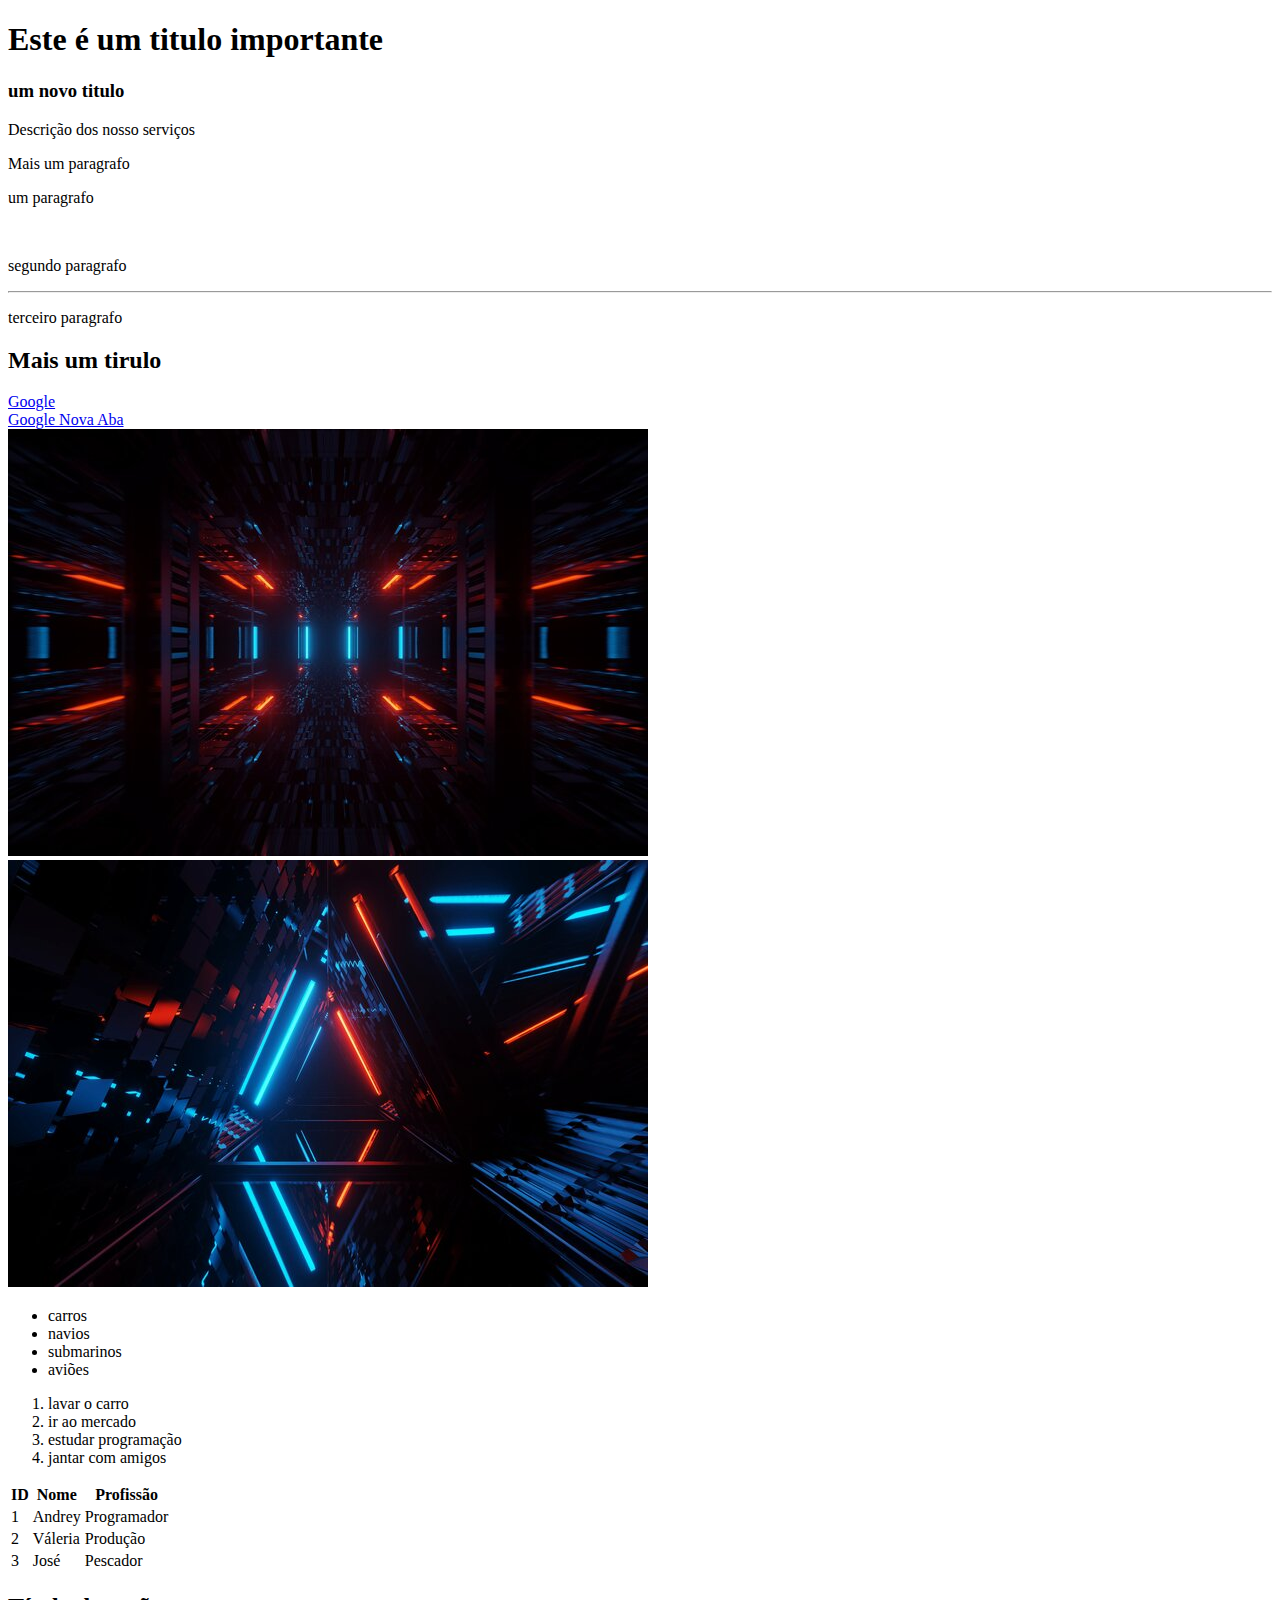
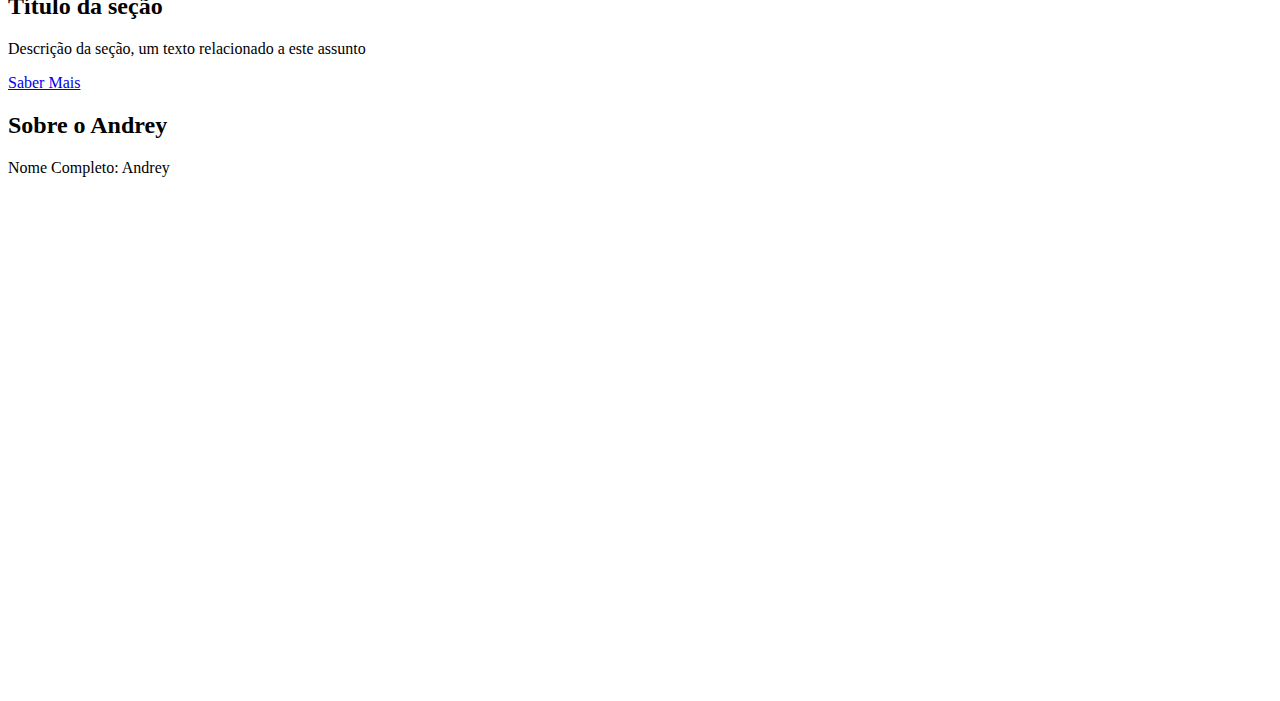
<file: 2_HTML/index.html>
<!DOCTYPE html>
<html>

    <head>
    <title> HTML Fundamentos 2 </title>
    </head>


    <body style="padding-bottom: 500px">
     <!--1-títulos-->
     <h1>Este é um titulo importante</h1>    
        <h3>um novo titulo</h3>
        
        <!--2-paragrafos-->
        <p>Descrição dos nosso serviços</p>
        <p>Mais um paragrafo</p>
        
        <p>um paragrafo</p>
        <br />
        <p>segundo paragrafo</p>
        <hr />
        <p>terceiro paragrafo</p>

        <!--4- comentarios -->
        
        <!--Este é um comentario-->
        <h2>Mais um tirulo</h2>
        <!--outro comentario-->
        
        <!-- 5 atributos -->
        <a href="https://google.com">Google</a>
        <br />
        <!-- Abrir link nova aba -->
        <a href="https://google.com" target="_blank">Google Nova Aba</a>
        <br />

        <!-- 7 - imagem -->
        <img src="img/city.jpg" alt="figura com quadrados geometrica luz laser noeon azul e vermelho com fundo preto"> 

        
        <!-- 8 - atributo "alt" -->    
        <img src="img/nature.jpg" alt="figura triangular geometrica luz de laser neon azul e vermelho com fundo preto">


        <!-- 9 - listas não ordenadas -->
        <ul>
            <li>carros </li>   
            <li>navios</li>
            <li>submarinos</li>
            <li>aviões</li>

        </ul>

        <!-- 10 - listas ordenadas -->

        <ol>
            <li>lavar o carro</li>    
            <li> ir ao mercado</li>
            <li>estudar programação</li>
            <li>jantar com amigos</li>
        </ol>

            <!-- 11 - tabelas -->
        <table>
            <tr>
                <th>ID</th>
                <th>Nome</th>
                <th>Profissão</th>
            </tr>
            <tr>
                <td>1</td>
                <td>Andrey</td>
                <td>Programador</td>
            </tr>   
            <tr>
                <td> 2 </td>
                <td> Váleria </td>
                <td> Produção </td>

            </tr>

            <tr>
                <td> 3 </td>
                <td> José </td>
                <td> Pescador </td>
            </tr>
        </table>

        <!-- 12 - div -->
        <div>
            <h2>Título da seção</h2>
            <p>Descrição da seção, um texto relacionado a este assunto</p>
            <a href="#">Saber Mais</a>
        </div>
        <div>
            <h2>Sobre o Andrey</h2>
            <p>Nome Completo: Andrey</p>
        </div>




    </body>



</html>
</file>
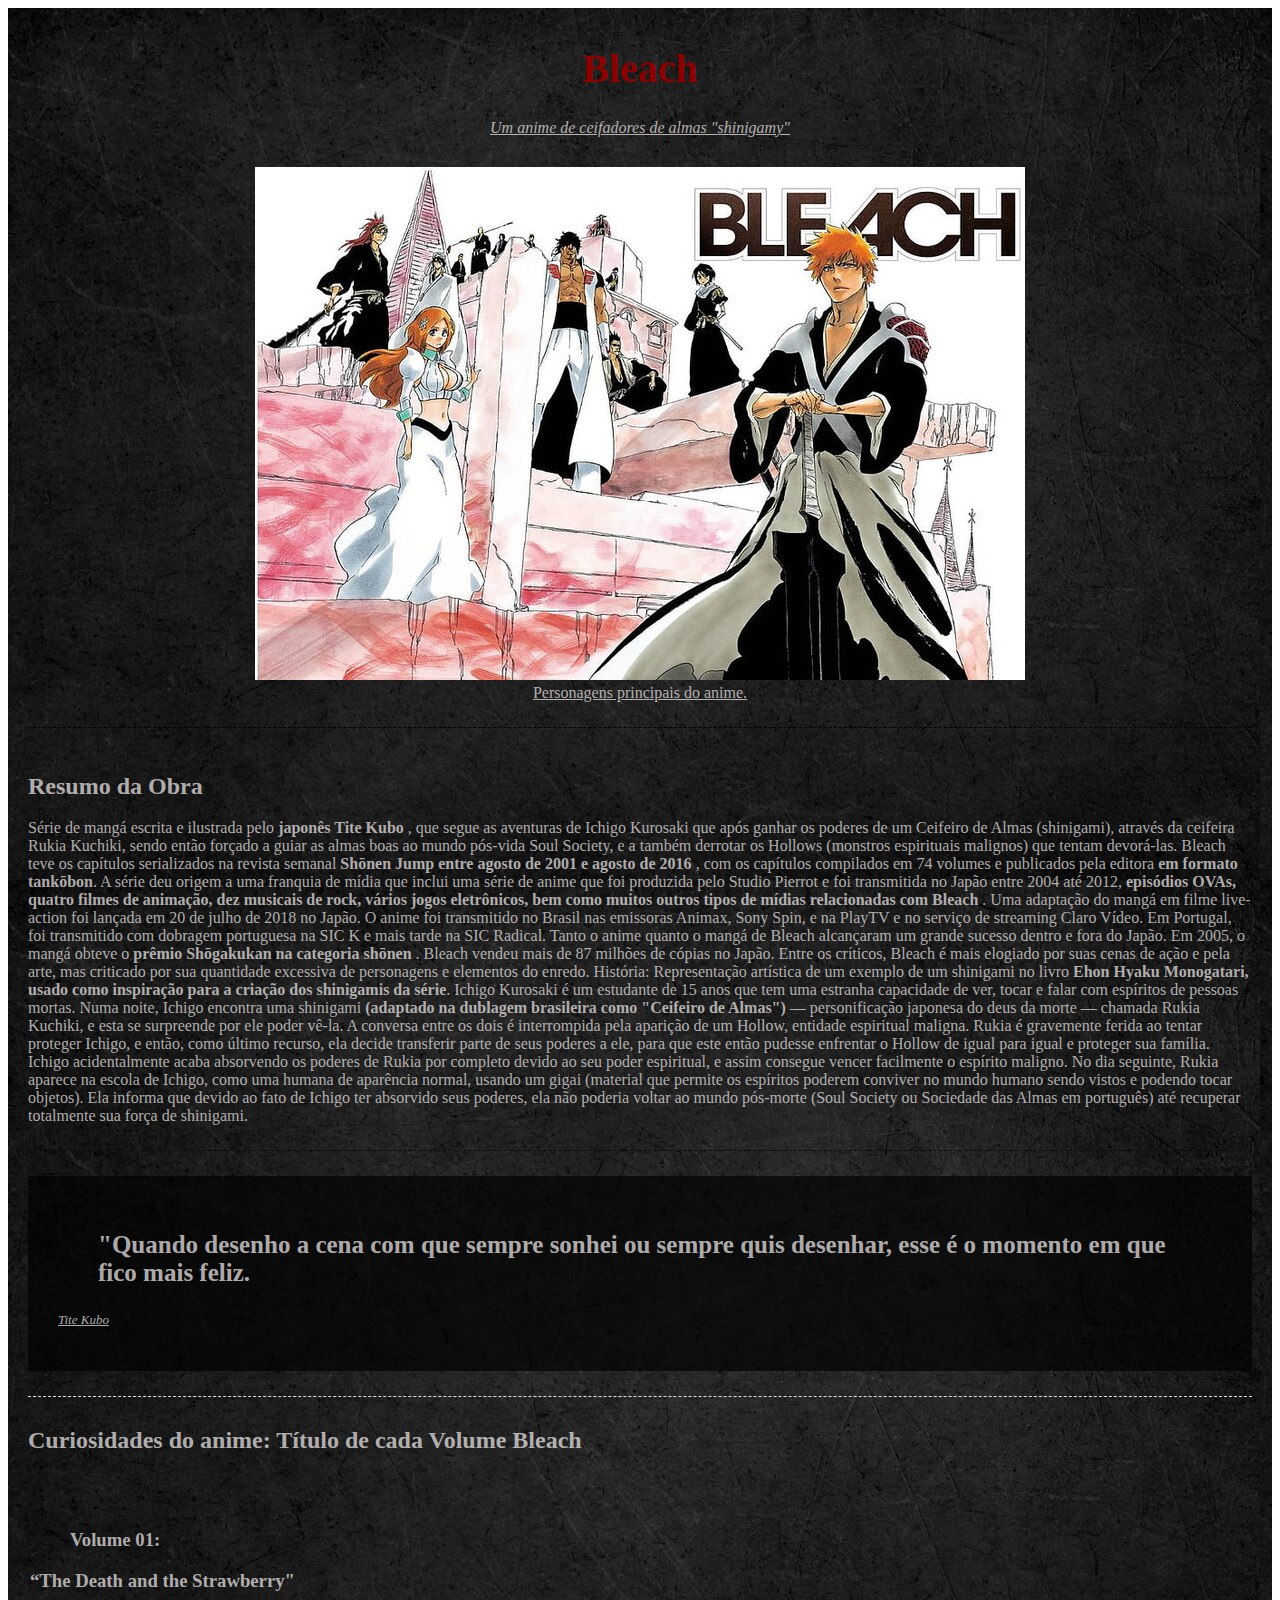
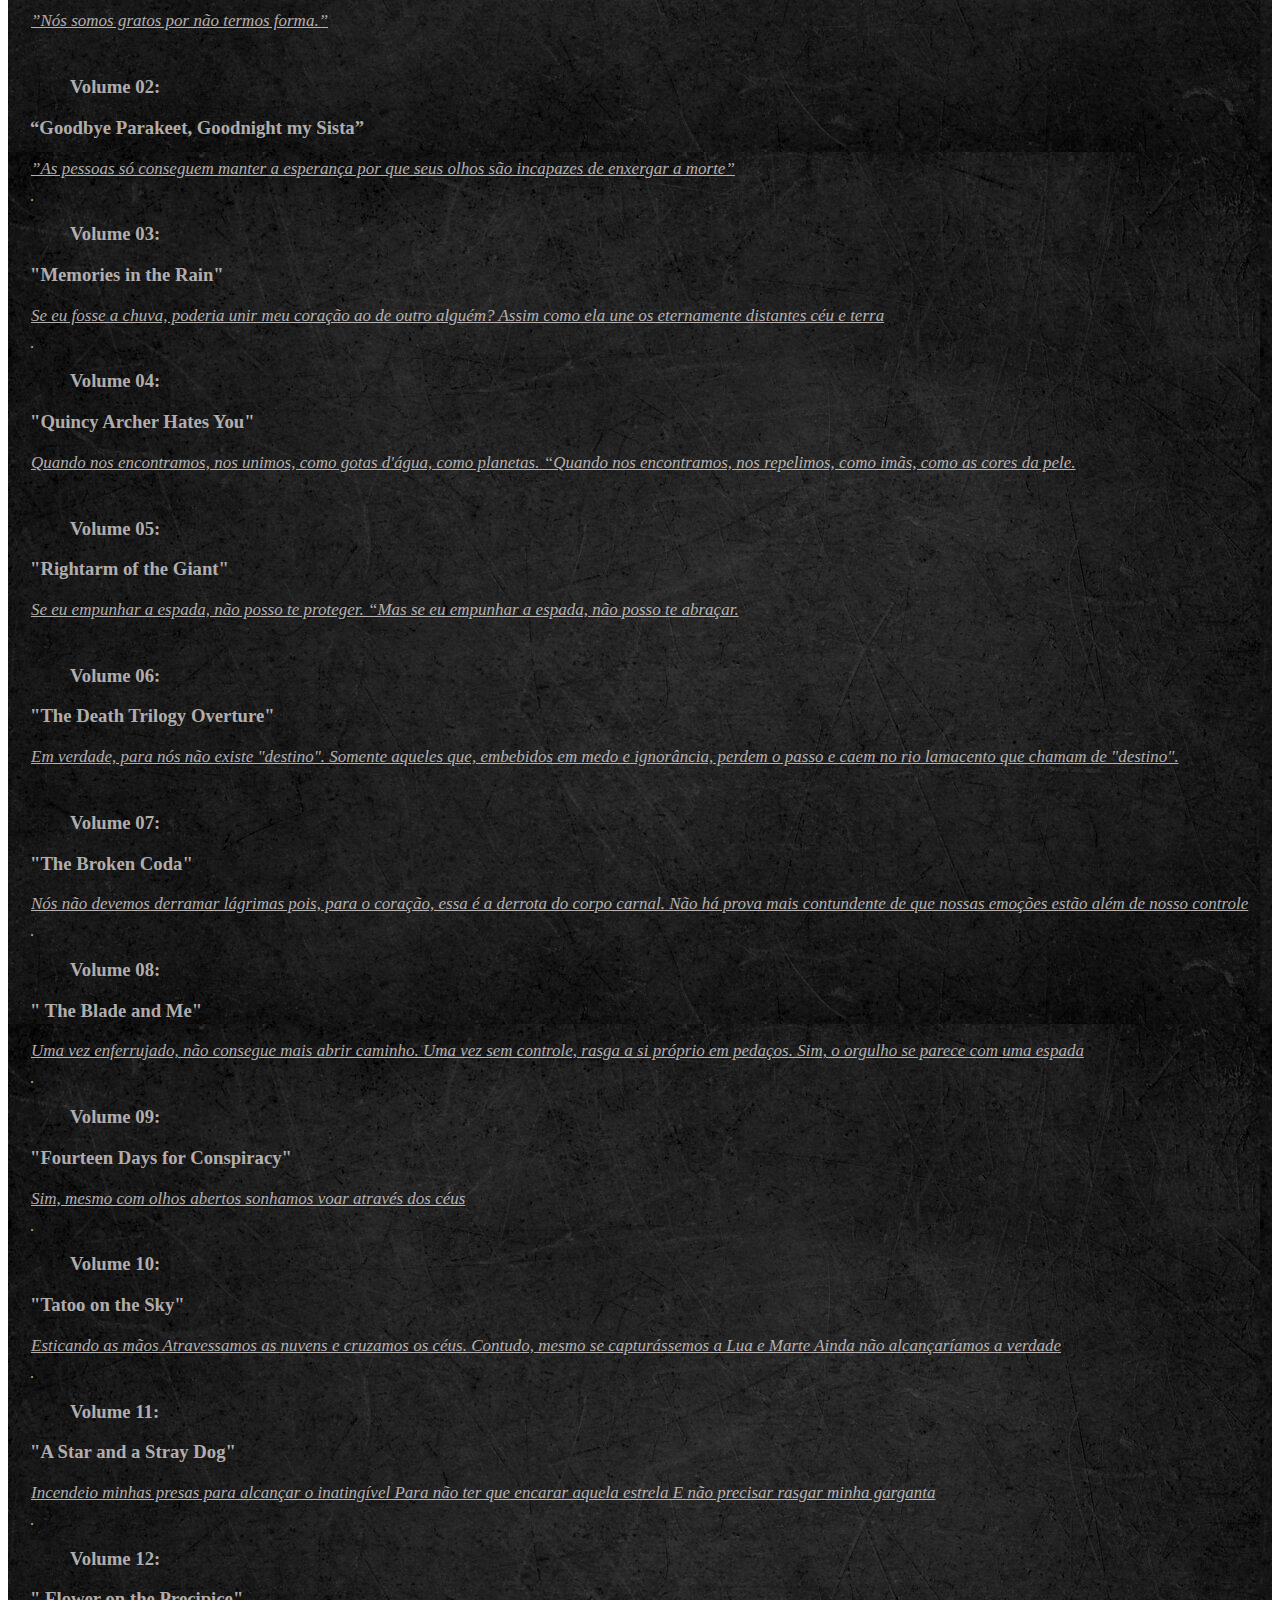
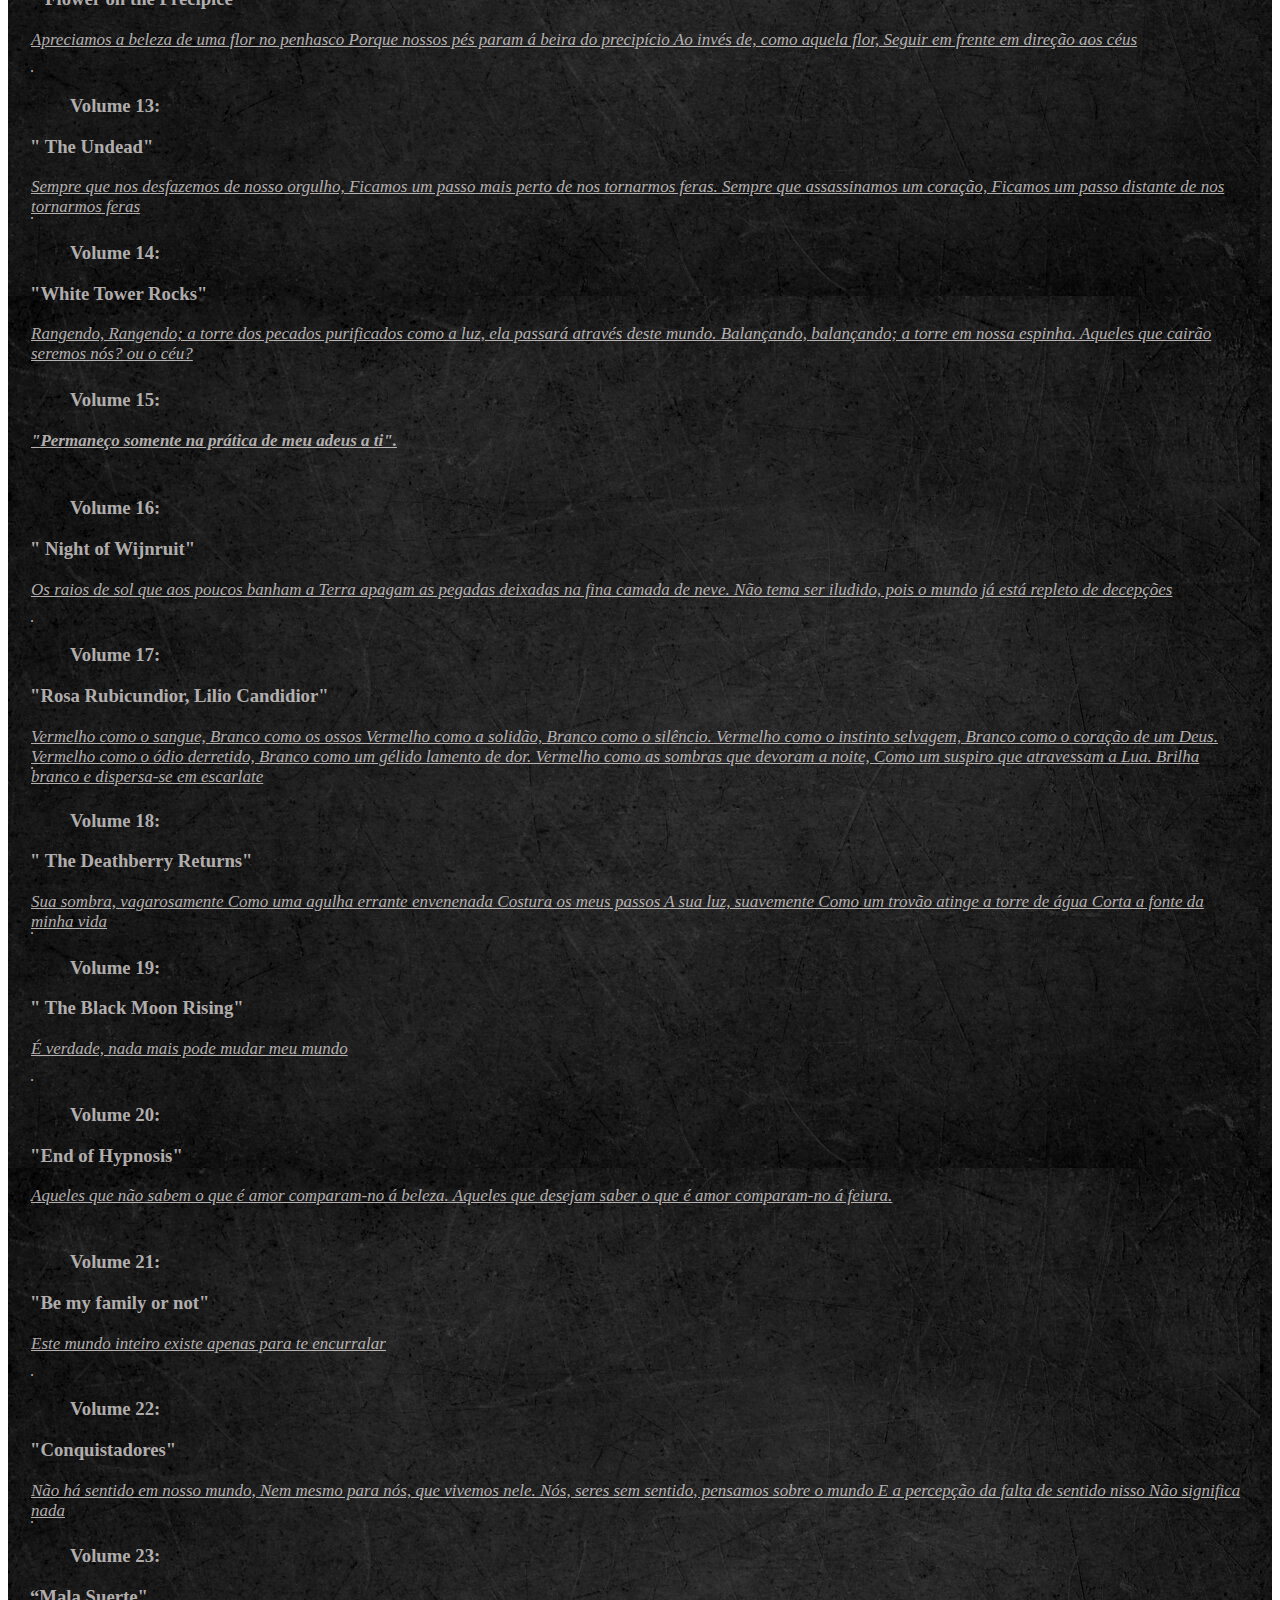
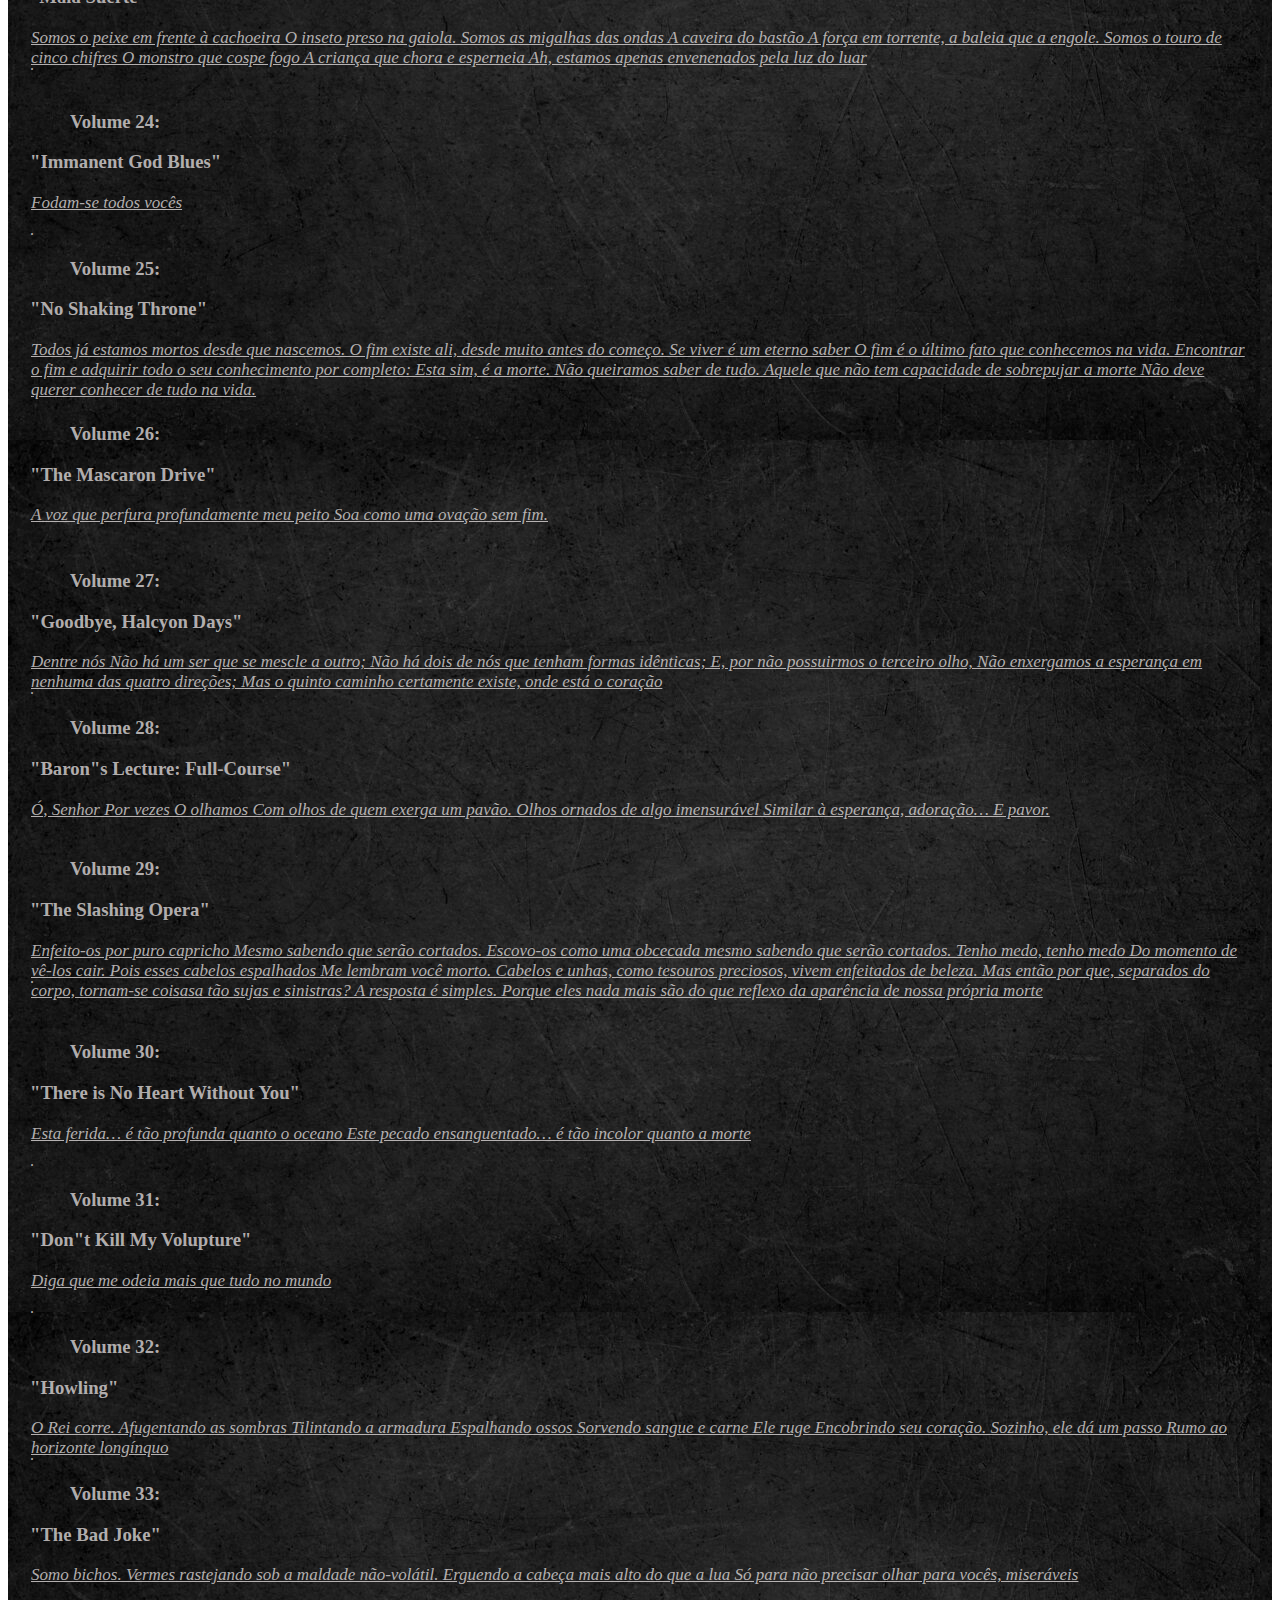
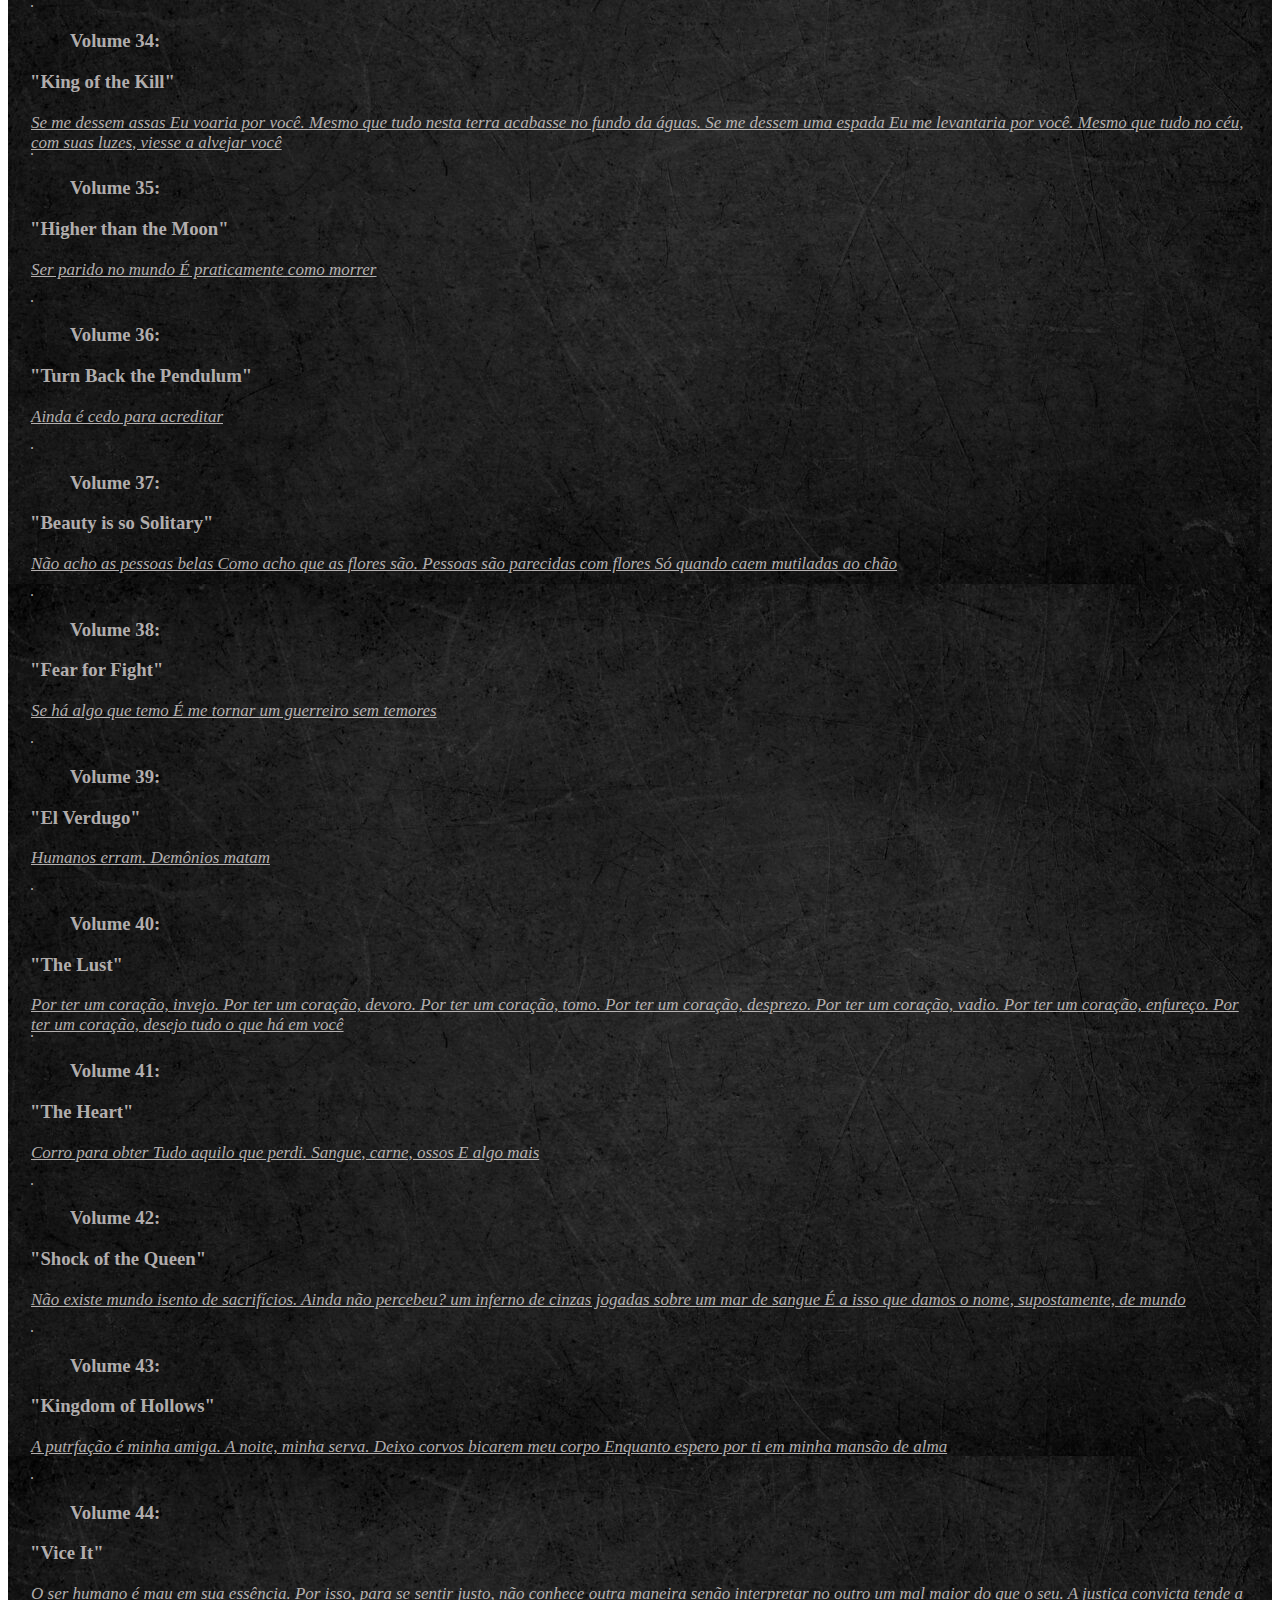
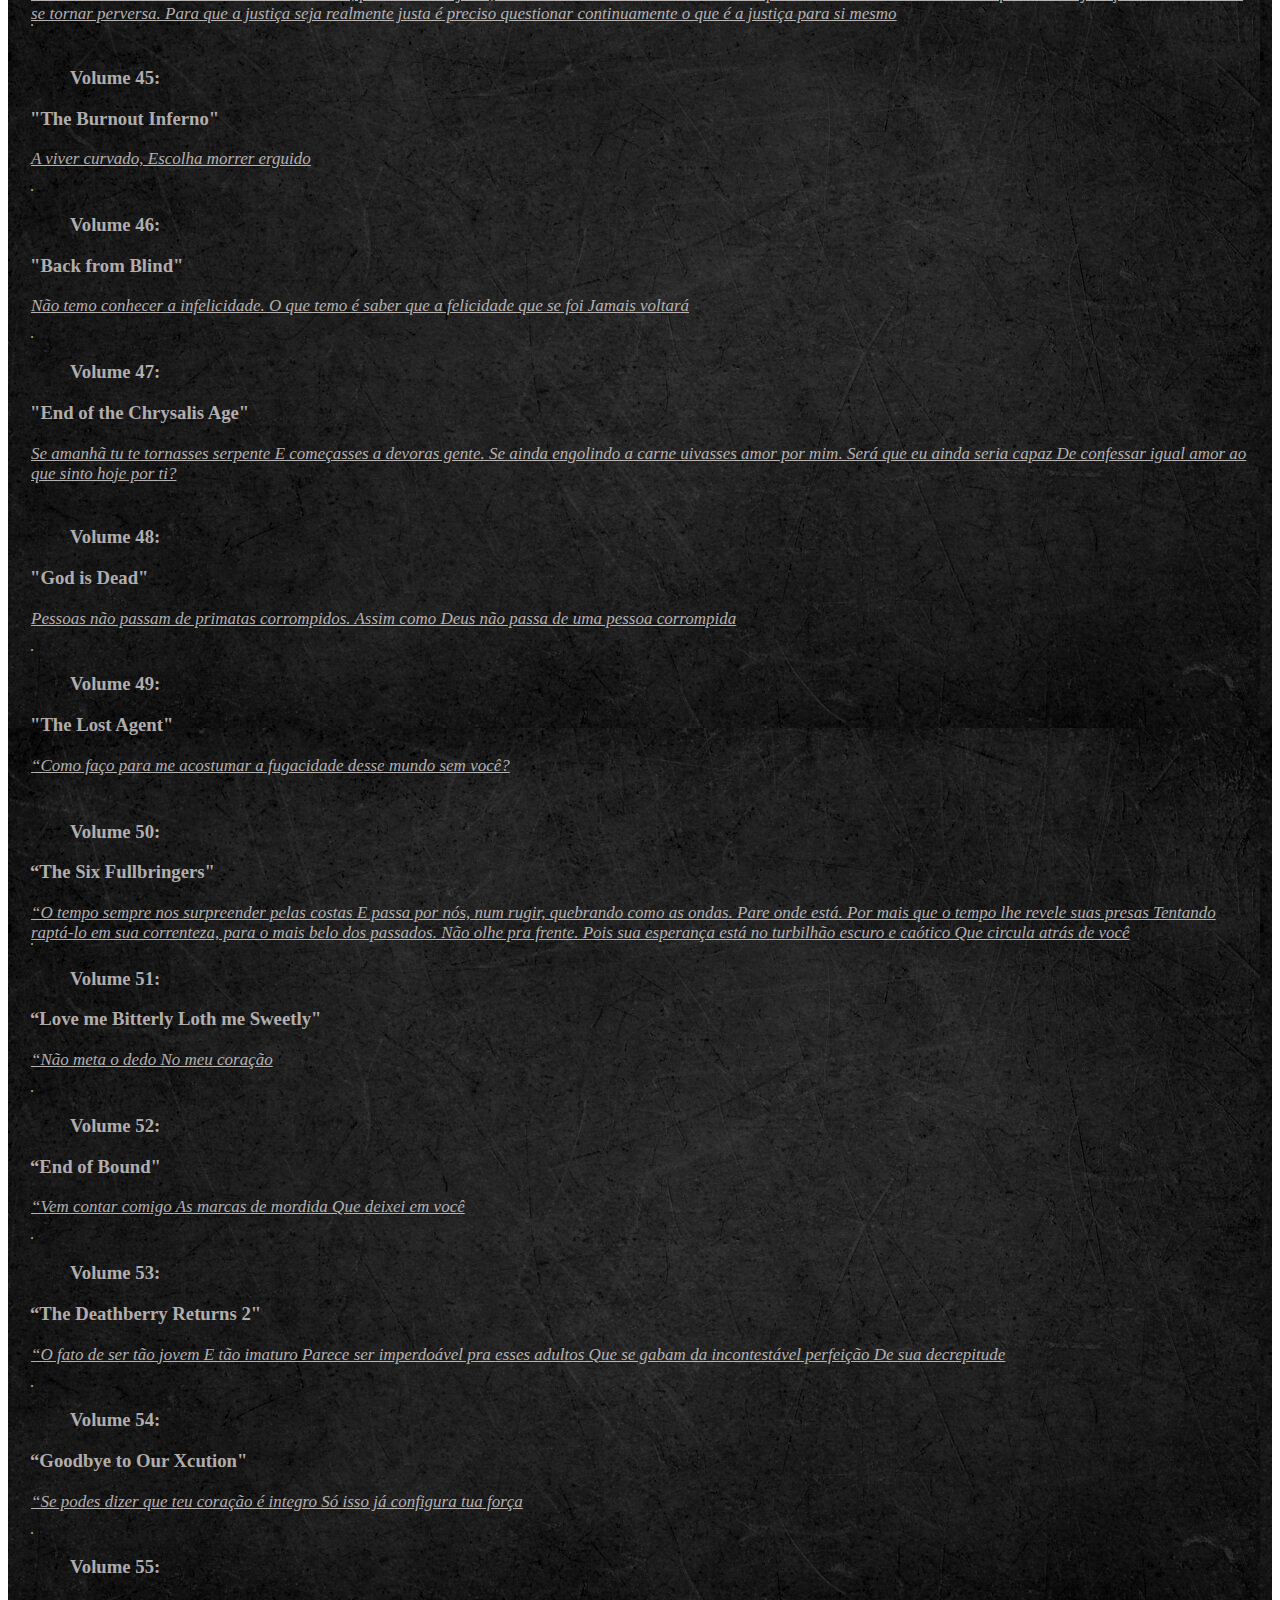
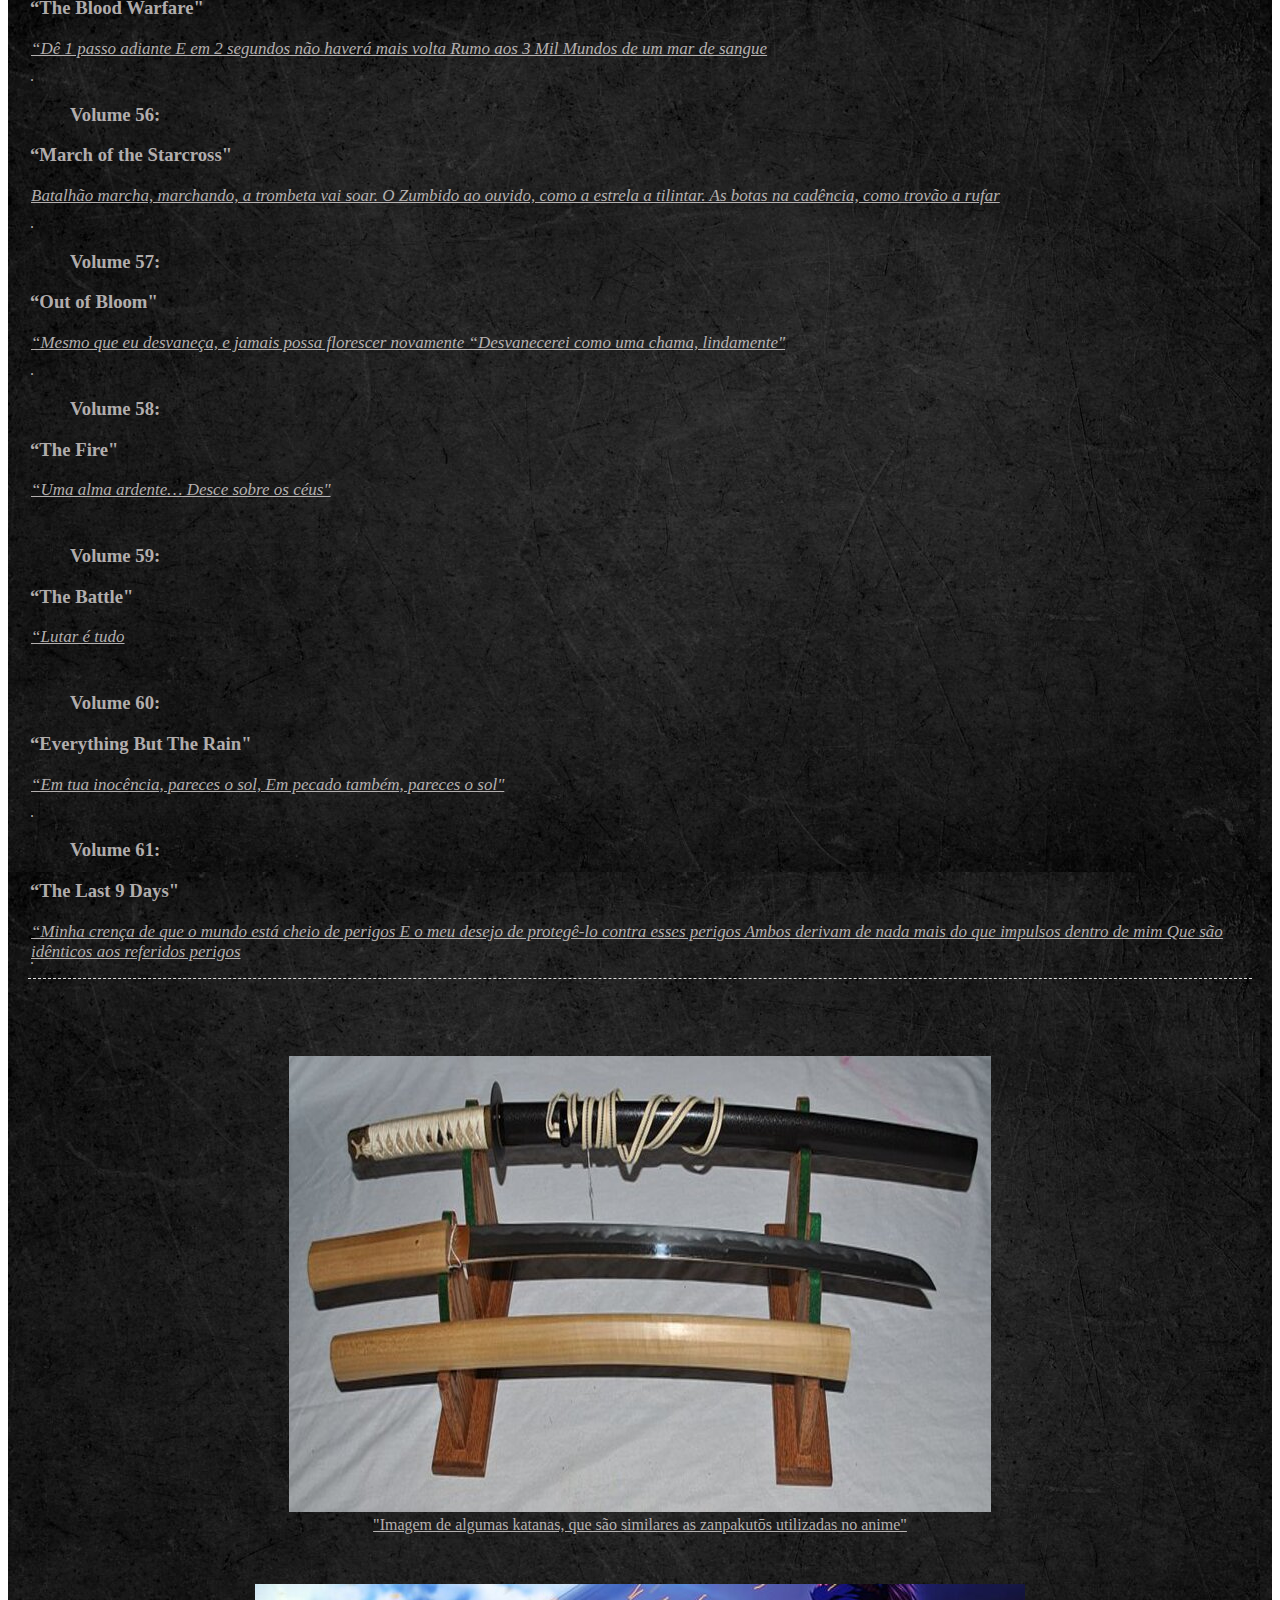
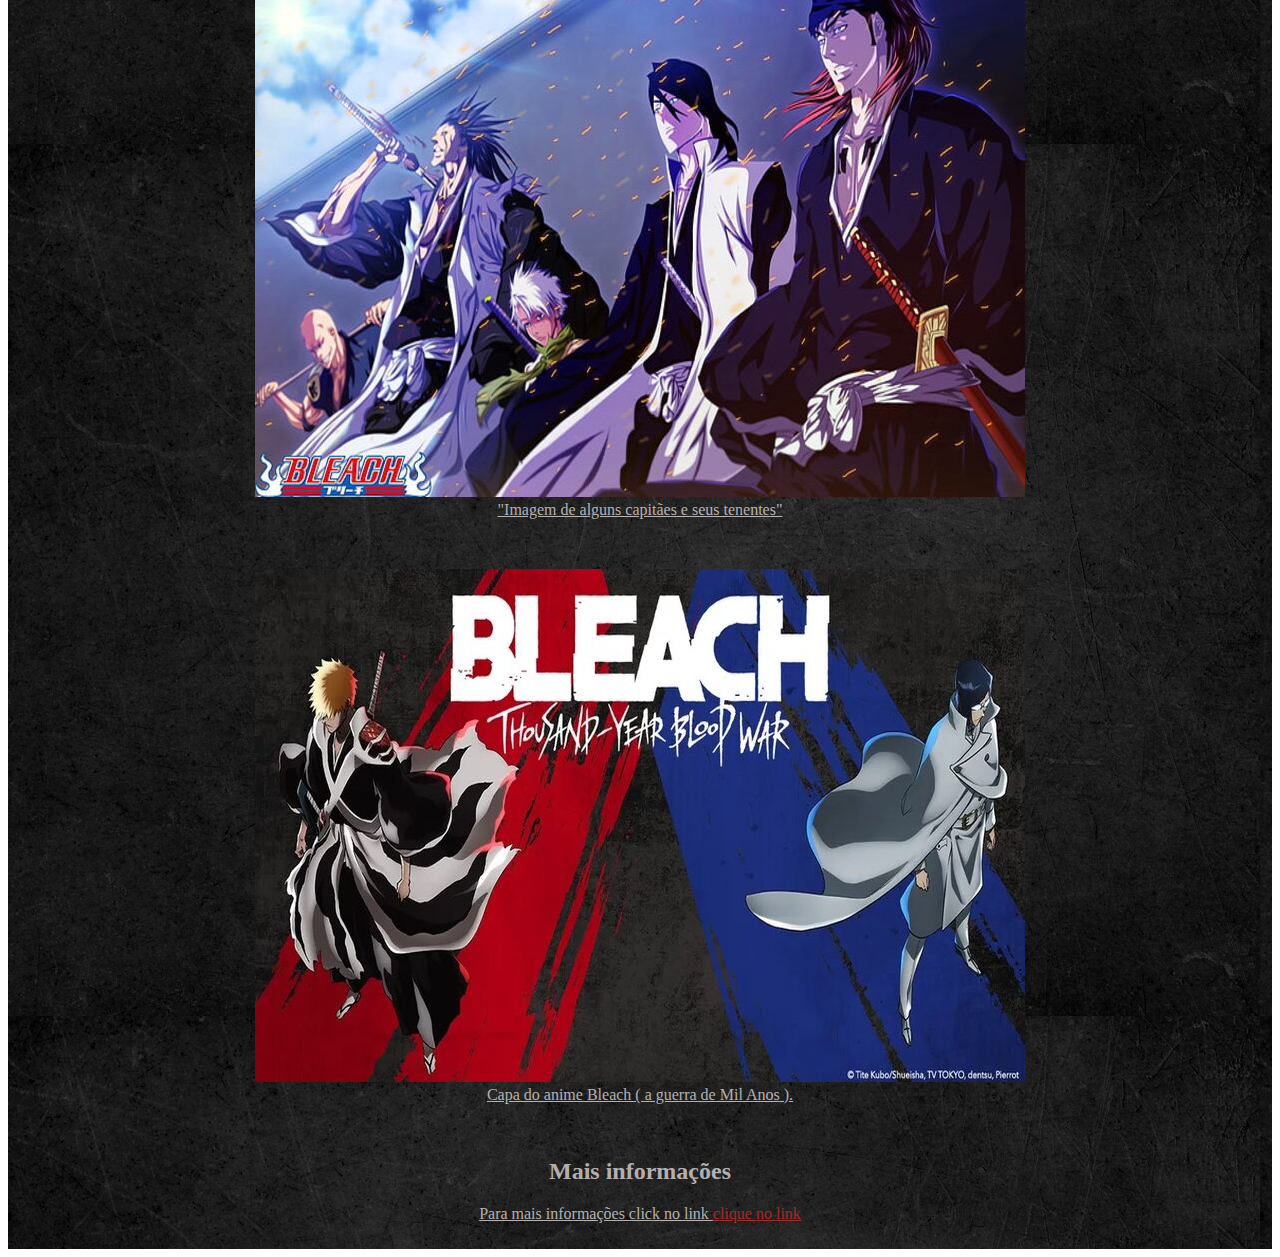
<file: 4_TRIBUTO/index.html>
<!DOCTYPE html>
<html lang="en">
    <head>
        <meta charset="UTF-8">
        <meta name="viewport" content="width=device-width, initial-scale=1.0">
        <title>Pagina de Tríbuto: Bleach Ichigo Kurosaki</title>
        <link rel="stylesheet" href="css/style.css">
    </head>
    <body>
        <div class="container">
            <!-- Cabeçalho -->
            <div class="header">
                <h1 class="main-title">Bleach</h1>
                <p class="main-paragraph">Um anime de ceifadores de almas "shinigamy"</p>
            </div>
            <!--imagem de destaque -->
            <div class="featured-image">
                <figure>
                <img src="./img/bleach-capa.jpg" alt="Ichigo Kurosaki Personagem Principal do anime">
                <figcaption>Personagens principais do anime.</figcaption>
                </figure>
            </div>
            <!-- Biografia da obra -->
                    <div class="biography-container">
            <h2>Resumo da Obra</h2>
            <span>Série de mangá escrita e ilustrada pelo <span class="bold"> japonês Tite Kubo </span>, que segue as aventuras de Ichigo Kurosaki que após ganhar os poderes de um   Ceifeiro de Almas (shinigami), através da ceifeira Rukia Kuchiki, sendo então forçado a guiar as almas boas ao mundo pós-vida Soul Society, e a também derrotar os Hollows (monstros espirituais malignos) que tentam devorá-las. </p1>
            <p1>Bleach teve os capítulos serializados na revista semanal <span class="bold">Shōnen Jump entre agosto de 2001 e agosto de 2016 </span>, com os capítulos compilados em 74 volumes e publicados pela editora <span class="bold"> em formato tankōbon</span>. A série deu origem a uma franquia de mídia que inclui uma série de anime que foi produzida pelo Studio Pierrot e foi transmitida no Japão entre 2004 até 2012, <span class="bold"> episódios OVAs, quatro filmes de animação, dez musicais de rock, vários jogos eletrônicos, bem como muitos outros tipos de mídias relacionadas com Bleach </span>. Uma adaptação do mangá em filme live-action foi lançada em 20 de julho de 2018 no Japão. O anime foi transmitido no Brasil nas emissoras Animax, Sony Spin, e na PlayTV e no serviço de streaming Claro Vídeo. Em Portugal, foi transmitido com dobragem portuguesa na SIC K e mais tarde na SIC Radical.</p1>
            <p1>Tanto o anime quanto o mangá de Bleach alcançaram um grande sucesso dentro e fora do Japão. Em 2005, o mangá obteve o <span class="bold"> prêmio Shōgakukan na categoria shōnen </span>. Bleach vendeu mais de 87 milhões de cópias no Japão. Entre os críticos, Bleach é mais elogiado por suas cenas de ação e pela arte, mas criticado por sua quantidade excessiva de personagens e elementos do enredo.</p1>
            <p1>História:
            Representação artística de um exemplo de um shinigami no livro <span class="bold"> Ehon Hyaku Monogatari, usado como inspiração para a criação dos shinigamis da série</span>.
            Ichigo Kurosaki é um estudante de 15 anos que tem uma estranha capacidade de ver, tocar e falar com espíritos de pessoas mortas. Numa noite, Ichigo encontra uma shinigami <span class="bold">(adaptado na dublagem brasileira como "Ceifeiro de Almas") </span> — personificação japonesa do deus da morte — chamada Rukia Kuchiki, e esta se surpreende por ele poder vê-la. A conversa entre os dois é interrompida pela aparição de um Hollow, entidade espiritual maligna. Rukia é gravemente ferida ao tentar proteger Ichigo, e então, como último recurso, ela decide transferir parte de seus poderes a ele, para que este então pudesse enfrentar o Hollow de igual para igual e proteger sua família. Ichigo acidentalmente acaba absorvendo os poderes de Rukia por completo devido ao seu poder espiritual, e assim consegue vencer facilmente o espírito maligno. No dia seguinte, Rukia aparece na escola de Ichigo, como uma humana de aparência normal, usando um gigai (material que permite os espíritos poderem conviver no mundo humano sendo vistos e podendo tocar objetos). Ela informa que devido ao fato de Ichigo ter absorvido seus poderes, ela não poderia voltar ao mundo pós-morte (Soul Society ou Sociedade das Almas em português) até recuperar totalmente sua força de shinigami.
            </p1>
            </div></p>
            <!-- container de citação -->
            <div class="quotes-container">
            <blockquote>
            "Quando desenho a cena com que sempre sonhei ou sempre quis desenhar, esse é o momento em que fico mais feliz.
            </blockquote>
                <p>Tite Kubo</p>
            </div>
            <!-- Curiosidades -->
            <div class="curiosities-container">
                <h2>Curiosidades do anime: Título de cada Volume Bleach</h2>
                <br></br>
                    <legend>
                <h3> <ul>Volume 01:</ul>
                “The Death and the Strawberry"</h3>
                <p>”Nós somos gratos por não termos forma.”</p><br>

                <h3> <ul>Volume 02:</ul> 
                “Goodbye Parakeet, Goodnight my Sista”</h3>
                <p>”As pessoas só conseguem manter a esperança
                por que seus olhos são incapazes de enxergar a morte”</p>.

                <h3><ul>Volume 03:</ul> 
                "Memories in the Rain"</h3>
                <p>Se eu fosse a chuva, poderia unir meu coração ao de outro alguém?
                Assim como ela une os eternamente distantes céu e terra</p>.

                <h3><ul>Volume 04:</ul> 
                "Quincy Archer Hates You"</h3>
                <p>Quando nos encontramos, nos unimos,
                como gotas d'água, como planetas.
                “Quando nos encontramos, nos repelimos, como imãs, como as cores da pele.</p><br>
                <h3><ul>Volume 05:</ul> 
                "Rightarm of the Giant"</h3>
                <p>Se eu empunhar a espada,
                não posso te proteger.
                “Mas se eu empunhar a espada,
                não posso te abraçar.</p><br>

                <h3><ul>Volume 06:</ul> 
                "The Death Trilogy Overture"</h3>
                <p>Em verdade, para nós não existe "destino".
                Somente aqueles que, embebidos em medo e ignorância,
                perdem o passo e caem no rio lamacento que chamam de "destino".</p><br>

                <h3><ul>Volume 07:</ul> 
                "The Broken Coda"</h3>
                <p>Nós não devemos derramar lágrimas pois, para o coração, essa é a derrota do corpo carnal.
                Não há prova mais contundente de que nossas emoções estão além de nosso controle</p>.

                <h3><ul>Volume 08:</ul> 
                " The Blade and Me"</h3>
                <p>Uma vez enferrujado, não consegue mais abrir caminho.
                Uma vez sem controle, rasga a si próprio em pedaços.
                Sim, o orgulho se parece com uma espada</p>.

                <h3><ul>Volume 09:</ul> 
                "Fourteen Days for Conspiracy"</h3>
                <p>Sim, mesmo com olhos abertos sonhamos voar através dos céus</p>.

                <h3><ul>Volume 10:</ul> 
                "Tatoo on the Sky"</h3>
                <p>Esticando as mãos
                Atravessamos as nuvens e cruzamos os céus.
                Contudo, mesmo se capturássemos a Lua e Marte
                Ainda não alcançaríamos a verdade</p>.

                <h3><ul>Volume 11:</ul>  
                "A Star and a Stray Dog"</h3>
                <p>Incendeio minhas presas para alcançar o inatingível
                Para não ter que encarar aquela estrela
                E não precisar rasgar minha garganta</p>.

                <h3><ul>Volume 12:</ul> 
                " Flower on the Precipice"</h3>
                <p>Apreciamos a beleza de uma flor no penhasco
                Porque nossos pés param á beira do precipício
                Ao invés de, como aquela flor,
                Seguir em frente em direção aos céus</p>.

                <h3><ul>Volume 13:</ul> 
                " The Undead"</h3>
                <p>Sempre que nos desfazemos de nosso orgulho,
                Ficamos um passo mais perto de nos tornarmos feras.
                Sempre que assassinamos um coração,
                Ficamos um passo distante de nos tornarmos feras</p>.

                <h3><ul>Volume 14:</ul> 
                "White Tower Rocks"</h3>
                <p>Rangendo, Rangendo; a torre dos pecados purificados como a luz, ela passará através deste mundo.
                Balançando, balançando; a torre em nossa espinha.
                Aqueles que cairão seremos nós? ou o céu?</p><br>

                <h3><ul>Volume 15:</ul>
                <p>"Permaneço somente na prática de meu adeus a ti".</p></h3><br>

                <h3><ul>Volume 16:</ul>
                " Night of Wijnruit"</h3>
                <p>Os raios de sol que aos poucos banham a Terra
                apagam as pegadas deixadas na fina camada de neve.
                Não tema ser iludido, pois o mundo já está repleto de decepções</p>.

                <h3><ul>Volume 17:</ul> 
                "Rosa Rubicundior, Lilio Candidior"</h3>
                <p>Vermelho como o sangue,
                Branco como os ossos
                Vermelho como a solidão,
                Branco como o silêncio.
                Vermelho como o instinto selvagem,
                Branco como o coração de um Deus.
                Vermelho como o ódio derretido,
                Branco como um gélido lamento de dor.
                Vermelho como as sombras que devoram a noite,
                Como um suspiro que atravessam a Lua.
                Brilha branco e dispersa-se em escarlate</p>.<br>

                <br><h3><ul>Volume 18:</ul>
                " The Deathberry Returns"</h3>
                <p>Sua sombra, vagarosamente
                Como uma agulha errante envenenada
                Costura os meus passos
                A sua luz, suavemente
                Como um trovão atinge a torre de água
                Corta a fonte da minha vida</p>.

                <h3><ul>Volume 19:</ul> 
                " The Black Moon Rising"</h3>
                <p>É verdade, nada mais pode mudar meu mundo</p>.

                <h3><ul>Volume 20:</ul> 
                "End of Hypnosis"</h3>
                <p>Aqueles que não sabem o que é amor
                comparam-no á beleza.
                Aqueles que desejam saber o que é amor
                comparam-no á feiura.</p><br>

                <h3><ul>Volume 21:</ul>
                "Be my family or not"</h3>
                <p>Este mundo inteiro existe
                apenas para te encurralar</p>.

                <h3><ul>Volume 22:</ul> 
                "Conquistadores"</h3>
                <p>Não há sentido em nosso mundo,
                Nem mesmo para nós, que vivemos nele.
                Nós, seres sem sentido, pensamos sobre o mundo
                E a percepção da falta de sentido nisso
                Não significa nada</p>.

                <h3><ul>Volume 23:</ul> 
                “Mala Suerte"</h3>
                <p>Somos o peixe em frente à cachoeira
                O inseto preso na gaiola.
                Somos as migalhas das ondas
                A caveira do bastão
                A força em torrente, a baleia que a engole.
                Somos o touro de cinco chifres
                O monstro que cospe fogo
                A criança que chora e esperneia
                Ah, estamos apenas envenenados pela luz do luar</p>.<br>

                <br><h3><ul>Volume 24:</ul> 
                "Immanent God Blues"</h3>
                <p>Fodam-se todos vocês</p>.

                <h3><ul>Volume 25:</ul> 
                "No Shaking Throne"</h3>
                <p>Todos já estamos mortos desde que nascemos.
                    O fim existe ali, desde muito antes do começo.
                    Se viver é um eterno saber
                    O fim é o último fato que conhecemos na vida.
                    Encontrar o fim e adquirir todo o seu conhecimento por completo:
                    Esta sim, é a morte.
                    Não queiramos saber de tudo.
                    Aquele que não tem capacidade de sobrepujar a morte
                    Não deve querer conhecer de tudo na vida.</p><br>

                <br><h3><ul>Volume 26:</ul> 
                "The Mascaron Drive"</h3>
                <p>A voz que perfura profundamente meu peito
                Soa como uma ovação sem fim.</p>

                <br><h3><ul>Volume 27:</ul> 
                "Goodbye, Halcyon Days"</h3>
                <p>Dentre nós
                Não há um ser que se mescle a outro;
                Não há dois de nós que tenham formas idênticas;
                E, por não possuirmos o terceiro olho,
                Não enxergamos a esperança
                em nenhuma das quatro direções;
                Mas o quinto caminho certamente existe,
                onde está o coração</p>.

                <br><h3><ul>Volume 28:</ul> 
                "Baron"s Lecture: Full-Course"</h3>
                <p>Ó, Senhor
                Por vezes O olhamos
                Com olhos de quem exerga um pavão.
                Olhos ornados de algo imensurável
                Similar à esperança, adoração…
                E pavor.<p>

                <h3><ul>Volume 29:</ul> 
                "The Slashing Opera"</h3>
                <p>Enfeito-os por puro capricho
                Mesmo sabendo que serão cortados.
                Escovo-os como uma obcecada mesmo sabendo que serão cortados.
                Tenho medo, tenho medo
                Do momento de vê-los cair.
                Pois esses cabelos espalhados
                Me lembram você morto.
                Cabelos e unhas, como tesouros preciosos,
                vivem enfeitados de beleza.
                Mas então por que, separados do corpo,
                tornam-se coisasa tão sujas e sinistras?
                A resposta é simples.
                Porque eles nada mais são
                do que reflexo da aparência de nossa própria morte</p>.<br><br>
                
                <br><h3><ul>Volume 30:</ul> 
                "There is No Heart Without You"</h3>
                <p>Esta ferida… é tão profunda quanto o oceano
                Este pecado ensanguentado… é tão incolor quanto a morte</p>.

                <h3><ul>Volume 31:</ul> 
                "Don"t Kill My Volupture"</h3>
                <p>Diga que me odeia mais que tudo no mundo</p>.

                <h3><ul>Volume 32:</ul> 
                "Howling"</h3>
                <p>O Rei corre.
                Afugentando as sombras
                Tilintando a armadura
                Espalhando ossos
                Sorvendo sangue e carne
                Ele ruge
                Encobrindo seu coração.
                Sozinho, ele dá um passo
                Rumo ao horizonte longínquo</p>.

                <h3><ul>Volume 33:</ul> 
                "The Bad Joke"</h3>
                <p>Somo bichos.
                Vermes rastejando sob a maldade não-volátil.
                Erguendo a cabeça
                mais alto do que a lua
                Só para não precisar olhar para vocês, miseráveis</p>.

                <h3><ul>Volume 34:</ul> 
                "King of the Kill"</h3>
                <p>Se me dessem assas
                Eu voaria por você.
                Mesmo que tudo nesta terra acabasse no fundo da águas.
                Se me dessem uma espada
                Eu me levantaria por você.
                Mesmo que tudo no céu, com suas luzes, viesse a alvejar você</p>.

                <h3><ul>Volume 35:</ul> 
                "Higher than the Moon"</h3>
                <p>Ser parido no mundo
                É praticamente como morrer</p>.

                <h3><ul>Volume 36:</ul> 
                "Turn Back the Pendulum"</h3>
                <p>Ainda é cedo para acreditar</p>.

                <h3><ul>Volume 37:</ul> 
                "Beauty is so Solitary"</h3>
                <p>Não acho as pessoas belas
                Como acho que as flores são.
                Pessoas são parecidas com flores
                Só quando caem mutiladas ao chão</p>.

                <h3><ul>Volume 38:</ul> 
                "Fear for Fight"</h3>
                <p>Se há algo que temo
                É me tornar um guerreiro sem temores</p>.

                <h3><ul>Volume 39:</ul> 
                "El Verdugo"</h3>
                <p>Humanos erram.
                Demônios matam</p>.

                <h3><ul>Volume 40:</ul> 
                "The Lust"</h3>
                <p>Por ter um coração, invejo.
                Por ter um coração, devoro.
                Por ter um coração, tomo.
                Por ter um coração, desprezo.
                Por ter um coração, vadio.
                Por ter um coração, enfureço.
                Por ter um coração, desejo tudo o que há em você</p>.

                <h3><ul>Volume 41:</ul> 
                "The Heart"</h3>
                <p>Corro para obter
                Tudo aquilo que perdi.
                Sangue, carne, ossos
                E algo mais</p>.

                <h3><ul>Volume 42:</ul> 
                "Shock of the Queen"</h3>
                <p>Não existe mundo isento de sacrifícios.
                Ainda não percebeu?
                um inferno de cinzas jogadas sobre um mar de sangue
                É a isso que damos o nome,
                supostamente,
                de mundo</p>.

                <h3><ul>Volume 43:</ul> 
                "Kingdom of Hollows"</h3>
                <p>A putrfação é minha amiga.
                A noite, minha serva.
                Deixo corvos bicarem meu corpo
                Enquanto espero por ti em minha mansão de alma</p>.

                <h3><ul>Volume 44:</ul> 
                "Vice It"</h3>
                <p>O ser humano é mau em sua essência.
                Por isso, para se sentir justo, não conhece outra maneira senão interpretar no outro um mal maior do que o seu.
                A justiça convicta tende a se tornar perversa.
                Para que a justiça seja realmente justa é preciso questionar continuamente o que é a justiça para si mesmo</p>.<br>

                <br><h3><ul>Volume 45:</ul> 
                "The Burnout Inferno"</h3>
                <p>A viver curvado,
                Escolha morrer erguido</p>.

                <h3><ul>Volume 46:</ul> 
                "Back from Blind"</h3>
                <p>Não temo conhecer a infelicidade.
                O que temo é saber que a felicidade que se foi
                Jamais voltará</p>.

                <h3><ul>Volume 47:</ul> 
                "End of the Chrysalis Age"</h3>
                <p>Se amanhã tu te tornasses serpente
                E começasses a devoras gente.
                Se ainda engolindo a carne uivasses amor por mim.
                Será que eu ainda seria capaz
                De confessar igual amor ao que sinto hoje por ti?</p><br>

                <br><h3><ul>Volume 48:</ul> 
                "God is Dead"</h3>
                <p>Pessoas não passam de primatas corrompidos.
                Assim como Deus não passa de uma pessoa corrompida</p>.

                <h3><ul>Volume 49:</ul> 
                "The Lost Agent"</h3>
                <p>“Como faço para me acostumar
                a fugacidade desse mundo sem você?</p>

                <br><h3><ul>Volume 50:</ul> 
                “The Six Fullbringers"</h3>
                <p>“O tempo sempre nos surpreender pelas costas
                E passa por nós, num rugir, quebrando como as ondas.
                Pare onde está.
                Por mais que o tempo lhe revele suas presas
                Tentando raptá-lo em sua correnteza, para o mais belo dos passados.
                Não olhe pra frente.
                Pois sua esperança está no turbilhão escuro e caótico
                Que circula atrás de você</p>.

                <h3><ul>Volume 51:</ul> 
                “Love me Bitterly Loth me Sweetly"</h3>
                <p>“Não meta o dedo
                No meu coração</p>.

                <h3><ul>Volume 52:</ul> 
                “End of Bound"</h3>
                <p>“Vem contar comigo
                As marcas de mordida
                Que deixei em você</p>.

                <h3><ul>Volume 53:</ul> 
                “The Deathberry Returns 2"</h3>
                <p>“O fato de ser tão jovem
                E tão imaturo
                Parece ser imperdoável pra esses adultos
                Que se gabam da incontestável perfeição
                De sua decrepitude</p>.

                <h3><ul>Volume 54:</ul> 
                “Goodbye to Our Xcution"</h3>
                <p>“Se podes dizer que teu coração é integro
                Só isso já configura tua força</p>.

                <h3><ul>Volume 55:</ul> 
                “The Blood Warfare"</h3>
                <p>“Dê 1 passo adiante
                E em 2 segundos não haverá mais volta
                Rumo aos 3 Mil Mundos de um mar de sangue</p>.

                <h3><ul>Volume 56:</ul> 
                “March of the Starcross"</h3>
                <p>Batalhão marcha, marchando, a trombeta vai soar.
                O Zumbido ao ouvido, como a estrela a tilintar.
                As botas na cadência, como trovão a rufar</p>.

                <h3><ul>Volume 57:</ul> 
                “Out of Bloom"</h3>
                <p>“Mesmo que eu desvaneça, e jamais possa florescer novamente
                “Desvanecerei como uma chama, lindamente"</p>.

                <h3><ul>Volume 58:</ul> 
                “The Fire"</h3>
                <p>“Uma alma ardente…
                Desce sobre os céus"</p><br>  

                <h3><ul>Volume 59:</ul>
                “The Battle"</h3>
                <p>“Lutar é tudo</p><br>

                <h3><ul>Volume  60:</ul> 
                “Everything But The Rain"</h3>
                <p>“Em tua inocência, pareces o sol,
                Em pecado também, pareces o sol"</p>.
                
                <h3><ul>Volume 61:</ul>
                “The Last 9 Days"</h3>
                <p>“Minha crença de que o mundo está cheio de perigos 
                E o meu desejo de protegê-lo contra esses perigos 
                Ambos derivam de nada mais do que impulsos dentro de mim 
                Que são idênticos aos referidos perigos</p>.
                    </legend>
                </ul>
            </div>
            <br><br>
            <!-- Segunda Citação imagem Katana -->
            <div class="quotes-container-2">
                <p>
                    <div class="imagem">
                    <figure>
                        <img src="./img/katanas.jpg" alt="Imagem de algumas katanas, que são similares as zanpakutōs utilizadas no anime">
                        <figcaption>"Imagem de algumas katanas, que são similares as zanpakutōs utilizadas no anime"</figcaption>
                    </figure><br>
                    </div>
                </p>
                <!-- Segunda imagem Capitães-->
                <div class="img-bold">
                        <figure>
                        <img src="./img/bleach-personagens.jpg" alt="Capitães e seus subordinados">
                        <figcaption>"Imagem de alguns capitães e seus tenentes"</figcaption>
                        </figure><br>
                </div>
                <!-- Terceira imagem ichigo e ishida-->
                <div class="img-bold">
                    <figure>
                        <img src="./img/bleach-guerra.jpg" alt="Capa do anime bleach 'A guerra de Mil Anos' ">
                        <figcaption>Capa do anime Bleach ( a guerra de Mil Anos ).</figcaption>
                    </figure><br>
                </div>
                <!-- Mais informações -->
                <div class="moreinfor-container">
                <h2>Mais informações</h2>
                    <p class="informações">
                    Para mais informações click no link
                    <a href="https://bleach-anime.com/"
                    >clique no link</a>
                    </p>
                </div>
            </div>
        </div>   
    </body>
</html>
</file>
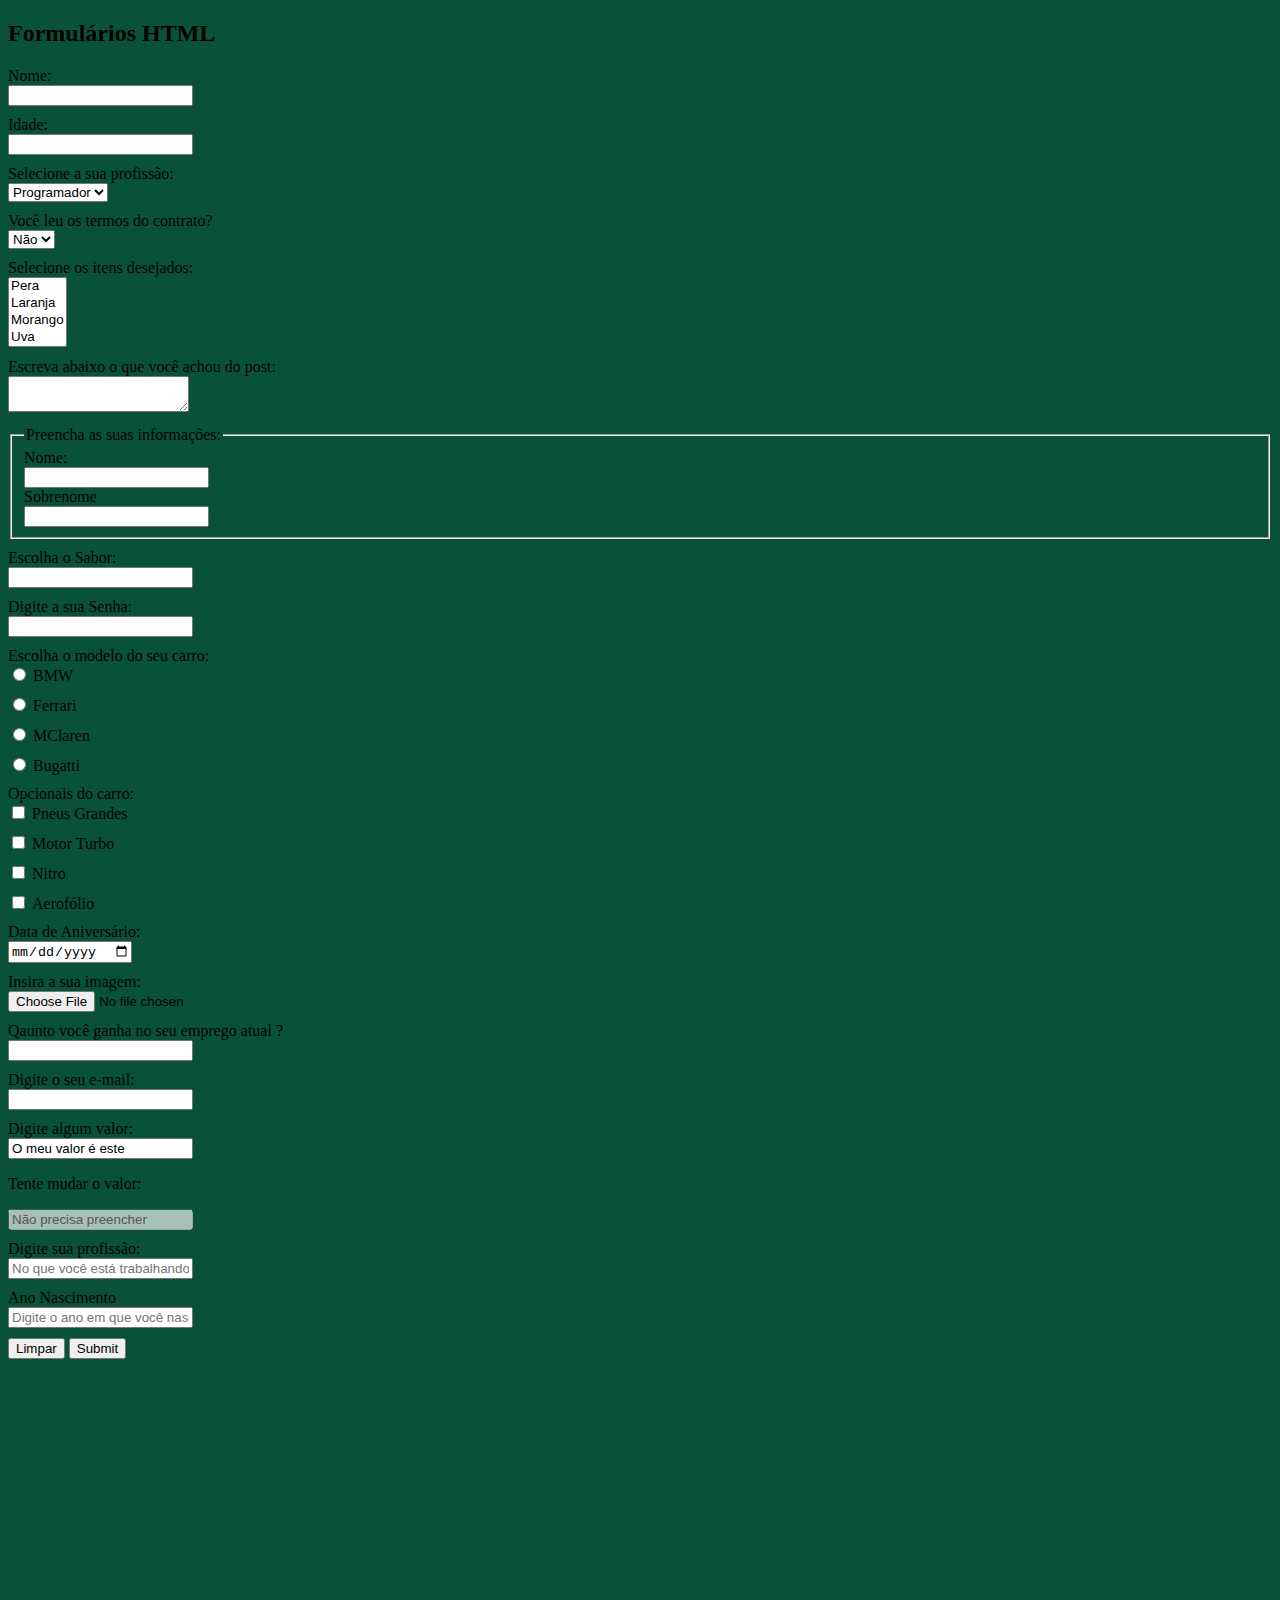
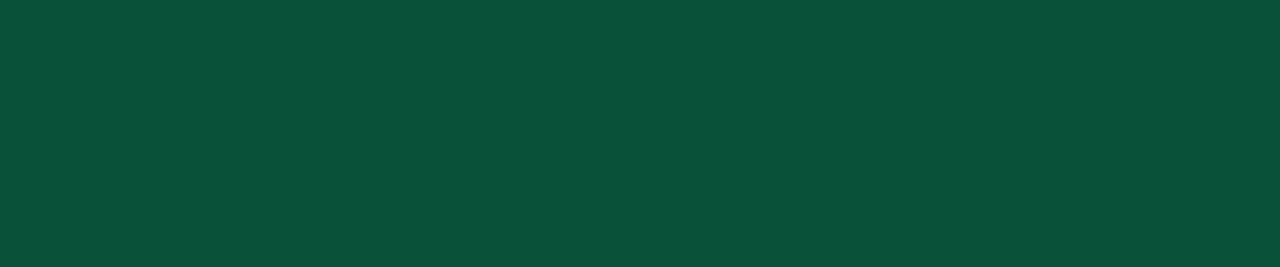
<file: 5_FORM/index.html>
<!DOCTYPE html>
<html lang="en">
<head>
    <meta charset="UTF-8">
    <meta name="viewport" content="width=device-width, initial-scale=1.0">
    <title>Formulários</title>
    <link rel="stylesheet" href="css/style.css">
</head>
<body>
    <h2>Formulários HTML</h2>
    <!-- 1 - Primeiro Formulário -->

    <!-- 2 - Atributos do Formulário -->
    <form action="register.php" method="GET">
        <div>
            <label>Nome:</label>
            <input type="text"/>
        </div>

        <!-- 3 - Atributo name -->
        <div>
            <!-- 4 - atributo label-->
            <label for="age">Idade:</label>
            <input type="text" name="age" />
        </div>

        <!-- 6 - select -->
        <div>
            <label for="job">Selecione a sua profissão:</label>
            <select name="job">
                <option value="programador">Programador</option>
                <option value="tester">Teste/QA</option>
                <option value="devops">DevOps</option>
            </select>
        </div>

        <!-- 7 - Atributo selected -->
        <div>
            <label for="contract">Você leu os termos do contrato?</label>
            <select name="contract">
                <option value="sim">Sim</option>
                <option value="não" selected>Não</option>
            <select>
        </div>

        <!-- 8 - Multiplas opções -->
        <div>
            <label for="items">Selecione os itens desejados:</label>
            <select name="items" multiple   >
                <option value="pera">Pera</option>
                <option value="laranja">Laranja</option>
                <option value="morango">Morango</option>
                <option value="uva">Uva</option>
            <select>
        </div>      

        <!-- 9 - textarea -->
        <div>
            <label for="comment">Escreva abaixo o que você achou do post:</label>
            <textarea name="comment"></textarea>
        </div>

        <!-- 10 - fieldset e legend -->
        <div>
            <fieldset>
                <legend>Preencha as suas informações:</legend>
                <label for="firstname">Nome:</label>
                <input type="text" name="firstname">
                <label for="lastname">Sobrenome</label>
                <input type="text" name="lastname">
            </fieldset>
        </div>

        <!-- 11 - DataList-->
        <div>
            <label for="flavor">Escolha o Sabor:</label>
            <input type="text" list="flavors" name="flavor">
            <datalist id="flavors"> 
                <option value="Cereja"></option>
                <option value="Morango"></option>
                <option value="Abacate"></option>
                <option value="Goiaba"></option>
            </datalist>
        </div>

        <!-- 12 - Senha -->
        <div>
            <label for="password">Digite a sua Senha:</label>
            <input type="password" name="password">
        </div>

        <!-- 14 - radio button -->
        <div>
            <label for="car_model">Escolha o modelo do seu carro:</label>
            <div class="radio">
                <input type="radio" value="bmw" name="car_model">
                <label for="bmw">BMW</label>
            </div>
        </div>
        <div>
            <div class="radio">
                <input type="radio" value="ferrari" name="car_model">
                <label for="ferrari">Ferrari</label>
            </div>
            <div class="radio">
                <input type="radio" value="mclaren" name="car_model">
                <label for="mclaren">MClaren</label>
            </div>
            <div class="radio">
                <input type="radio" value="buggati" name="car_model">
                <label for="buggati">Bugatti</label>
            </div>
        </div>

        <!-- 15 - checkbox -->
        <div>
            <label for="optionals">Opcionais do carro:</label>
            <div class="radio">
                <input type="checkbox" name="optionals[]" value="big_tires">
                <label for="gib_tires">Pneus Grandes</label>
            </div>
            <div class="radio">
                <input type="checkbox" name="optionals[]" value="turbo_engine">
                <label for="turbo_engine">Motor Turbo</label>
            </div>
            <div class="radio">
                <input type="checkbox" name="optionals[]" value="Nitrox">
                <label for="Nitrox">Nitro</label>
            </div>
            <div class="radio">
                <input type="checkbox" name="optionals[]" value="aerofólio">
                <label for="aerofólio">Aerofólio</label>
            </div>
        </div>
        <!-- 16- datas -->
        <div>
            <label for="birthday">Data de Aniversário:</label>
            <input type="date" name="birthday">
        </div>

        <!-- 17 - enviando arquivos -->
        <div>
            <label for="image">Insira a sua imagem:</label>
            <input type="file" name="image">
        </div>

        <!-- 18 - Numeros -->
        <div>
            <label for="salary">Qaunto você ganha no seu emprego atual ?</label>
            <input type="number" name="salary">
        </div>

        <!-- 19 - Input de Emails-->
        <div>
            <label for="email">Digite o seu e-mail:</label>
            <input type="email" name="email">
        </div>

        <!-- 20 - Value -->
        <div>
            <label for="value">Digite algum valor:</label>
            <input type="text" value="O meu valor é este" name="value">
        </div>
        <!-- 21 - disabled -->
        <div>
            <p>Tente mudar o valor:</p>
            <input type="text" value="Não precisa preencher" disabled>
        </div>

        <!-- 22 - placeholder -->
        <div>
            <label for="currentjob">Digite sua profissão:</label>
            <input type="text" name="currentjob" placeholder="No que você está trabalhando agora ?">
        </div>

        <!-- 23 required -->
        <div>
            <label for="birthyear">Ano Nascimento</label>
            <input type="text" placeholder="Digite o ano em que você nasceu" required>
        </div>
        
        <!-- 13 - Resetar form -->
        <input type="reset" value="Limpar">
        
        <!-- 5 - envio de form -->
        <input type="submit" name="Enviar" />
    </form>
</body>
</html>
</file>
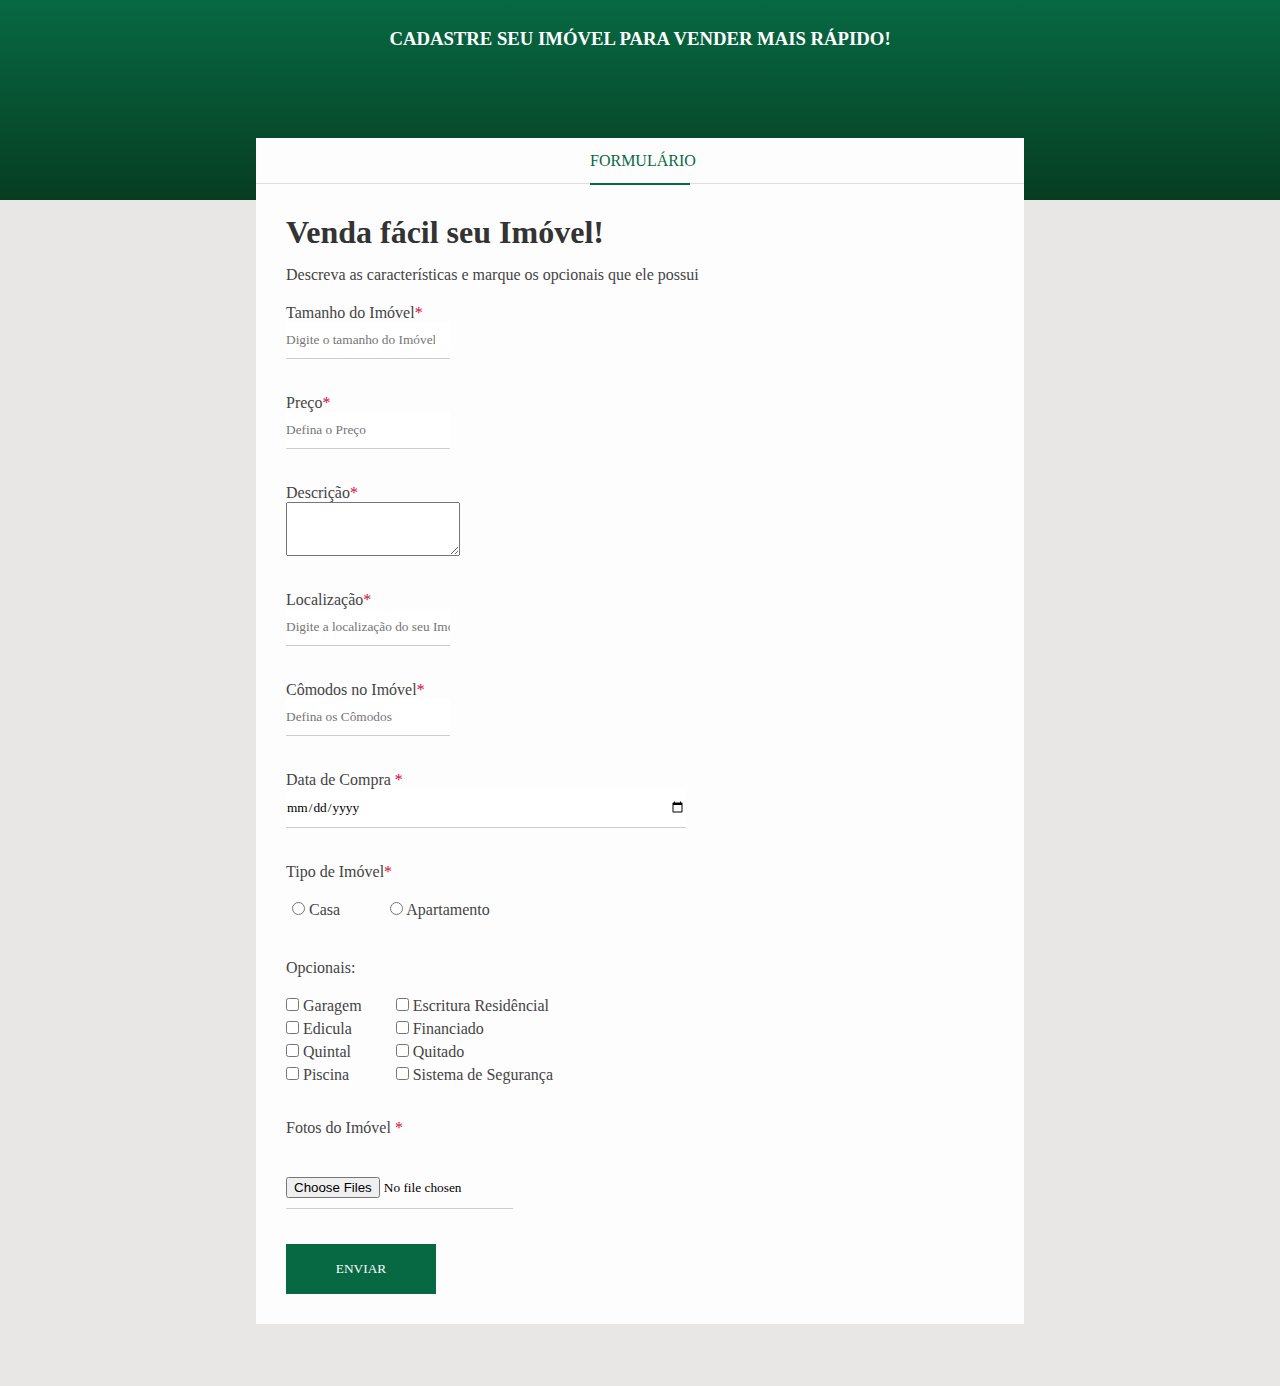
<file: 6_FORM_PROJECT/index.html>
<!DOCTYPE html>
<html lang="en">
<head>
    <meta charset="UTF-8">
    <meta name="viewport" content="width=device-width, initial-scale=1.0">
    <title>Venda seu Imóvel</title>
    <link rel="stylesheet" href="./css/styles.css">
</head>
<body>
    <div class="container">
        <div class="header">
            <h3>
                Cadastre seu Imóvel para vender mais rápido!</h3>
        </div>
        <div class="form-container">
            <div class="form-header">
                <p>Formulário</p>
            </div>
            <div class="form-body">
                <h1 class="form-title">Venda fácil seu Imóvel!</h1>
                <p>Descreva as características e marque os opcionais que ele possui</p>
                <form >
                <div class="box-input">
                    <label for="size">Tamanho do Imóvel<span class="required-field">*</span></label
                    >
                    <input 
                    type="number" 
                    name="size" 
                    id="size"
                    class="block"   
                    placeholder="Digite o tamanho do Imóvel"
                    required
                    />
                </div>
                <div>
                <div class="box-input">
                    <label for="price">Preço<span class="required-field">*</span></label
                    >
                    <input type="number" 
                    name="price" 
                    id="price"
                    class="block"   
                    placeholder="Defina o Preço"
                    required
                    />
                </div>
                <div class="box-input">
                    <label for="description">Descrição<span class="required-field">*</span></label
                    >
                    <textarea name="description" 
                    id="description" 
                    class="block" 
                    placeholder="Aqui você coloca algum detalhe do seu veiculo, por exemplo se ele tem algum arranhão.">
                    </textarea>
                </div>
                    <div class="box-input">
                        <label for="brand">Localização<span class="required-field">*</span></label
                        >
                        <input 
                        type="text" 
                        name="Localization" 
                        id="Localization"
                        class="block"   
                        placeholder="Digite a localização do seu Imóvel"
                        required
                        />
                    </div>
                    <div class="box-input">
                        <label for="price">Cômodos no Imóvel<span class="required-field">*</span></label
                        >
                        <input type="number" 
                        name="price" 
                        id="price"
                        class="block"   
                        placeholder="Defina os Cômodos"
                        required
                        />
                    </div>
                    <div class="box-input">
                        <label for="Purchase_date">Data de Compra <span class="required-field">*</span></label
                        >
                        <input 
                        type="date" 
                        name="Purchase_date" 
                        id="Purchase_date"
                        class="block"   
                        required
                        />
                    </div>
                        <p for="type-house">Tipo de Imóvel<span class="required-field">*</span></p>
                        <div class="radio">
                            <ul class="radio">
                                <input type="radio" value="house" name="type-house">
                                <label for="house">Casa</label>
                            </ul>
                        </div>
                        <div class="radio">
                            <label for="type-house"></label>
                            <ul class="radio">
                                <input type="radio" value="apartment" name="type-house">
                                <label for="apartment">Apartamento</label>
                            </ul>
                                
                        </div><br>
                    <div class="optional-box">
                        <p>Opcionais:</p>
                        <ul class="optional-list">
                            <li>
                                <input type="checkbox" id="Garagem" name="optinal[]" value="Garagem">
                                <label for="Garagem">Garagem</label>
                            </li>
                            <li>
                                <input type="checkbox" id="Edicula" name="optinal[]" value="Edicula">
                                <label for="Edicula">Edicula</label>
                            </li>                            <li>
                                <input type="checkbox" id="quintal" name="optinal[]" value="quintal">
                                <label for="quintal">Quintal</label>
                            </li>                            <li>
                                <input type="checkbox" id="Piscina" name="optinal[]" value="Piscina">
                                <label for="Piscina">Piscina</label>
                            </li>
                        </ul>
                    </div>
                    <div class="optional-box">
                        <p></p>
                        <ul class="optional-list">
                            <li>
                                <input type="checkbox" id="Escritura" name="optinal[]" value="Escritura">
                                <label for="Escritura">Escritura Residêncial</label>
                            </li>
                            <li>
                                <input type="checkbox" id="financiado" name="optinal[]" value="financiado">
                                <label for="financiado">Financiado</label>
                            </li>                            <li>
                                <input type="checkbox" id="Quitado " name="optinal[]" value="Quitado ">
                                <label for="Quitado">Quitado</label>
                            </li>                            
                                <li>
                                <input type="checkbox" id="Sistema de Segurança" name="optinal[]" value="Sistema de Segurança">
                                <label for="Sistema de Segurança">Sistema de Segurança</label>
                            </li>
                        </ul>
                    </div>
                    <div class="box-input">
                        <p>Fotos do Imóvel
                            <span class="required-field">*</span></p>
                            <input type="file" multiple accept="image/png, image/jpg" id="images" name="images" required>
                    </div>
                    <input type="submit" value="Enviar" class="btn-submit"/>
                </form>
            </div>
        </div>
    </div>
</body>
</html>
</file>
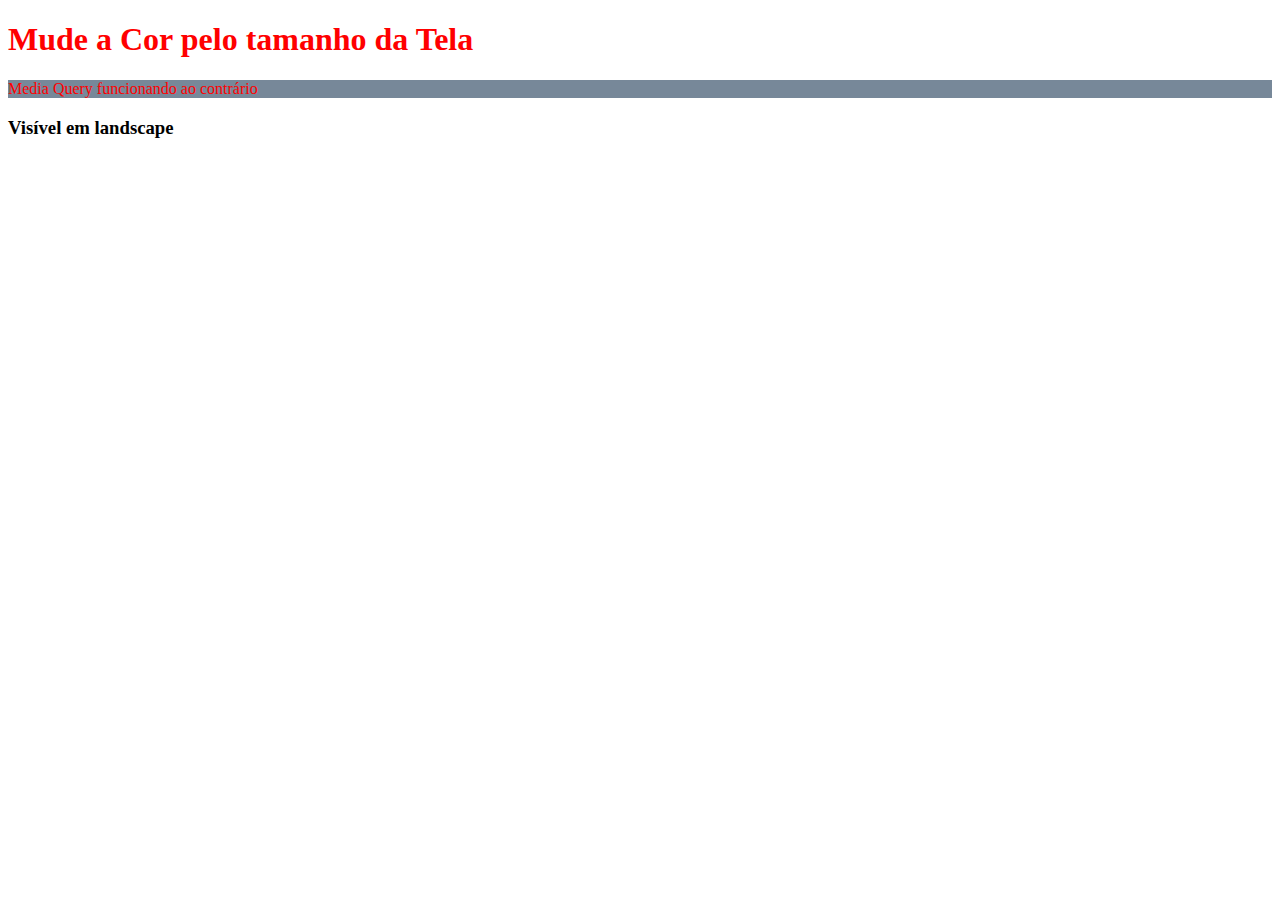
<file: 7_RESPONSIVIDADE/index.html>
<!DOCTYPE html>
<html lang="en">
<head>
    <meta charset="UTF-8">
    <!-- 1 - Meta Tag de Responsividade -->
    <meta name="viewport" content="width=device-width, initial-scale=1.0">
    <title>Responsividade</title>
    <link rel="stylesheet" href="./styless.css" />
</head>
<body>
    <!-- 2 - Media Query -->
    <h1>Mude a Cor pelo tamanho da Tela</h1>
    <!-- 3 - Min width -->
    <p>Media Query funcionando ao contrário</p>
    <!-- 4 - Landscape -->
    <h3>Visível em landscape </h3>
</body>
</html>
</file>
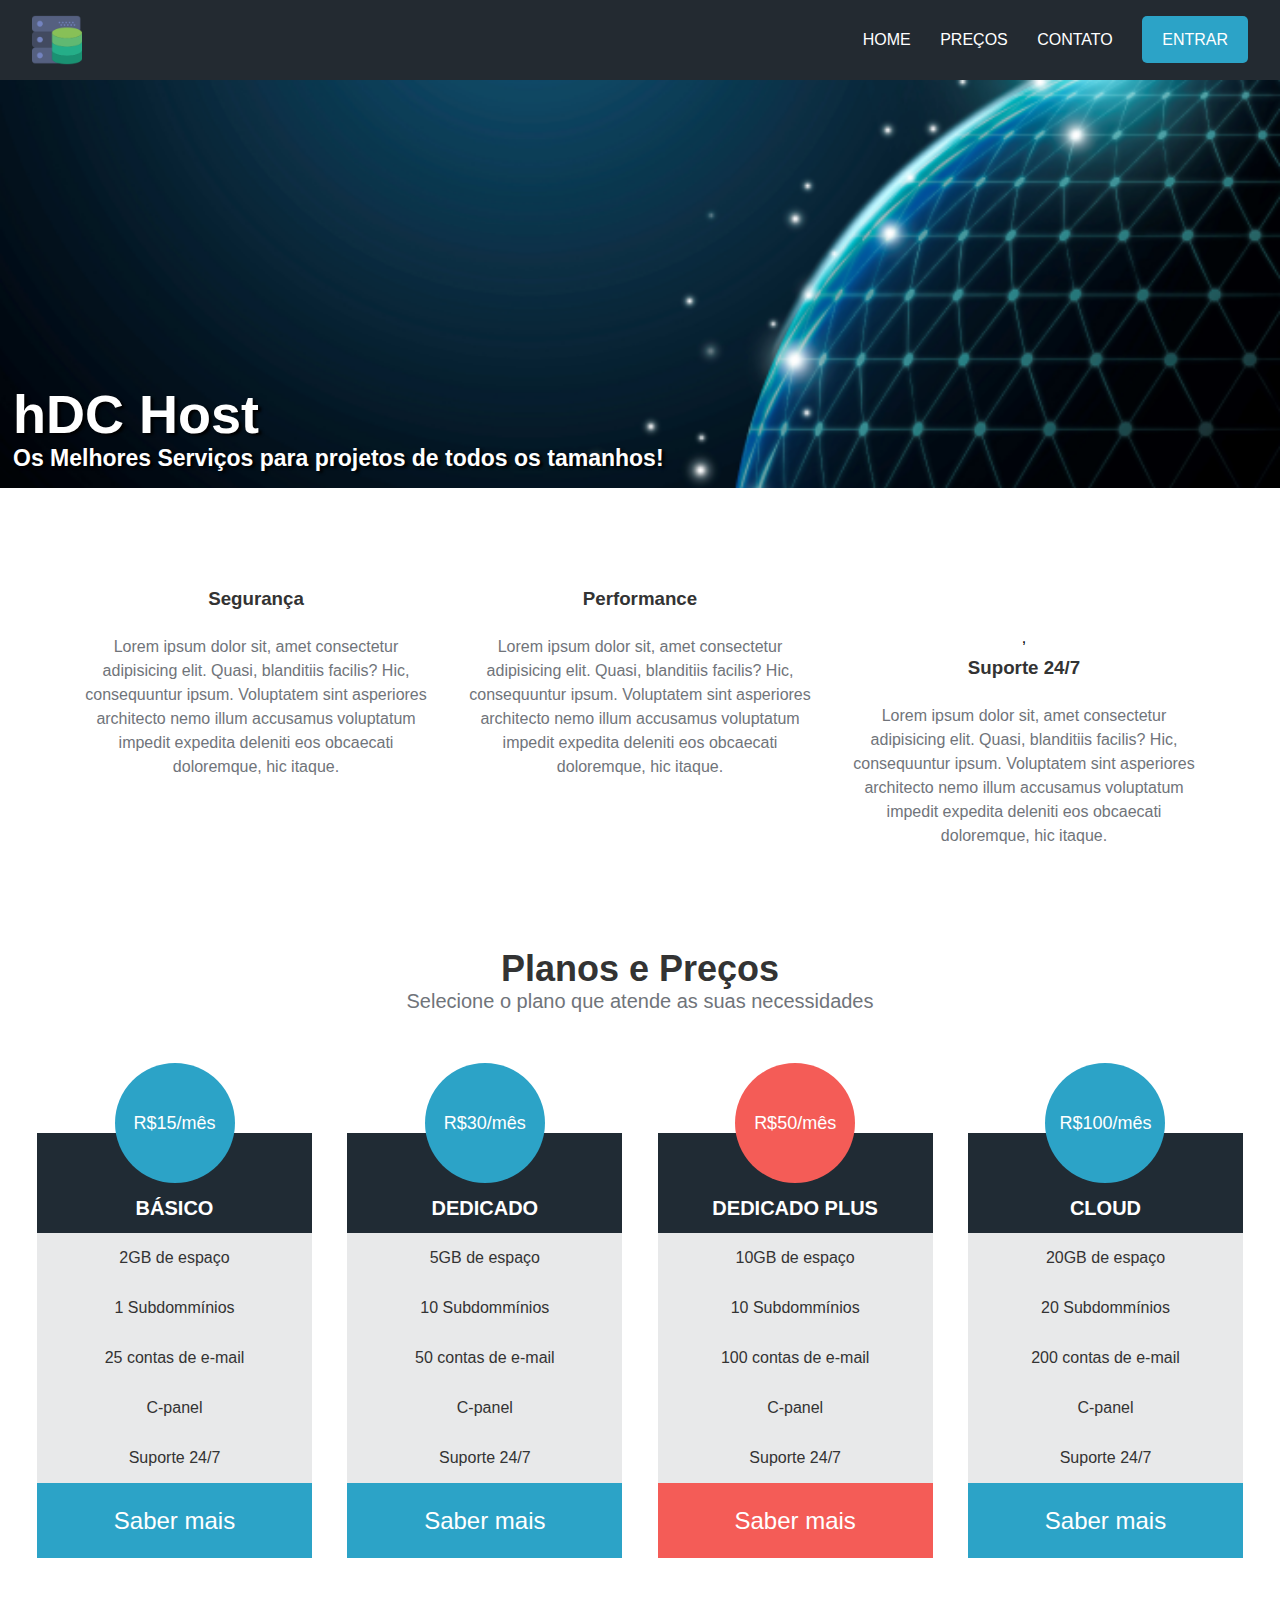
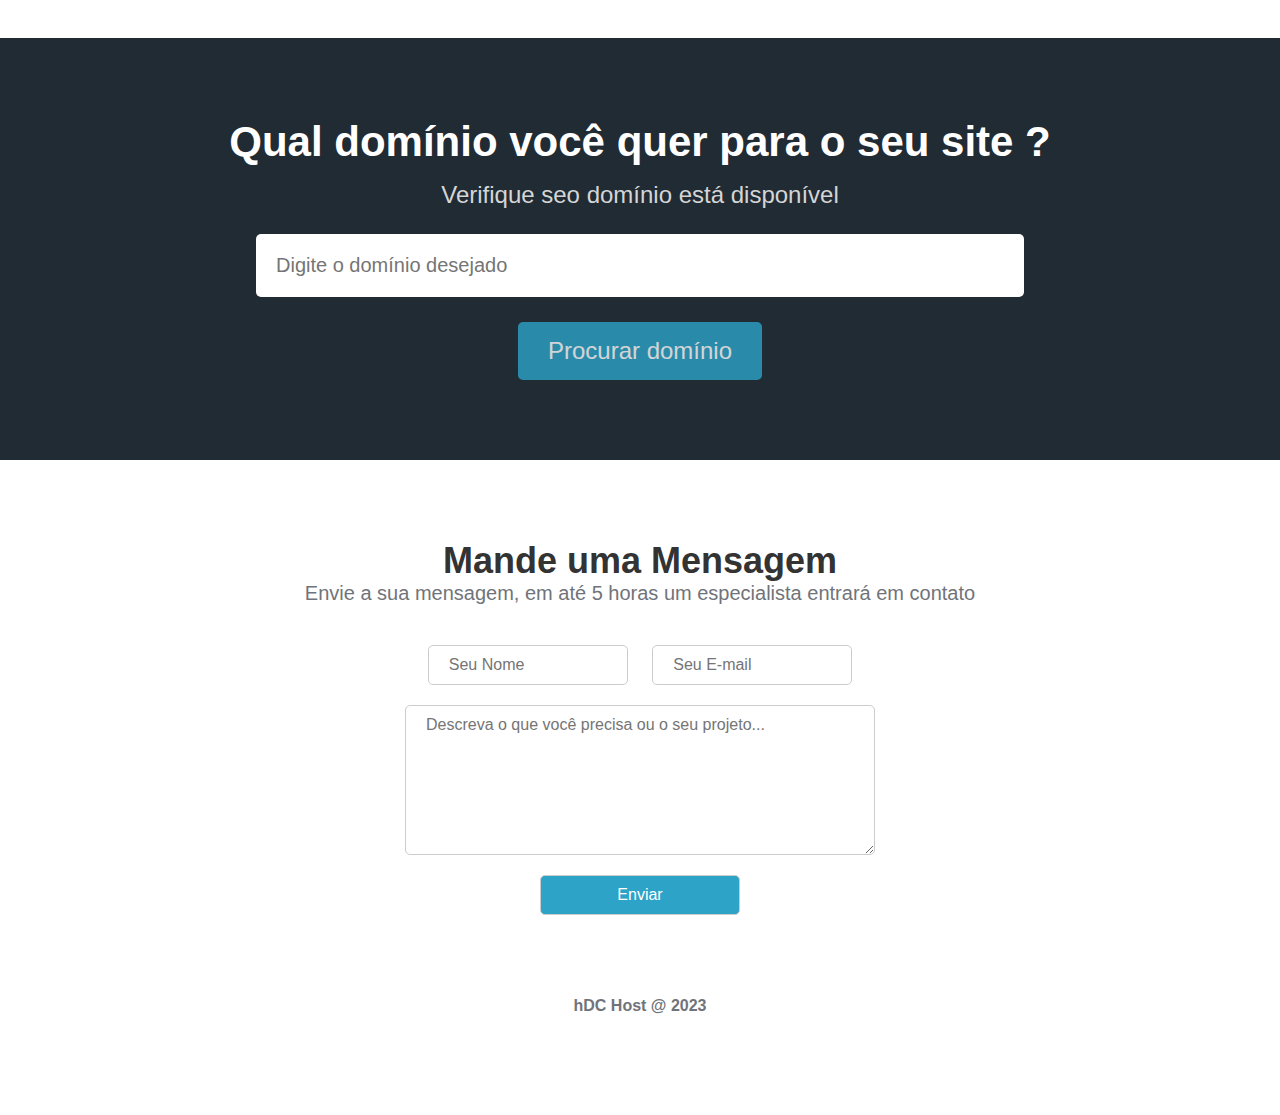
<file: 8_HDC_HOST/index.html>
<!DOCTYPE html>
<html lang="en">
<head>
    <meta charset="UTF-8">
    <meta name="viewport" content="width=device-width, initial-scale=1.0">
    <title>hDC Host</title>
    <!-- Ícones -->
    <link rel="stylesheet" 
    href="https://cdnjs.cloudflare.com/ajax/libs/font-awesome/6.4.0/css/all.min.css" 
    integrity="sha512-iecdLmaskl7CVkqkXNQ/ZH/XLlvWZOJyj7Yy7tcenmpD1ypASozpmT/E0iPtmFIB46ZmdtAc9eNBvH0H/ZpiBw==" 
    crossorigin="anonymous" 
    referrerpolicy="no-referrer" 
    />
    <!-- Estilos -->
    <link rel="stylesheet" href="css/style.css"/>
</head>
<body>
    <div class="container">
        <div class="navbar-container">
            <nav>
                <a href="#">
                    <img src="./img/logo.png" alt="hDC Host" class="logo">
                </a>
                <ul class="navbar-items">
                    <li>
                        <a href="#">Home</a>
                    </li>
                    <li>
                        <a href="#">Preços</a>
                    </li>
                    <li>
                        <a href="#">Contato</a>
                    </li>
                    <li>
                        <a href="#" class="default-btn">Entrar</a>
                    </li>
                </ul>
            </nav>
        </div>
        <main>
            <div class="main-banner">
                <div>
                    <h1>hDC Host</h1>
                    <p>Os Melhores Serviços para projetos de todos os tamanhos!</p>
                </div>
            </div>
            <section class="services-container">
                <ul>
                    <li>
                        <i class="fas fa-shield-alt"></i>
                        <h3>Segurança</h3>
                        <p>Lorem ipsum dolor sit, amet consectetur adipisicing elit. Quasi, blanditiis facilis? Hic, consequuntur ipsum. Voluptatem sint asperiores architecto nemo illum accusamus voluptatum impedit expedita deleniti eos obcaecati doloremque, hic itaque.</p>
                    </li>
                    <li>
                        <i class="fas fa-rocket"></i>
                        <h3>Performance</h3>
                        <p>Lorem ipsum dolor sit, amet consectetur adipisicing elit. Quasi, blanditiis facilis? Hic, consequuntur ipsum. Voluptatem sint asperiores architecto nemo illum accusamus voluptatum impedit expedita deleniti eos obcaecati doloremque, hic itaque.</p>
                    </li>
                    <li>
                        <i class="fas fa-comments"></i>,
                        <h3>Suporte 24/7</h3>
                        <p>Lorem ipsum dolor sit, amet consectetur adipisicing elit. Quasi, blanditiis facilis? Hic, consequuntur ipsum. Voluptatem sint asperiores architecto nemo illum accusamus voluptatum impedit expedita deleniti eos obcaecati doloremque, hic itaque.</p>
                    </li>
                </ul>
            </section>
            <section class="pricing-container">
                <h2>Planos e Preços</h2>
                <p>Selecione o plano que atende as suas necessidades
                <div class="plans-container">
                    <div class="plan">
                        <ul>
                            <li class="price">R$15/mês</li>
                            <li class="plan-name">Básico</li>
                            <li class=>2GB de espaço</li>
                            <li>1 Subdommínios</li>
                            <li class=>25 contas de e-mail</li>
                            <li class=>C-panel</li>
                            <li class=>Suporte 24/7</li>
                            <li class="plan-btn">Saber mais</li>
                        </ul>
                    </div>
                    <div class="plan">
                        <ul>
                            <li class="price">R$30/mês</li>
                            <li class="plan-name">Dedicado</li>
                            <li class=>5GB de espaço</li>
                            <li>10 Subdommínios</li>
                            <li class=>50 contas de e-mail</li>
                            <li class=>C-panel</li>
                            <li class=>Suporte 24/7</li>
                            <li class="plan-btn">Saber mais</li>
                        </ul>
                    </div>
                    <div class="plan">
                        <ul>
                            <li class="price recommended">R$50/mês</li>
                            <li class="plan-name">Dedicado Plus</li>
                            <li class=>10GB de espaço</li>
                            <li>10 Subdommínios</li>
                            <li class=>100 contas de e-mail</li>
                            <li class=>C-panel</li>
                            <li class=>Suporte 24/7</li>
                            <li class="plan-btn recommended">Saber mais</li>
                        </ul>
                    </div>
                    <div class="plan">
                        <ul>
                            <li class="price">R$100/mês</li>
                            <li class="plan-name">Cloud</li>
                            <li class=>20GB de espaço</li>
                            <li>20 Subdommínios</li>
                            <li class=>200 contas de e-mail</li>
                            <li class=>C-panel</li>
                            <li class=>Suporte 24/7</li>
                            <li class="plan-btn">Saber mais</li>
                        </ul>
                    </div>
                </div>
            </section>
            <section class="searchdomain-container">
                <h2>Qual domínio você quer para o seu site ?</h2>
                <p>Verifique seo domínio está disponível</p>
                <form >
                    <input 
                    type="text" 
                    name="domain" 
                    id="domain" 
                    placeholder="Digite o domínio desejado"
                    />
                    <input type="submit" value="Procurar domínio">
                </form>
            </section>
            <section class="contact-container">
                <h2>Mande uma Mensagem</h2>
                <p>Envie a sua mensagem, em até 5 horas um especialista entrará em contato</p>
                <form >
                    <input 
                    type="text" 
                    name="name" 
                    id="name" 
                    placeholder="Seu Nome"
                    />
                    <input 
                    type="email" 
                    name="email" 
                    id="email" 
                    placeholder="Seu E-mail"
                    />
                    <textarea name="message" id="message" placeholder="Descreva o que você precisa ou o seu projeto..."></textarea>
                    <input type="submit" value="Enviar">
                </form>
            </section>
        </main>
        <footer>
            <p>hDC Host @ 2023</p>
        </footer>
    </div>
</body>
</html>
</file>
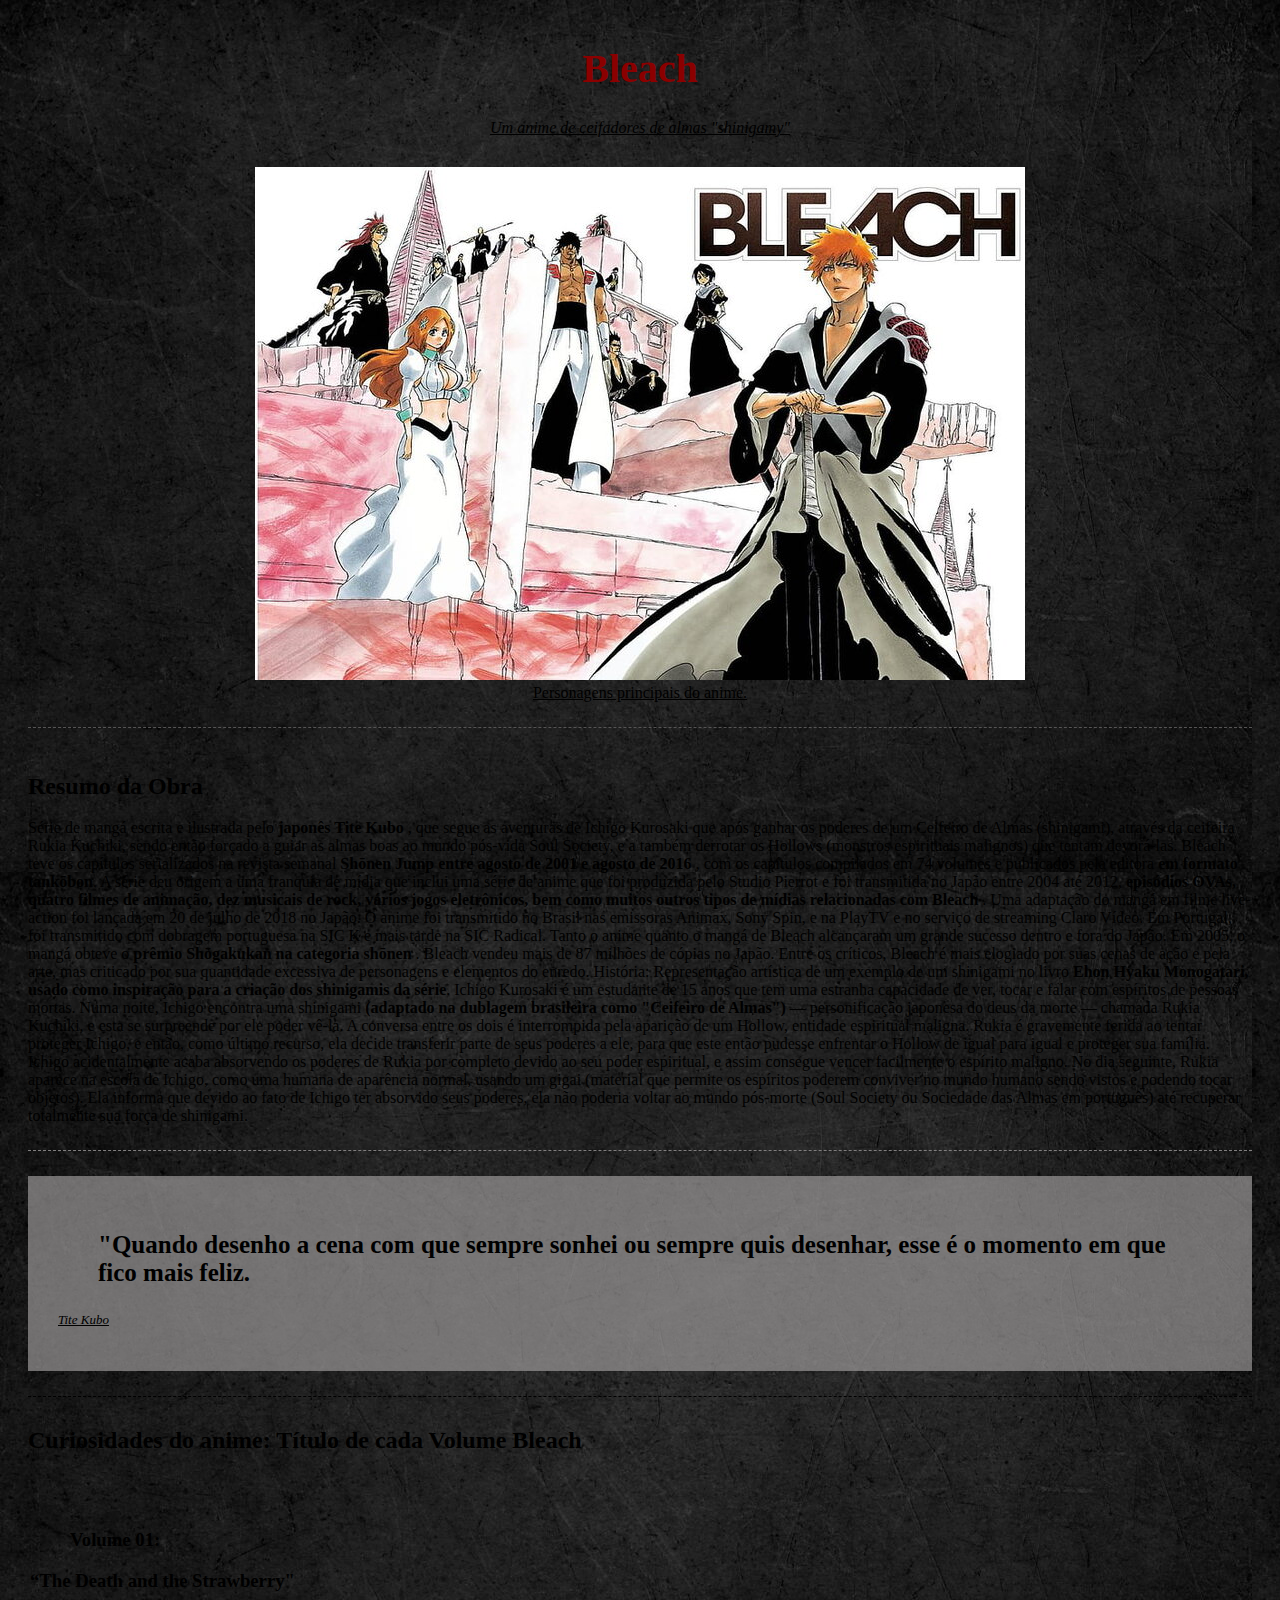
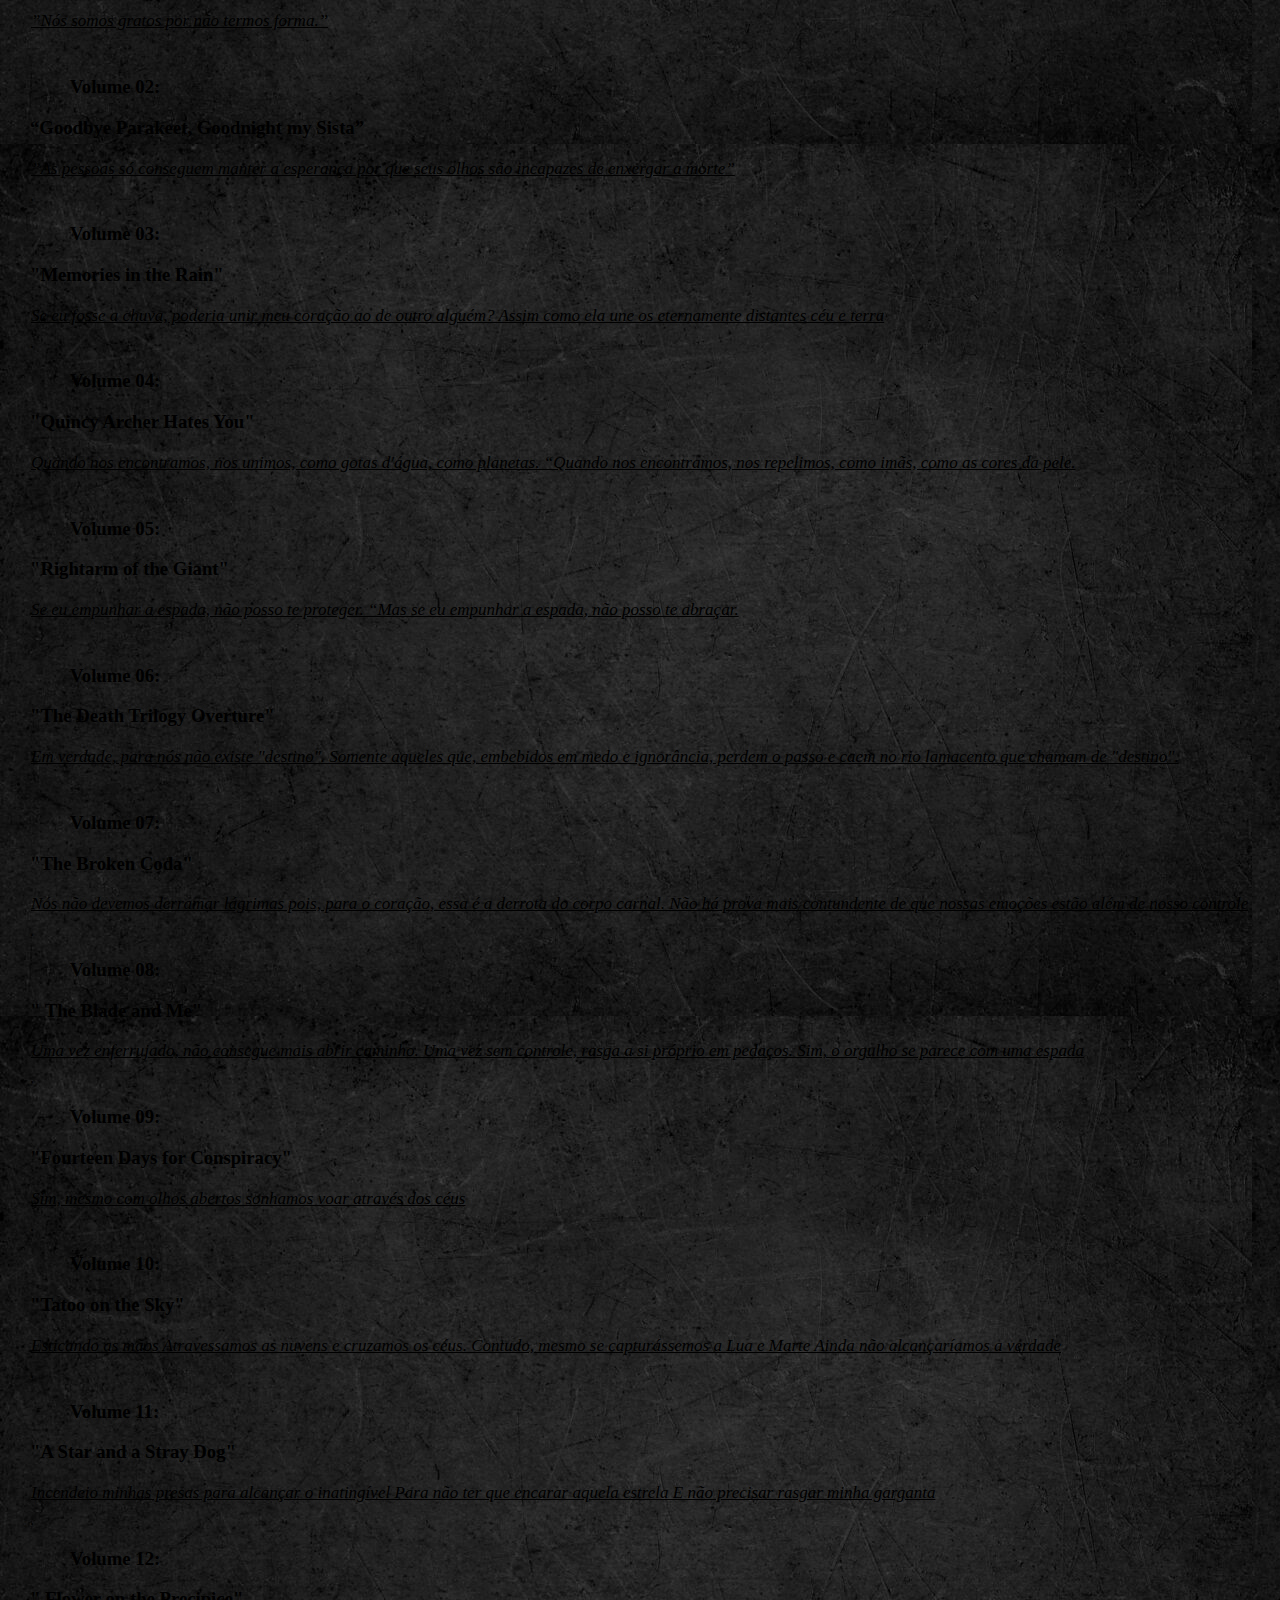
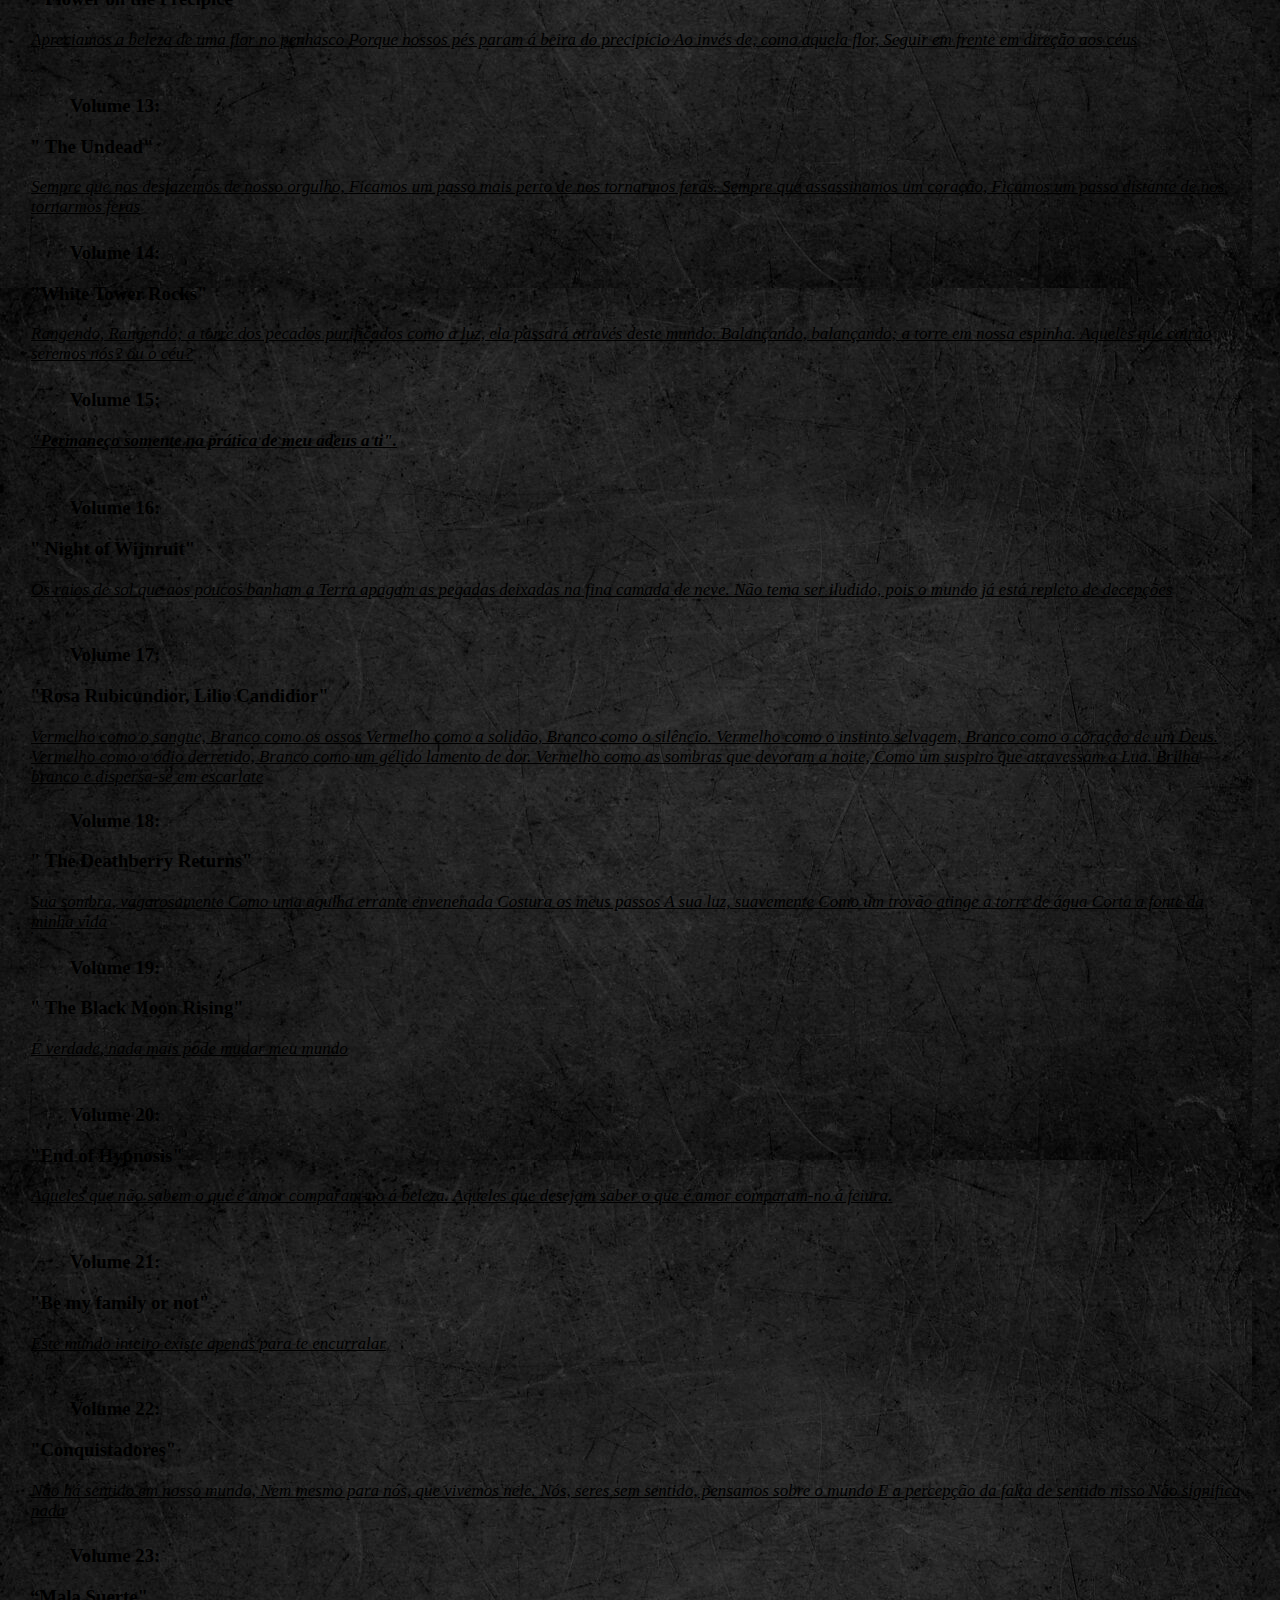
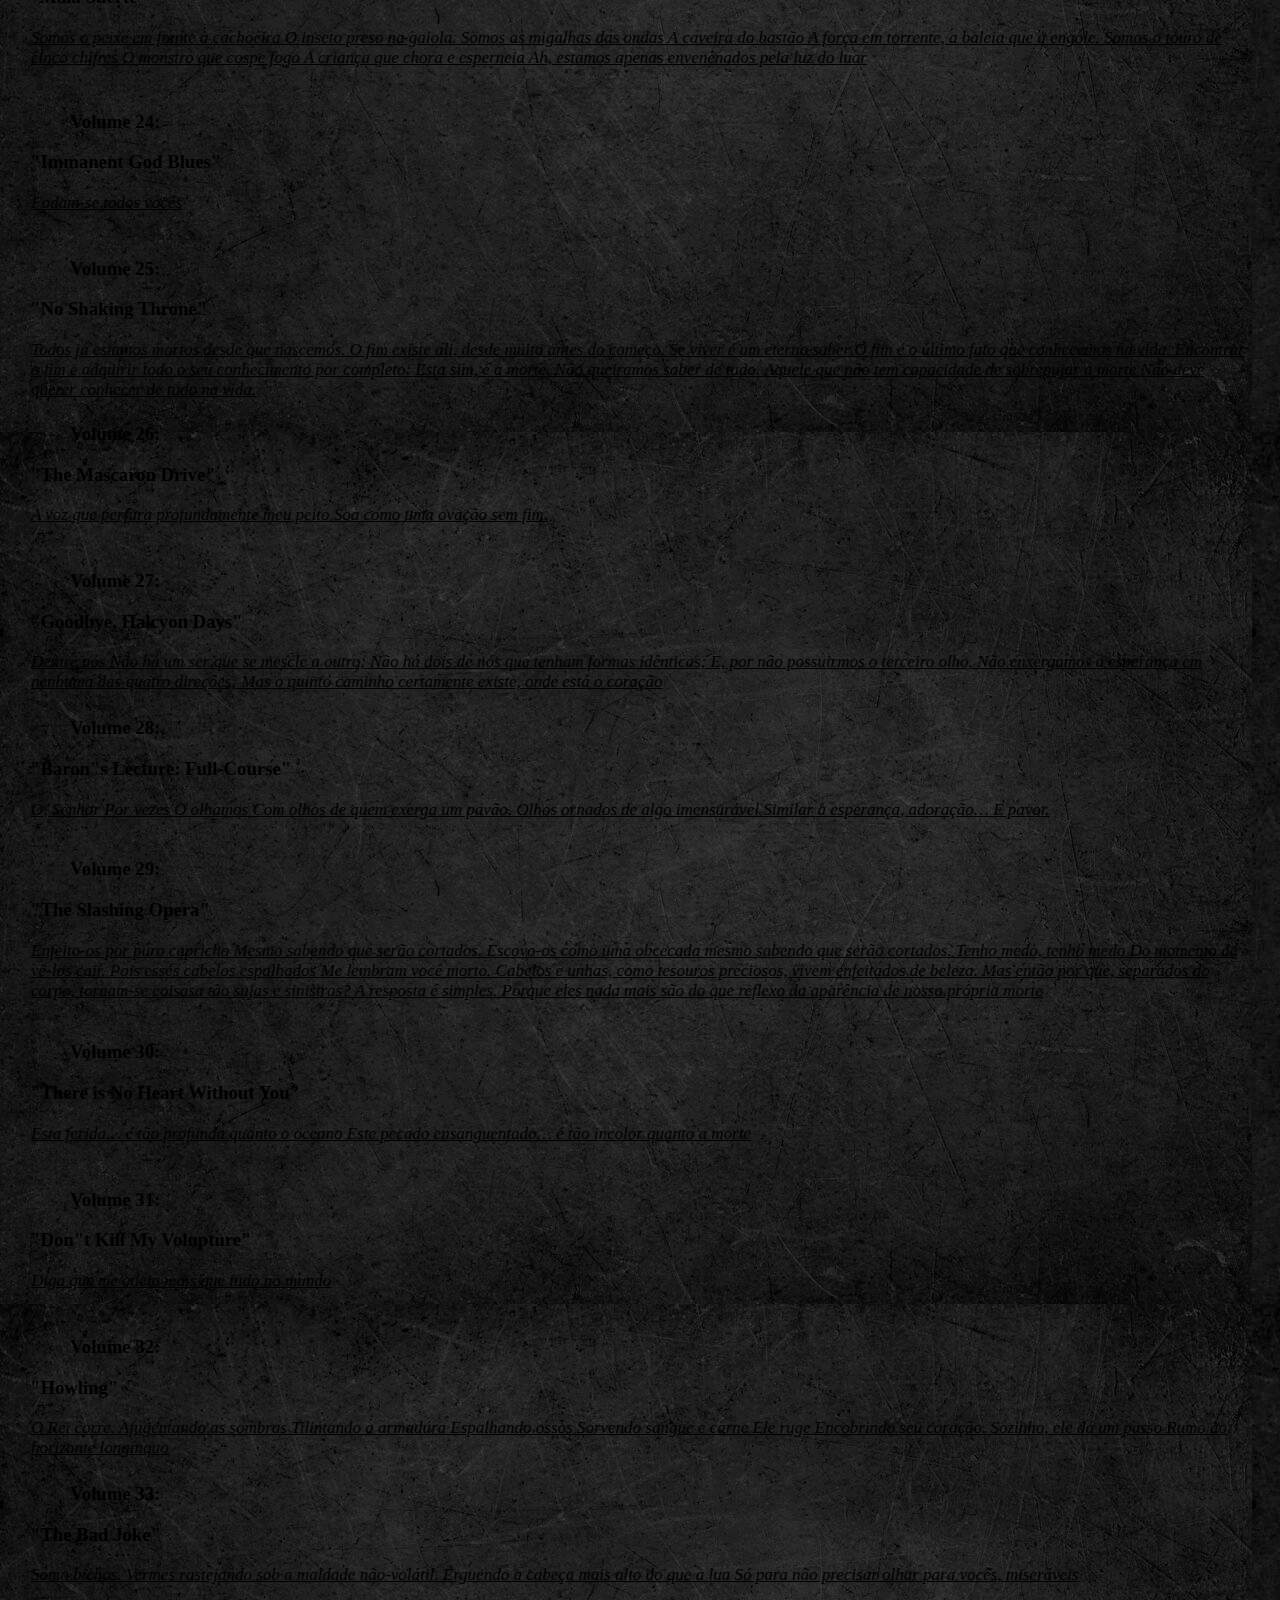
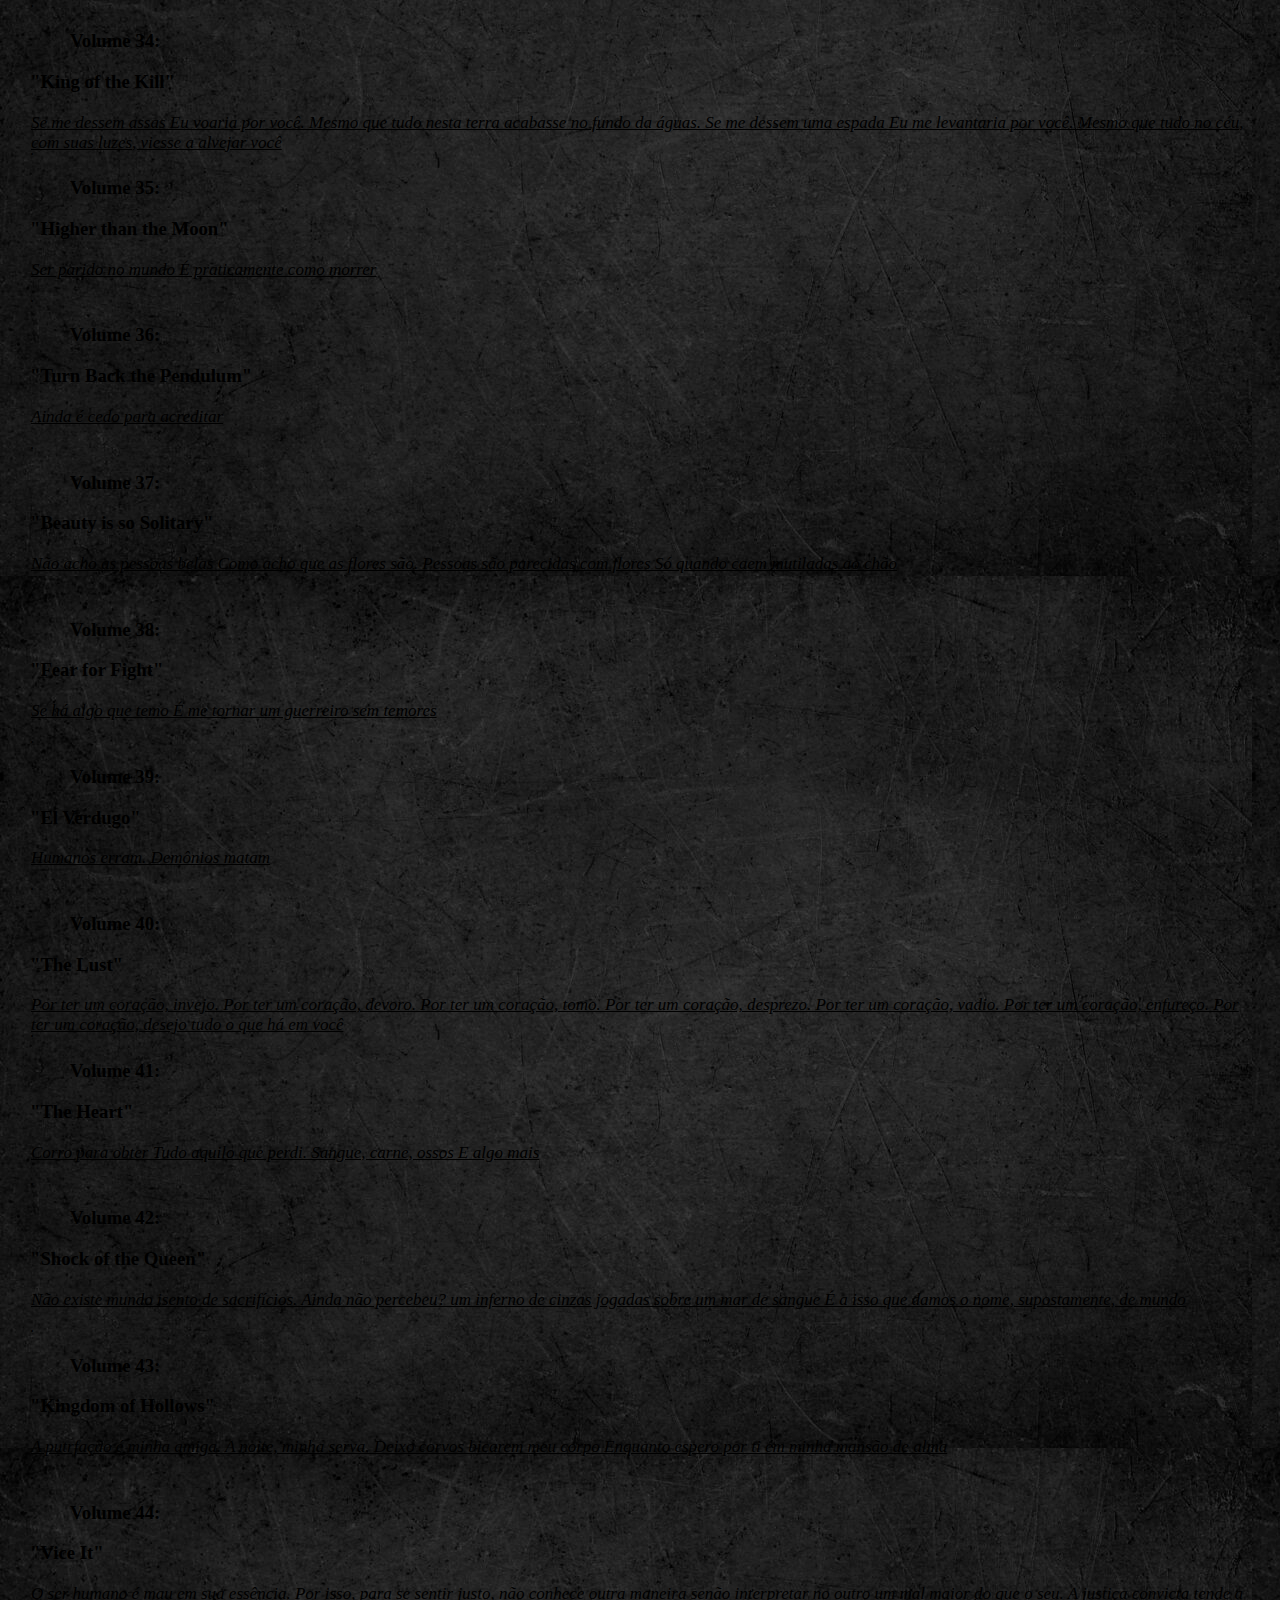
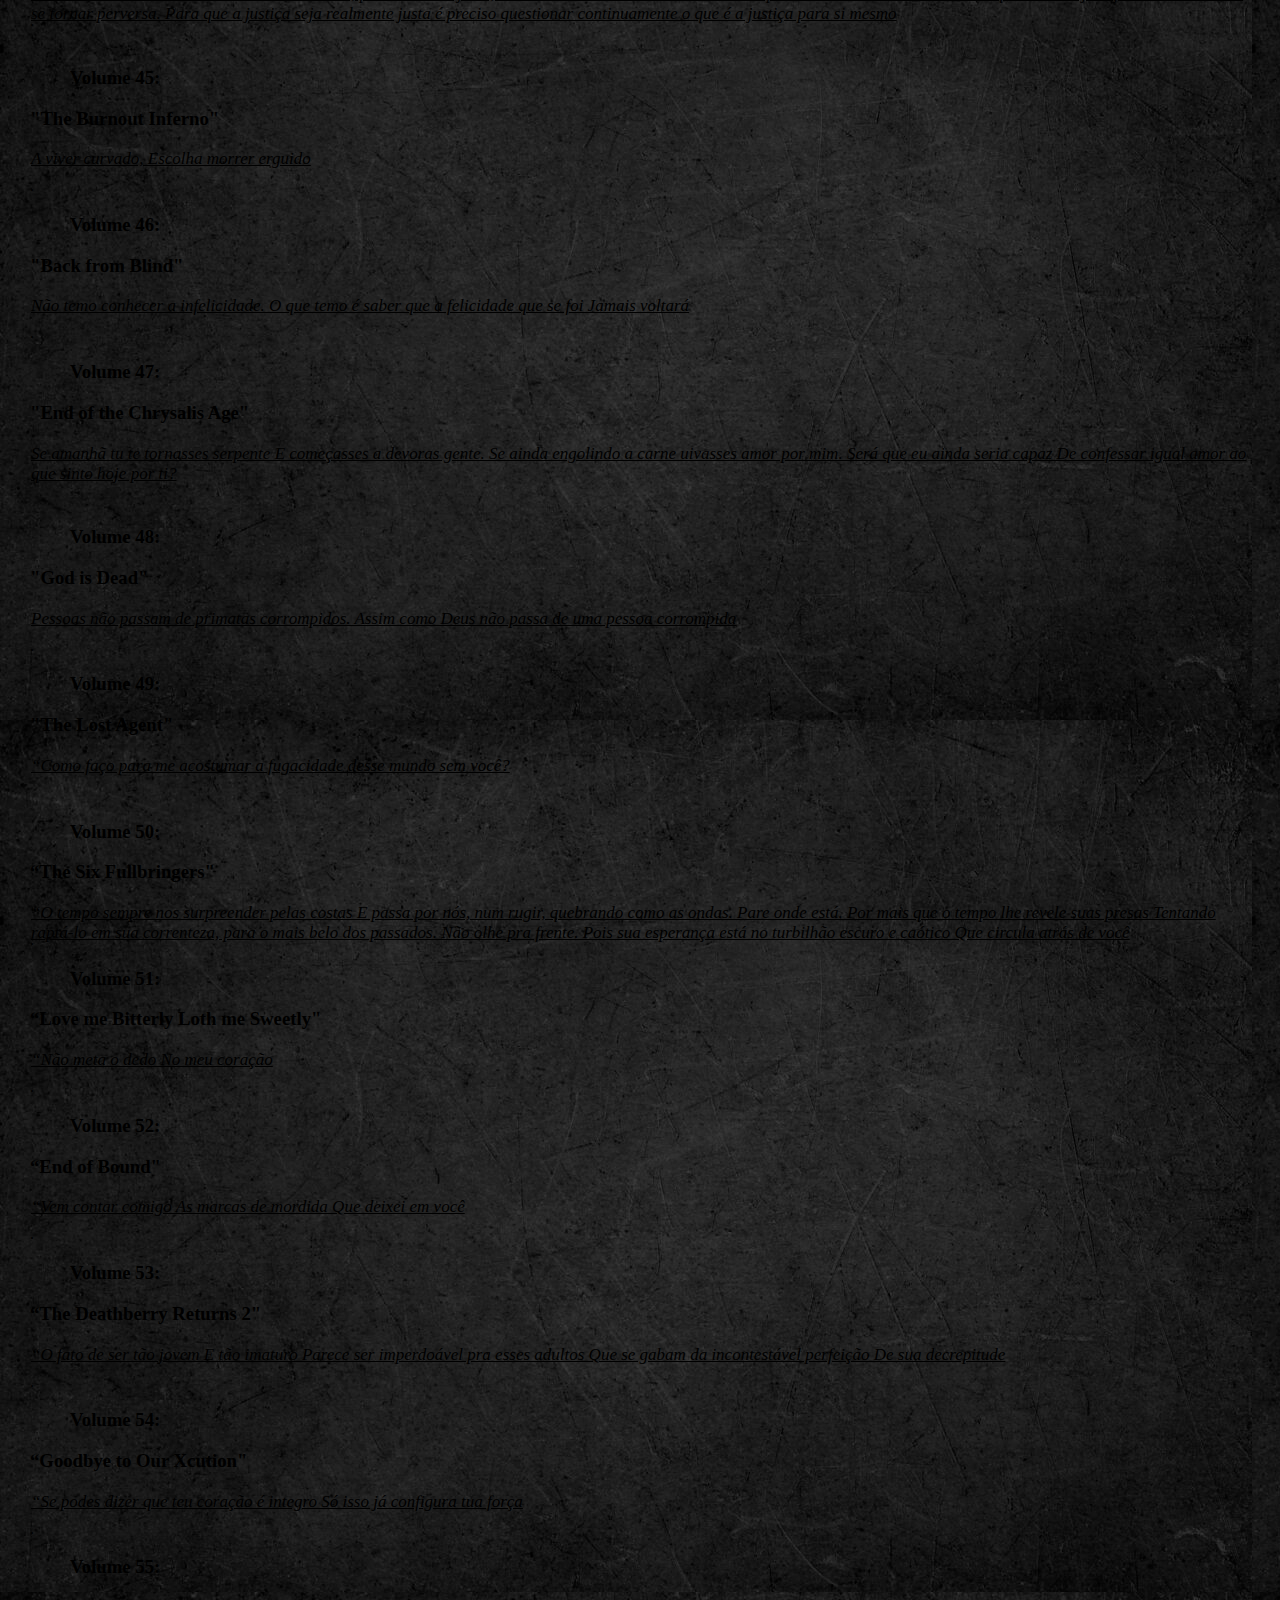
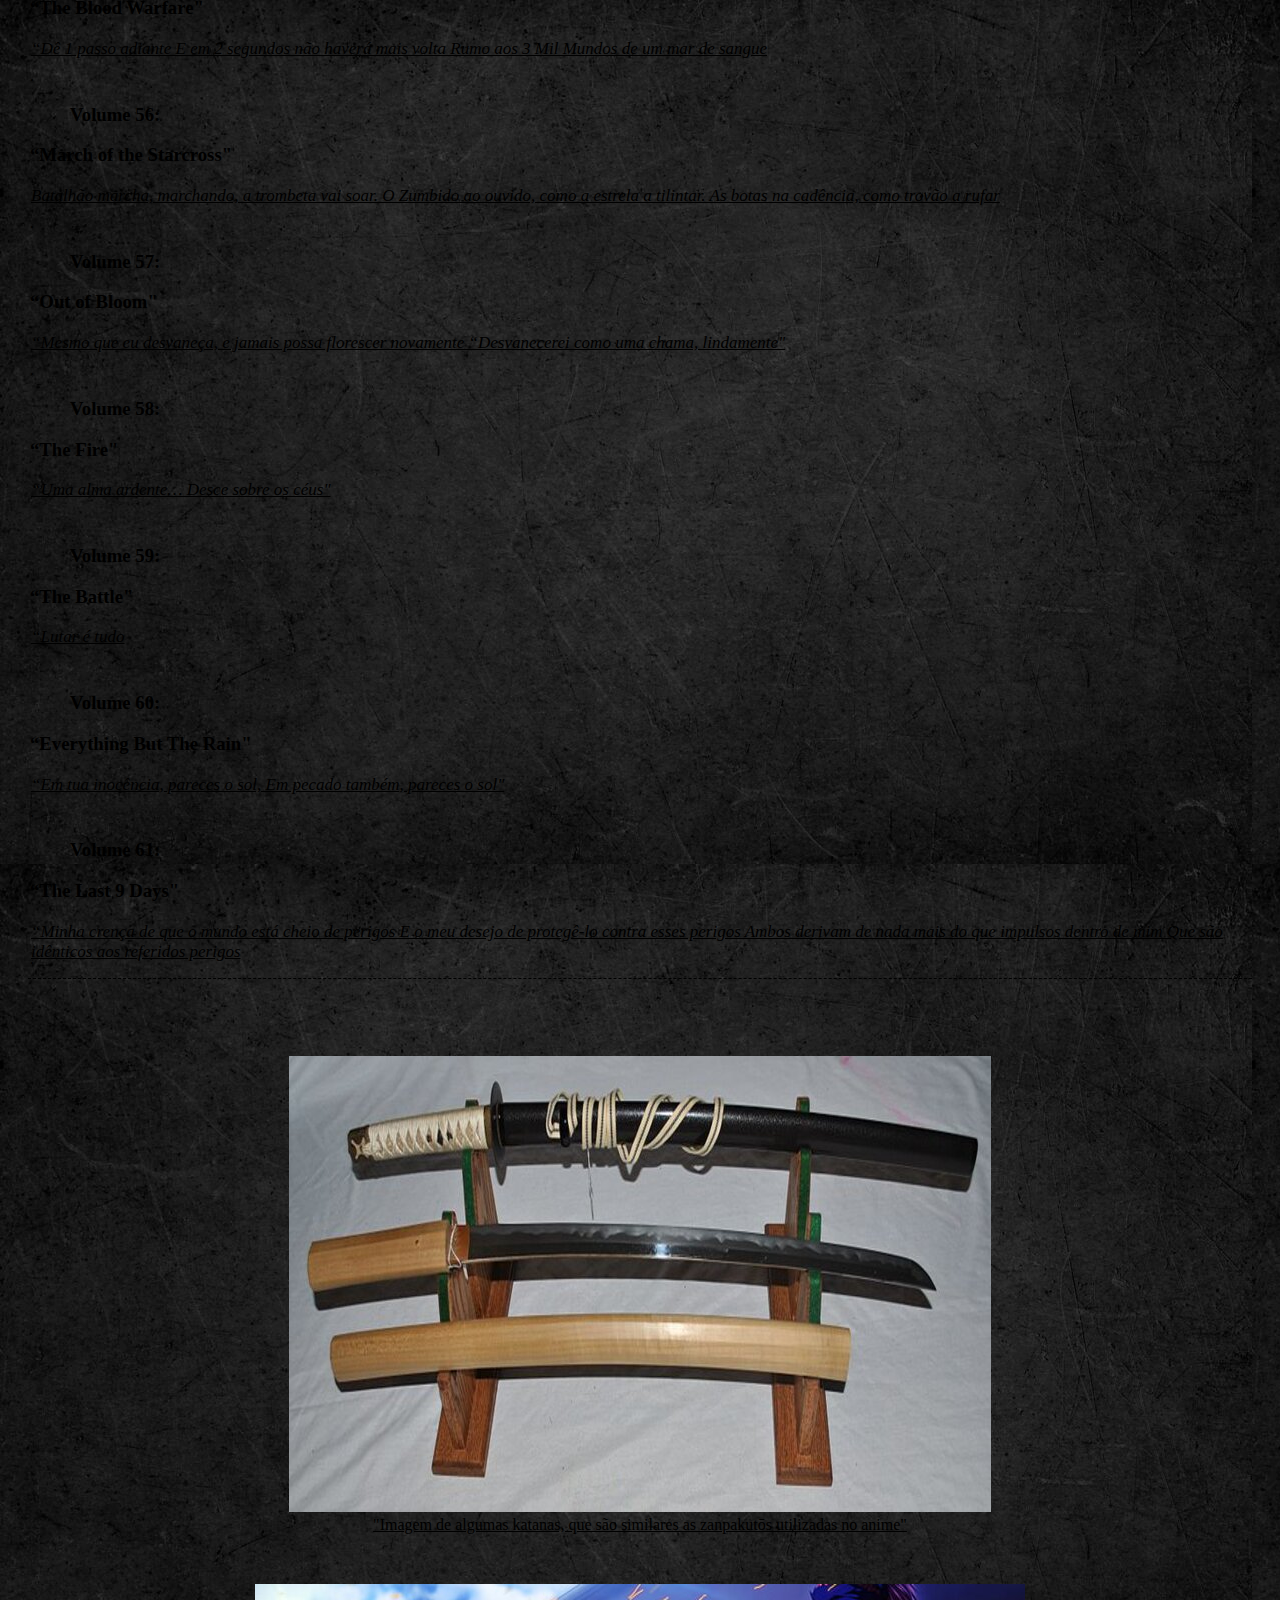
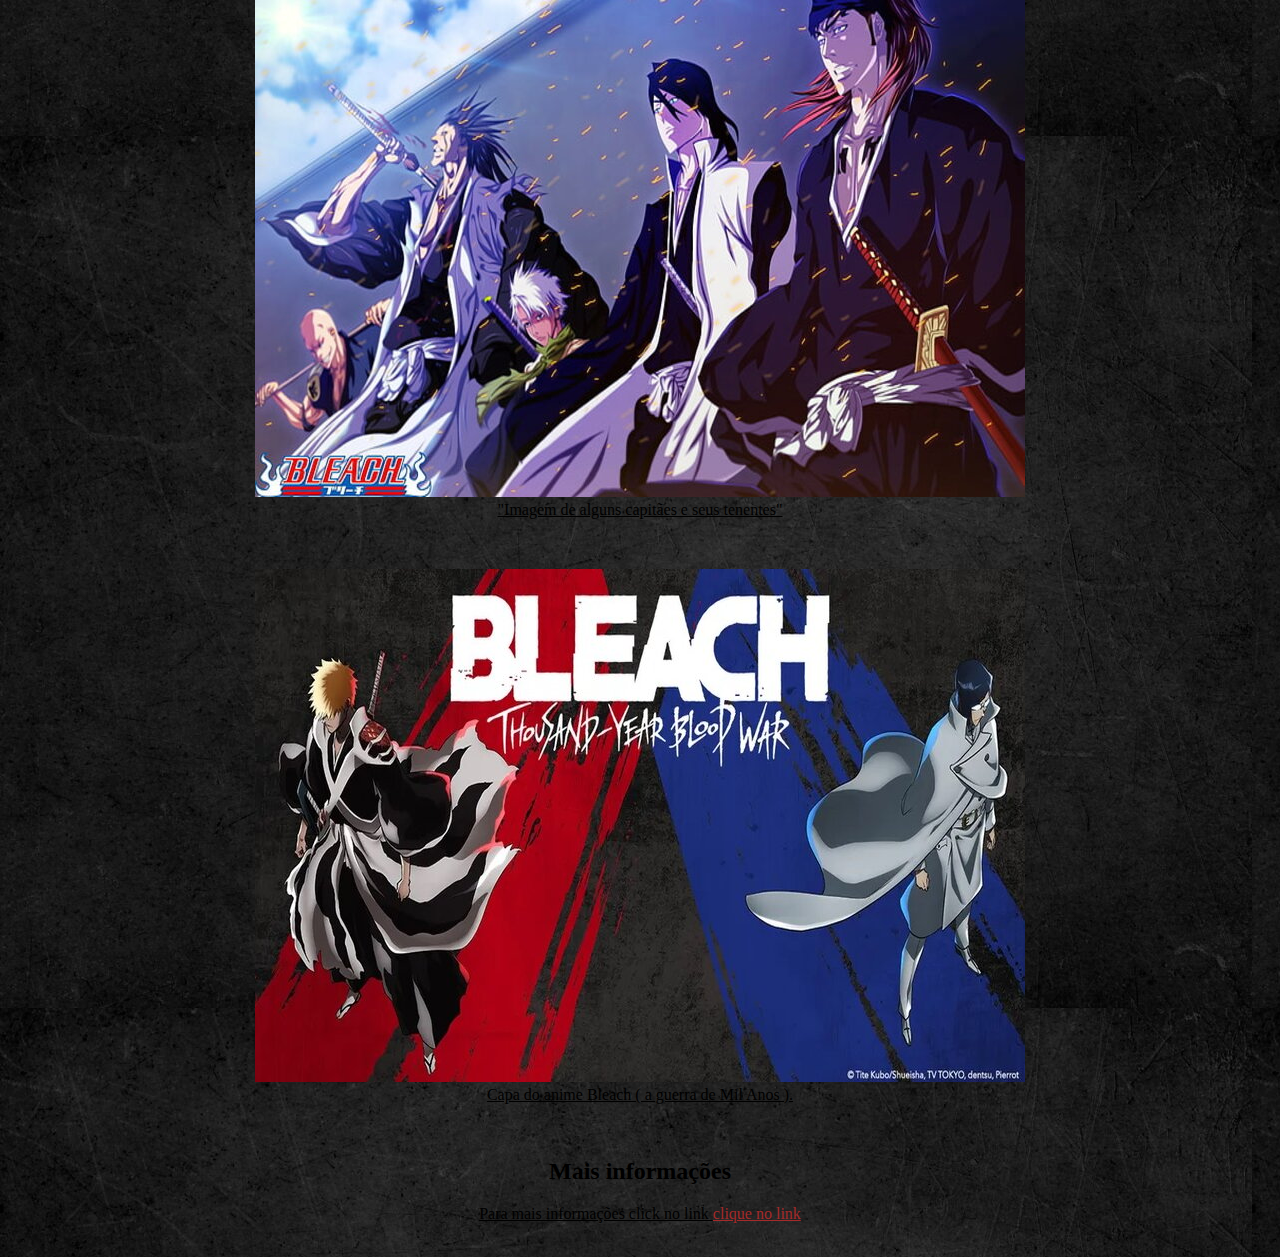
<file: Projeto-Bleach/index.html>
<!DOCTYPE html>
<html lang="en">
    <head>
        <meta charset="UTF-8">
        <meta name="viewport" content="width=device-width, initial-scale=1.0">
        <title>Pagina de Tríbuto: Bleach Ichigo Kurosaki</title>
        <link rel="stylesheet" href="css/style.css">
    </head>
    <body>
        <div class="container">
            <!-- Cabeçalho -->
            <div class="header">
                <h1 class="main-title">Bleach</h1>
                <p class="main-paragraph">Um anime de ceifadores de almas "shinigamy"</p>
            </div>
            <!--imagem de destaque -->
            <div class="featured-image">
                <figure>
                <img src="./img/bleach-capa.jpg" alt="Ichigo Kurosaki Personagem Principal do anime">
                <figcaption>Personagens principais do anime.</figcaption>
                </figure>
            </div>
            <!-- Biografia da obra -->
                    <div class="biography-container">
            <h2>Resumo da Obra</h2>
            <span>Série de mangá escrita e ilustrada pelo <span class="bold"> japonês Tite Kubo </span>, que segue as aventuras de Ichigo Kurosaki que após ganhar os poderes de um   Ceifeiro de Almas (shinigami), através da ceifeira Rukia Kuchiki, sendo então forçado a guiar as almas boas ao mundo pós-vida Soul Society, e a também derrotar os Hollows (monstros espirituais malignos) que tentam devorá-las. </p1>
            <p1>Bleach teve os capítulos serializados na revista semanal <span class="bold">Shōnen Jump entre agosto de 2001 e agosto de 2016 </span>, com os capítulos compilados em 74 volumes e publicados pela editora <span class="bold"> em formato tankōbon</span>. A série deu origem a uma franquia de mídia que inclui uma série de anime que foi produzida pelo Studio Pierrot e foi transmitida no Japão entre 2004 até 2012, <span class="bold"> episódios OVAs, quatro filmes de animação, dez musicais de rock, vários jogos eletrônicos, bem como muitos outros tipos de mídias relacionadas com Bleach </span>. Uma adaptação do mangá em filme live-action foi lançada em 20 de julho de 2018 no Japão. O anime foi transmitido no Brasil nas emissoras Animax, Sony Spin, e na PlayTV e no serviço de streaming Claro Vídeo. Em Portugal, foi transmitido com dobragem portuguesa na SIC K e mais tarde na SIC Radical.</p1>
            <p1>Tanto o anime quanto o mangá de Bleach alcançaram um grande sucesso dentro e fora do Japão. Em 2005, o mangá obteve o <span class="bold"> prêmio Shōgakukan na categoria shōnen </span>. Bleach vendeu mais de 87 milhões de cópias no Japão. Entre os críticos, Bleach é mais elogiado por suas cenas de ação e pela arte, mas criticado por sua quantidade excessiva de personagens e elementos do enredo.</p1>
            <p1>História:
            Representação artística de um exemplo de um shinigami no livro <span class="bold"> Ehon Hyaku Monogatari, usado como inspiração para a criação dos shinigamis da série</span>.
            Ichigo Kurosaki é um estudante de 15 anos que tem uma estranha capacidade de ver, tocar e falar com espíritos de pessoas mortas. Numa noite, Ichigo encontra uma shinigami <span class="bold">(adaptado na dublagem brasileira como "Ceifeiro de Almas") </span> — personificação japonesa do deus da morte — chamada Rukia Kuchiki, e esta se surpreende por ele poder vê-la. A conversa entre os dois é interrompida pela aparição de um Hollow, entidade espiritual maligna. Rukia é gravemente ferida ao tentar proteger Ichigo, e então, como último recurso, ela decide transferir parte de seus poderes a ele, para que este então pudesse enfrentar o Hollow de igual para igual e proteger sua família. Ichigo acidentalmente acaba absorvendo os poderes de Rukia por completo devido ao seu poder espiritual, e assim consegue vencer facilmente o espírito maligno. No dia seguinte, Rukia aparece na escola de Ichigo, como uma humana de aparência normal, usando um gigai (material que permite os espíritos poderem conviver no mundo humano sendo vistos e podendo tocar objetos). Ela informa que devido ao fato de Ichigo ter absorvido seus poderes, ela não poderia voltar ao mundo pós-morte (Soul Society ou Sociedade das Almas em português) até recuperar totalmente sua força de shinigami.
            </p1>
            </div></p>
            <!-- container de citação -->
            <div class="quotes-container">
            <blockquote>
            "Quando desenho a cena com que sempre sonhei ou sempre quis desenhar, esse é o momento em que fico mais feliz.
            </blockquote>
                <p>Tite Kubo</p>
            </div>
            <!-- Curiosidades -->
            <div class="curiosities-container">
                <h2>Curiosidades do anime: Título de cada Volume Bleach</h2>
                <br></br>
                    <legend>
                <h3> <ul>Volume 01:</ul>
                “The Death and the Strawberry"</h3>
                <p>”Nós somos gratos por não termos forma.”</p><br>

                <h3> <ul>Volume 02:</ul> 
                “Goodbye Parakeet, Goodnight my Sista”</h3>
                <p>”As pessoas só conseguem manter a esperança
                por que seus olhos são incapazes de enxergar a morte”</p>.

                <h3><ul>Volume 03:</ul> 
                "Memories in the Rain"</h3>
                <p>Se eu fosse a chuva, poderia unir meu coração ao de outro alguém?
                Assim como ela une os eternamente distantes céu e terra</p>.

                <h3><ul>Volume 04:</ul> 
                "Quincy Archer Hates You"</h3>
                <p>Quando nos encontramos, nos unimos,
                como gotas d'água, como planetas.
                “Quando nos encontramos, nos repelimos, como imãs, como as cores da pele.</p><br>
                <h3><ul>Volume 05:</ul> 
                "Rightarm of the Giant"</h3>
                <p>Se eu empunhar a espada,
                não posso te proteger.
                “Mas se eu empunhar a espada,
                não posso te abraçar.</p><br>

                <h3><ul>Volume 06:</ul> 
                "The Death Trilogy Overture"</h3>
                <p>Em verdade, para nós não existe "destino".
                Somente aqueles que, embebidos em medo e ignorância,
                perdem o passo e caem no rio lamacento que chamam de "destino".</p><br>

                <h3><ul>Volume 07:</ul> 
                "The Broken Coda"</h3>
                <p>Nós não devemos derramar lágrimas pois, para o coração, essa é a derrota do corpo carnal.
                Não há prova mais contundente de que nossas emoções estão além de nosso controle</p>.

                <h3><ul>Volume 08:</ul> 
                " The Blade and Me"</h3>
                <p>Uma vez enferrujado, não consegue mais abrir caminho.
                Uma vez sem controle, rasga a si próprio em pedaços.
                Sim, o orgulho se parece com uma espada</p>.

                <h3><ul>Volume 09:</ul> 
                "Fourteen Days for Conspiracy"</h3>
                <p>Sim, mesmo com olhos abertos sonhamos voar através dos céus</p>.

                <h3><ul>Volume 10:</ul> 
                "Tatoo on the Sky"</h3>
                <p>Esticando as mãos
                Atravessamos as nuvens e cruzamos os céus.
                Contudo, mesmo se capturássemos a Lua e Marte
                Ainda não alcançaríamos a verdade</p>.

                <h3><ul>Volume 11:</ul>  
                "A Star and a Stray Dog"</h3>
                <p>Incendeio minhas presas para alcançar o inatingível
                Para não ter que encarar aquela estrela
                E não precisar rasgar minha garganta</p>.

                <h3><ul>Volume 12:</ul> 
                " Flower on the Precipice"</h3>
                <p>Apreciamos a beleza de uma flor no penhasco
                Porque nossos pés param á beira do precipício
                Ao invés de, como aquela flor,
                Seguir em frente em direção aos céus</p>.

                <h3><ul>Volume 13:</ul> 
                " The Undead"</h3>
                <p>Sempre que nos desfazemos de nosso orgulho,
                Ficamos um passo mais perto de nos tornarmos feras.
                Sempre que assassinamos um coração,
                Ficamos um passo distante de nos tornarmos feras</p>.

                <h3><ul>Volume 14:</ul> 
                "White Tower Rocks"</h3>
                <p>Rangendo, Rangendo; a torre dos pecados purificados como a luz, ela passará através deste mundo.
                Balançando, balançando; a torre em nossa espinha.
                Aqueles que cairão seremos nós? ou o céu?</p><br>

                <h3><ul>Volume 15:</ul>
                <p>"Permaneço somente na prática de meu adeus a ti".</p></h3><br>

                <h3><ul>Volume 16:</ul>
                " Night of Wijnruit"</h3>
                <p>Os raios de sol que aos poucos banham a Terra
                apagam as pegadas deixadas na fina camada de neve.
                Não tema ser iludido, pois o mundo já está repleto de decepções</p>.

                <h3><ul>Volume 17:</ul> 
                "Rosa Rubicundior, Lilio Candidior"</h3>
                <p>Vermelho como o sangue,
                Branco como os ossos
                Vermelho como a solidão,
                Branco como o silêncio.
                Vermelho como o instinto selvagem,
                Branco como o coração de um Deus.
                Vermelho como o ódio derretido,
                Branco como um gélido lamento de dor.
                Vermelho como as sombras que devoram a noite,
                Como um suspiro que atravessam a Lua.
                Brilha branco e dispersa-se em escarlate</p>.<br>

                <br><h3><ul>Volume 18:</ul>
                " The Deathberry Returns"</h3>
                <p>Sua sombra, vagarosamente
                Como uma agulha errante envenenada
                Costura os meus passos
                A sua luz, suavemente
                Como um trovão atinge a torre de água
                Corta a fonte da minha vida</p>.

                <h3><ul>Volume 19:</ul> 
                " The Black Moon Rising"</h3>
                <p>É verdade, nada mais pode mudar meu mundo</p>.

                <h3><ul>Volume 20:</ul> 
                "End of Hypnosis"</h3>
                <p>Aqueles que não sabem o que é amor
                comparam-no á beleza.
                Aqueles que desejam saber o que é amor
                comparam-no á feiura.</p><br>

                <h3><ul>Volume 21:</ul>
                "Be my family or not"</h3>
                <p>Este mundo inteiro existe
                apenas para te encurralar</p>.

                <h3><ul>Volume 22:</ul> 
                "Conquistadores"</h3>
                <p>Não há sentido em nosso mundo,
                Nem mesmo para nós, que vivemos nele.
                Nós, seres sem sentido, pensamos sobre o mundo
                E a percepção da falta de sentido nisso
                Não significa nada</p>.

                <h3><ul>Volume 23:</ul> 
                “Mala Suerte"</h3>
                <p>Somos o peixe em frente à cachoeira
                O inseto preso na gaiola.
                Somos as migalhas das ondas
                A caveira do bastão
                A força em torrente, a baleia que a engole.
                Somos o touro de cinco chifres
                O monstro que cospe fogo
                A criança que chora e esperneia
                Ah, estamos apenas envenenados pela luz do luar</p>.<br>

                <br><h3><ul>Volume 24:</ul> 
                "Immanent God Blues"</h3>
                <p>Fodam-se todos vocês</p>.

                <h3><ul>Volume 25:</ul> 
                "No Shaking Throne"</h3>
                <p>Todos já estamos mortos desde que nascemos.
                O fim existe ali, desde muito antes do começo.
                Se viver é um eterno saber
                O fim é o último fato que conhecemos na vida.
                Encontrar o fim e adquirir todo o seu conhecimento por completo:
                Esta sim, é a morte.
                Não queiramos saber de tudo.
                Aquele que não tem capacidade de sobrepujar a morte
                Não deve querer conhecer de tudo na vida.</p><br>

                <br><h3><ul>Volume 26:</ul> 
                "The Mascaron Drive"</h3>
                <p>A voz que perfura profundamente meu peito
                Soa como uma ovação sem fim.</p>

                <br><h3><ul>Volume 27:</ul> 
                "Goodbye, Halcyon Days"</h3>
                <p>Dentre nós
                Não há um ser que se mescle a outro;
                Não há dois de nós que tenham formas idênticas;
                E, por não possuirmos o terceiro olho,
                Não enxergamos a esperança
                em nenhuma das quatro direções;
                Mas o quinto caminho certamente existe,
                onde está o coração</p>.

                <br><h3><ul>Volume 28:</ul> 
                "Baron"s Lecture: Full-Course"</h3>
                <p>Ó, Senhor
                Por vezes O olhamos
                Com olhos de quem exerga um pavão.
                Olhos ornados de algo imensurável
                Similar à esperança, adoração…
                E pavor.<p>

                <h3><ul>Volume 29:</ul> 
                "The Slashing Opera"</h3>
                <p>Enfeito-os por puro capricho
                Mesmo sabendo que serão cortados.
                Escovo-os como uma obcecada mesmo sabendo que serão cortados.
                Tenho medo, tenho medo
                Do momento de vê-los cair.
                Pois esses cabelos espalhados
                Me lembram você morto.
                Cabelos e unhas, como tesouros preciosos,
                vivem enfeitados de beleza.
                Mas então por que, separados do corpo,
                tornam-se coisasa tão sujas e sinistras?
                A resposta é simples.
                Porque eles nada mais são
                do que reflexo da aparência de nossa própria morte</p>.<br><br>
                
                <br><h3><ul>Volume 30:</ul> 
                "There is No Heart Without You"</h3>
                <p>Esta ferida… é tão profunda quanto o oceano
                Este pecado ensanguentado… é tão incolor quanto a morte</p>.

                <h3><ul>Volume 31:</ul> 
                "Don"t Kill My Volupture"</h3>
                <p>Diga que me odeia mais que tudo no mundo</p>.

                <h3><ul>Volume 32:</ul> 
                "Howling"</h3>
                <p>O Rei corre.
                Afugentando as sombras
                Tilintando a armadura
                Espalhando ossos
                Sorvendo sangue e carne
                Ele ruge
                Encobrindo seu coração.
                Sozinho, ele dá um passo
                Rumo ao horizonte longínquo</p>.

                <h3><ul>Volume 33:</ul> 
                "The Bad Joke"</h3>
                <p>Somo bichos.
                Vermes rastejando sob a maldade não-volátil.
                Erguendo a cabeça
                mais alto do que a lua
                Só para não precisar olhar para vocês, miseráveis</p>.

                <h3><ul>Volume 34:</ul> 
                "King of the Kill"</h3>
                <p>Se me dessem assas
                Eu voaria por você.
                Mesmo que tudo nesta terra acabasse no fundo da águas.
                Se me dessem uma espada
                Eu me levantaria por você.
                Mesmo que tudo no céu, com suas luzes, viesse a alvejar você</p>.

                <h3><ul>Volume 35:</ul> 
                "Higher than the Moon"</h3>
                <p>Ser parido no mundo
                É praticamente como morrer</p>.

                <h3><ul>Volume 36:</ul> 
                "Turn Back the Pendulum"</h3>
                <p>Ainda é cedo para acreditar</p>.

                <h3><ul>Volume 37:</ul> 
                "Beauty is so Solitary"</h3>
                <p>Não acho as pessoas belas
                Como acho que as flores são.
                Pessoas são parecidas com flores
                Só quando caem mutiladas ao chão</p>.

                <h3><ul>Volume 38:</ul> 
                "Fear for Fight"</h3>
                <p>Se há algo que temo
                É me tornar um guerreiro sem temores</p>.

                <h3><ul>Volume 39:</ul> 
                "El Verdugo"</h3>
                <p>Humanos erram.
                Demônios matam</p>.

                <h3><ul>Volume 40:</ul> 
                "The Lust"</h3>
                <p>Por ter um coração, invejo.
                Por ter um coração, devoro.
                Por ter um coração, tomo.
                Por ter um coração, desprezo.
                Por ter um coração, vadio.
                Por ter um coração, enfureço.
                Por ter um coração, desejo tudo o que há em você</p>.

                <h3><ul>Volume 41:</ul> 
                "The Heart"</h3>
                <p>Corro para obter
                Tudo aquilo que perdi.
                Sangue, carne, ossos
                E algo mais</p>.

                <h3><ul>Volume 42:</ul> 
                "Shock of the Queen"</h3>
                <p>Não existe mundo isento de sacrifícios.
                Ainda não percebeu?
                um inferno de cinzas jogadas sobre um mar de sangue
                É a isso que damos o nome,
                supostamente,
                de mundo</p>.

                <h3><ul>Volume 43:</ul> 
                "Kingdom of Hollows"</h3>
                <p>A putrfação é minha amiga.
                A noite, minha serva.
                Deixo corvos bicarem meu corpo
                Enquanto espero por ti em minha mansão de alma</p>.

                <h3><ul>Volume 44:</ul> 
                "Vice It"</h3>
                <p>O ser humano é mau em sua essência.
                Por isso, para se sentir justo, não conhece outra maneira senão interpretar no outro um mal maior do que o seu.
                A justiça convicta tende a se tornar perversa.
                Para que a justiça seja realmente justa é preciso questionar continuamente o que é a justiça para si mesmo</p>.<br>

                <br><h3><ul>Volume 45:</ul> 
                "The Burnout Inferno"</h3>
                <p>A viver curvado,
                Escolha morrer erguido</p>.

                <h3><ul>Volume 46:</ul> 
                "Back from Blind"</h3>
                <p>Não temo conhecer a infelicidade.
                O que temo é saber que a felicidade que se foi
                Jamais voltará</p>.

                <h3><ul>Volume 47:</ul> 
                "End of the Chrysalis Age"</h3>
                <p>Se amanhã tu te tornasses serpente
                E começasses a devoras gente.
                Se ainda engolindo a carne uivasses amor por mim.
                Será que eu ainda seria capaz
                De confessar igual amor ao que sinto hoje por ti?</p><br>

                <br><h3><ul>Volume 48:</ul> 
                "God is Dead"</h3>
                <p>Pessoas não passam de primatas corrompidos.
                Assim como Deus não passa de uma pessoa corrompida</p>.

                <h3><ul>Volume 49:</ul> 
                "The Lost Agent"</h3>
                <p>“Como faço para me acostumar
                a fugacidade desse mundo sem você?</p>

                <br><h3><ul>Volume 50:</ul> 
                “The Six Fullbringers"</h3>
                <p>“O tempo sempre nos surpreender pelas costas
                E passa por nós, num rugir, quebrando como as ondas.
                Pare onde está.
                Por mais que o tempo lhe revele suas presas
                Tentando raptá-lo em sua correnteza, para o mais belo dos passados.
                Não olhe pra frente.
                Pois sua esperança está no turbilhão escuro e caótico
                Que circula atrás de você</p>.

                <h3><ul>Volume 51:</ul> 
                “Love me Bitterly Loth me Sweetly"</h3>
                <p>“Não meta o dedo
                No meu coração</p>.

                <h3><ul>Volume 52:</ul> 
                “End of Bound"</h3>
                <p>“Vem contar comigo
                As marcas de mordida
                Que deixei em você</p>.

                <h3><ul>Volume 53:</ul> 
                “The Deathberry Returns 2"</h3>
                <p>“O fato de ser tão jovem
                E tão imaturo
                Parece ser imperdoável pra esses adultos
                Que se gabam da incontestável perfeição
                De sua decrepitude</p>.

                <h3><ul>Volume 54:</ul> 
                “Goodbye to Our Xcution"</h3>
                <p>“Se podes dizer que teu coração é integro
                Só isso já configura tua força</p>.

                <h3><ul>Volume 55:</ul> 
                “The Blood Warfare"</h3>
                <p>“Dê 1 passo adiante
                E em 2 segundos não haverá mais volta
                Rumo aos 3 Mil Mundos de um mar de sangue</p>.

                <h3><ul>Volume 56:</ul> 
                “March of the Starcross"</h3>
                <p>Batalhão marcha, marchando, a trombeta vai soar.
                O Zumbido ao ouvido, como a estrela a tilintar.
                As botas na cadência, como trovão a rufar</p>.

                <h3><ul>Volume 57:</ul> 
                “Out of Bloom"</h3>
                <p>“Mesmo que eu desvaneça, e jamais possa florescer novamente
                “Desvanecerei como uma chama, lindamente"</p>.

                <h3><ul>Volume 58:</ul> 
                “The Fire"</h3>
                <p>“Uma alma ardente…
                Desce sobre os céus"</p><br>  

                <h3><ul>Volume 59:</ul>
                “The Battle"</h3>
                <p>“Lutar é tudo</p><br>

                <h3><ul>Volume  60:</ul> 
                “Everything But The Rain"</h3>
                <p>“Em tua inocência, pareces o sol,
                Em pecado também, pareces o sol"</p>.
                
                <h3><ul>Volume 61:</ul>
                “The Last 9 Days"</h3>
                <p>“Minha crença de que o mundo está cheio de perigos 
                E o meu desejo de protegê-lo contra esses perigos 
                Ambos derivam de nada mais do que impulsos dentro de mim 
                Que são idênticos aos referidos perigos</p>.
                    </legend>
                </ul>
            </div>
            <br><br>
            <!-- Segunda Citação imagem Katana -->
            <div class="quotes-container-2">
                <p>
                    <div class="imagem">
                    <figure>
                        <img src="./img/katanas.jpg" alt="Imagem de algumas katanas, que são similares as zanpakutōs utilizadas no anime">
                        <figcaption>"Imagem de algumas katanas, que são similares as zanpakutōs utilizadas no anime"</figcaption>
                    </figure><br>
                    </div>
                </p>
                <!-- Segunda imagem Capitães-->
                <div class="img-bold">
                        <figure>
                        <img src="./img/bleach-personagens.jpg" alt="Capitães e seus subordinados">
                        <figcaption>"Imagem de alguns capitães e seus tenentes"</figcaption>
                        </figure><br>
                </div>
                <!-- Terceira imagem ichigo e ishida-->
                <div class="img-bold">
                    <figure>
                        <img src="./img/bleach-guerra.jpg" alt="Capa do anime bleach 'A guerra de Mil Anos' ">
                        <figcaption>Capa do anime Bleach ( a guerra de Mil Anos ).</figcaption>
                    </figure><br>
                </div>
                <!-- Mais informações -->
                <div class="moreinfor-container">
                <h2>Mais informações</h2>
                    <p class="informações">
                    Para mais informações click no link
                    <a href="https://bleach-anime.com/"
                    >clique no link</a>
                    </p>
                </div>
            </div>
        </div>   
    </body>
</html>
</file>
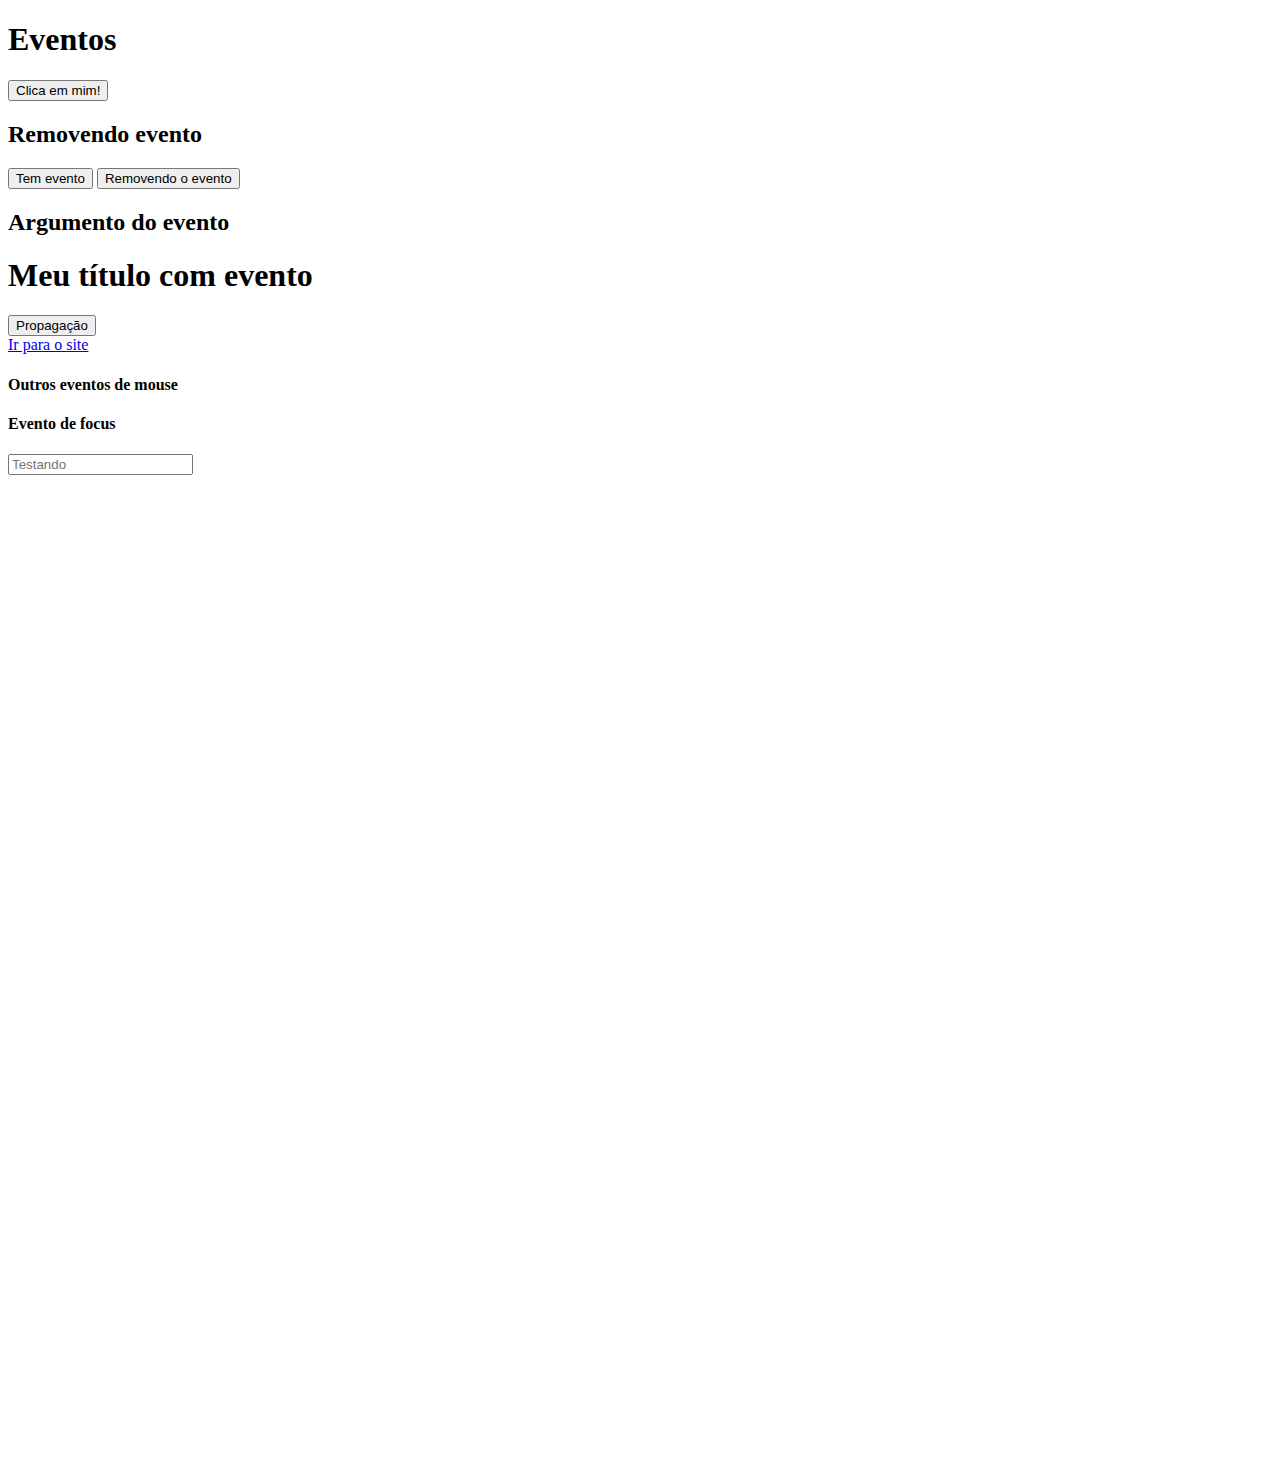
<file: javascript_completo-main/10_EVENTOS/index.html>
<!DOCTYPE html>
<html lang="en">
  <head>
    <meta charset="UTF-8" />
    <meta http-equiv="X-UA-Compatible" content="IE=edge" />
    <meta name="viewport" content="width=device-width, initial-scale=1.0" />
    <title>Eventos</title>
    <script src="js/scripts.js" defer></script>
    <link rel="stylesheet" href="css/styles.css" />
  </head>
  <body>
    <h1>Eventos</h1>
    <button id="my-button">Clica em mim!</button>

    <h2>Removendo evento</h2>
    <button id="btn">Tem evento</button>
    <button id="other-btn">Removendo o evento</button>

    <h2>Argumento do evento</h2>
    <h1 id="my-title">Meu título com evento</h1>

    <div id="btn-container">
      <button id="div-btn">Propagação</button>
    </div>

    <a href="https://horadecodar.com.br">Ir para o site</a>

    <h4 id="mouse">Outros eventos de mouse</h4>

    <h4>Evento de focus</h4>
    <input type="text" id="my-input" placeholder="Testando" />
  </body>
</html>
</file>
<file: 4_TRIBUTO/css/style.css>
html{
    font-family: helvetica;

}

body {
    font-family: serif;
    color: #dcd7d7cc;
    font-variant: initial none;
    
}

/* Container */

.container{
    background-image: url(/4_TRIBUTO/img/capa.jpg);
    max-width: 1300px;
    position: relative;
    margin: 0 auto;
    padding: 10px 20px;
}

.container h1{
    font-family: serif;
}

.container p,figcaption {
    text-decoration: underline;

}

.bold{
    font-weight: bold;
}

/* Header */

.header {
    text-align: center;
    
}

.header h1{
    color: darkred;
    font-style: unset;
}

.main-title {
    font-size: 40px;
}

.main-paragraph {
    font-style: italic;
}

/* imagem destaque */
.featured-image {
    text-align: center;
    margin-top: 30px;
}


/* Biografia */
.biography-container {
    padding: 25px 0;
    margin: 25px 0;
    border-top: 1px dashed #000000;
    border-bottom: 1px dashed #0b0b0b;
}


/* quotes ou citações */

.quotes-container {
    background-color: #000000a8;
    padding: 30px;
    
}

.quotes-container blockquote {
    font-weight: bolder;
    font-size: 25px;

}

.quotes-container p{
    font-style: italic;
    font-size: small;
}

/* curiosidades */
.curiosities-container {
    padding: 10px 0;
    margin: 25px 0;
    border-top: 1px dashed #ddd;
    border-bottom: 1px dashed #ddd;

}

.curiosities-container p{
    height: 10px;
    font-style:italic;
    font-size: 17px;
    padding: 1px;
}
.curiosities-container a{
    padding: 2px;
    font-style: italic;
}


/* Imagens Finais */


.quotes-container-2{
    background-color: #af010100;
    text-align: center;
}

.moreinfor-container a{
    color: brown;
}
.quotes-container-2 figcaption{
    text-decoration: underline;


}

/* Curiosidades */

.curiosities-container ul, h3{
    height: -5px;
}
</file>
<file: 5_FORM/css/style.css>
body {
  padding-bottom: 500px;
  background-color: rgb(9, 82, 57);
}
div {
  margin-bottom: 10px;
}

div input,
div label {
  display: block;
}

.radio label,
.radio input,
.radio span {
  display: inline-block;
}
</file>
<file: 7_RESPONSIVIDADE/styless.css>
/* Media Query */
h1 {
    color: red;
}

@media screen and (max-width:500px) {
    h1 {
        color: blue;
    }
}

/* 3 - min-width */
p {
    background-color: red;
    color: #000;
}

@media screen and ( min-width:800px) { 
    p {
        background-color: #789;
        color: red; 
    }
}

/* landscape */
h3 {
    display: none;
}

@media screen and (orientation: landscape) {
    h3 {
        display: block;
    }
}
</file>
<file: 8_HDC_HOST/css/style.css>
/* Geral */
* {
    margin: 0;
    padding: 0;
    font-family: helvetica;
    box-sizing: border-box;
}

h1, h2, h3 {
    color: #333;

}

p {
    color: #70747a;
}

/* Navbar */
.navbar-container {
    width: 100%;
    height: 80px;
    background-color: #232a31;
    padding: 0 2rem;
}

nav {
    position: relative;
}

.logo {
    width: 50px;
    margin-top: 15px;
}

.navbar-items {
    position:absolute;
    right: 0;
    height: 80px;
    line-height: 80px;
    display: inline-block;
}

.navbar-items li {
    display: inline-block;
    text-transform: uppercase;
    margin-left: 25px;
}

.navbar-items a {
    color: #fff;
    text-decoration: none;
    transition: 0.5s;
}

.navbar-items a:hover {
    color: #ccc;
}

.default-btn {
    padding: 15px 20px;
    background-color: #2ca3c7;
    border-radius: 5px;
}

.navbar-items .default-btn:hover{
    background-color: #216483d7;
    color: #fff;
}

/* main banner */
.main-banner {
    background-image: url(../img/word3.png);
    background-size: cover;
    background-position:center;    
    height: 25.5rem;
    display: flex;
    align-items: end;
    padding-bottom: 1rem;
}

.main-banner h1,
.main-banner p {
    color: #fff;
    text-align:calc(50% 20%);
    font-weight: bold;
    text-shadow: #000 3px 2px 3px;
    padding: 0 0 0 13px;
    
}

.main-banner h1 {
    font-size: 54px
}

.main-banner p {
    font-size: 23px
}

/* Services */
.services-container {
    padding: 5rem 0;
}

.services-container ul {
    display: flex;
    width: 90%;
    margin: 0 auto;
}

.services-container li {
    flex: 1 1 200px;
    list-style: none;
    text-align: center;
    padding: 20px;
}

.fas {
    font-size: 60px;
    margin-bottom: 15px;
}

.fa-shield-alt {
    color: #2993c4d7;
}

.fa-rocket {
    color: #ef3f29
}

.fa-comments {
    color: #ef8f29
}

.services-container h3 {
    margin-bottom: 25px;
}

.services-container p {
    line-height: 24px;
}

/* Prices and plans */
.pricing-container {
    padding-bottom: 5rem;
    text-align: center;
}

.pricing-container h2 {
    font-size: 36px;
}

.pricing-container p {
    font-size: 20px;
}

.plans-container {
    display: flex;
    justify-content: space-between;
    width: 90%;
    margin: 50px auto 0;
}

.plan {
    flex: 1;
    max-width: 275px;
    margin: 0 20px;
}

.plan ul {
    padding: 0;
}

.plan li {
    list-style: none;
    height: 50px;
    line-height: 50px;
    background-color: #e8e9ea;
    color: #333
}

.plan .price {
    width: 120px;
    height: 120px;
    border-radius: 50%;
    background-color:  #2ca3c7;
    color:#fff;
    text-align: center;
    line-height: 120px;
    margin: 0 auto -50px;
    font-size: 18px;
    position: relative;
}

.plan .plan-name {
    text-transform: uppercase;
    font-size: 20px;
    font-weight: bold;
    color:#fff;
    background-color: #202b34;
    padding: 50px 0;
    
}

.plan .plan-btn {
    background-color:  #2ca3c7;
    color:#fff;
    font-size: 24px;
    height: 75px;
    line-height: 75px;
    cursor: pointer;
}

.plan .recommended {
    background-color: #f45c57;
}

/* search domain */
.searchdomain-container {
    background-color:#202b34 ;
    text-align: center;
    padding: 5rem 0;
}

.searchdomain-container h2 {
    color: #fff;
    font-size: 42px;
    margin-bottom: 15px;
}

.searchdomain-container p {
    color: #d5d5d5;
    font-size: 24px;
    margin-bottom: 25px;
}

.searchdomain-container input {
    display: block;
    border: none;
    border-radius: 5px;
    margin: 0 auto;
}

.searchdomain-container input[type="text"] {
    width: 60%;
    padding: 20px;
    font-size: 20px;
    margin-bottom: 25px;
}

.searchdomain-container input[type="submit"] {
    background-color: #2ca3c7;
    padding: 15px 30px;
    color:#fff;
    font-size: 24px;
    cursor: pointer;
    opacity: .8;
}

.searchdomain-container input[type="submit"]:hover {
    opacity: 10;
}

/* contact form */
.contact-container {
    text-align: center;
    padding: 5rem 0 2rem 0;
}

.contact-container h2 {
    font-size: 36px;
}

.contact-container p {
    font-size: 20px;
    margin-bottom: 40px;
}

.contact-container input,
.contact-container textarea {
    width: 200px;
    padding: 10px 20px;
    font-size: 16px;
    border-radius: 5px;
    border: 1px solid #CCC;
    margin: 0 10px 20px;
}

.contact-container textarea {
    display: block;
    margin: 0 auto 20px;
    width: 470px;
    height: 150px;
}

.contact-container input[type="submit"] {
    display: block;
    margin: 0 auto;
    background-color: #2ca3c7;
    color: #fff;
    cursor: pointer;
}

/* footer */
footer p {
    text-align: center;
    font-weight: bold;
    margin: 50px 0 100px;

}

/* Responsividade */

/* small laptops a partir de 1100px */
@media (max-width:1100px) {
    .main-banner p {
        padding: 0 2rem;
        font-size: 18px;
    }

    .main-banner h1 {
        padding: 0 2rem;
        font-size: 45px;

    }
}

    .plans-container {
        width: 95%;
    }
    
    .plan {
        margin: 0 5px;
    }


/* Tablet 900px */
@media (max-width: 900px) {
    .main-banner p {
        padding: 0 10px;
        font-size: 18px;
    }

    .main-banner h1 {
        padding: 0 10px;
        font-size: 35px;

    }

    .searchdomain-container {
        padding: 2rem 4rem;
    }
}

/* celular 576px */

@media (max-width: 576px) {
    
    .html, body {
        overflow-x: hidden;
    }

    .navbar-items li {
        font-size: 12px;
        margin-left: 10px;
    }

    .main-banner p {
        padding: 5px;
        font-size: 15px;
    }   

    .main-banner h1 {
        padding: 0 0 0 3px;
        font-size: 28px;
    }

    .plans-container {
        flex-direction: column;
        width: 100%;
        padding: 0 2rem;
    }
    
    
    .plan {
        width: 100%;
        max-width: 100%;
        margin-bottom: 15px;
    }


    .searchdomain-container h2 {
        font-size: 28px;
    }

    .searchdomain-container input[type="text"] {
        width: 100%;
    }

    .contact-container {
        padding: 3rem 2rem;
    }

    .contact-container input,
    .contact-container textarea {
        width: 100%;
        margin: 10px 0;
    }

    .services-container ul {
        flex-direction: column;
    }

}
</file>
<file: Projeto-Bleach/css/style.css>
html{
    font-family: helvetica;
    background-image:url(/Projeto-Bleach/img/capa.jpg);

}

body {
    font-family: serif;
    color: #dcd7d7cc none;
    font-variant: initial;
    
}

/* Container */

.container{
    max-width: 1300px;
    position: relative;
    margin: 0 auto;
    padding: 10px 20px;
}

.container h1{
    font-family: serif;
}

.container p,figcaption {
    text-decoration: underline;

}

.bold{
    font-weight: bold;
}

/* Header */

.header {
    text-align: center;
    
}

.header h1{
    color: darkred;
    font-style: unset;
}

.main-title {
    font-size: 40px;
}

.main-paragraph {
    font-style: italic;
}

/* imagem destaque */
.featured-image {
    text-align: center;
    margin-top: 30px;
}


/* Biografia */
.biography-container {
    padding: 25px 0;
    margin: 25px 0;
    border-top: 1px dashed #565555;
    border-bottom: 1px dashed #817f7f;
}


/* quotes ou citações */

.quotes-container {
    background-color: #a3a0a0a8;
    padding: 30px;
    
}

.quotes-container blockquote {
    font-weight: bolder;
    font-size: 25px;

}

.quotes-container p{
    font-style: italic;
    font-size: small;
}

/* curiosidades */
.curiosities-container {
    padding: 10px 0;
    margin: 25px 0;
    border-top: 1px dashed #000000;
    border-bottom: 1px dashed #000000;

}

.curiosities-container p{
    height: 10px;
    font-style:italic;
    font-size: 17px;
    padding: 1px;
}
.curiosities-container a{
    padding: 2px;
    font-style: italic;
}
/* Imagens Finais */

.quotes-container-2{
    background-color: #af010100;
    text-align: center;
}

.moreinfor-container a{
    color: brown;
}
.quotes-container-2 figcaption{
    text-decoration: underline;


}

/* Curiosidades */

.curiosities-container ul, h3{
    height: -5px;
}
</file>
<file: javascript_completo-main/10_EVENTOS/css/styles.css>
body {
  margin-bottom: 1000px;
}
</file>
<file: 6_FORM_PROJECT/css/styles.css>
/*Reset*/
* {
    margin: 0;
    padding: 0;
    font-family: Georgia, 'Times New Roman', Times, serif;
}


body {
    background-color: rgb(233, 230, 230);

}
h1, h2, h3, h4, h5 {
    color: #333;
}

p, label {
    color: #444
}

input {
    border: none;
    border-bottom: 1px solid #ccc;
    padding: 10px 0;
}

input [type="text"], 
input [type="number"], 
input[type="date"], 
input[type="file"] 
textarea {
    width: 400px;
}

textarea {
    padding: 10px 5px;

}

/* page header */
.header {
    height: 160px;
    padding: 20px;
    background-color: #076943;
    background-image: linear-gradient( #076943, rgba(6, 22, 4, 0.533));
}

.header h3 {
    color: #fff;
    margin-top: 8px;
    text-transform: uppercase;
    text-align: center;
}

/* form container */
.form-container {
    background-color: #fdfdfd;
    width: 60%;
    margin:0 auto;
    position: relative;
    top: -62px;
}

/* form header */
.form-header {
    border-bottom: 1px solid #dfdfdf;
    height: 45px;
}

.form-header p {
    color: #076943;
    border-bottom: 2px solid #076943;
    width: 100px;
    text-align: center;
    margin: 0 auto;
    text-transform: uppercase;
    height: 45px;
    line-height: 45px;
}

/*form body */
.form-body {
    padding: 30px;
}

.form-title {
    margin-bottom: 15px;

}

.form-body p {
    margin-bottom: 20px;
}

.required-field {
    color: #d80835  
}

.box-input {
    margin-bottom: 35px;
    
}

.block {
    display: block;
}

.optional-box {
    display: inline-block;
    margin: 0 30px 30px 0;
}

.optional-box li {
    list-style: none;
    margin-bottom: 5px;
}

.radio {
    display:inline-block;
    margin: 0 20px 0px 3px;
    margin-bottom: 20px;
}

.radio li {
    list-style: none;
}

.box-input p {
    margin-bottom: 15px;
    margin: 0px 30px 30px 0px;
}

.btn-submit {
    background-color: #076943;
    color: #fdfdfd;
    border: 3px solid transparent;
    width: 150px;
    height: 50px;
    cursor: pointer;
    text-transform: uppercase;
    transition: 0.5s;
}
.btn-submit:hover {
    background-color: #fdfdfd;
    border-color: #076943;
    color: #076943;
}
</file>
